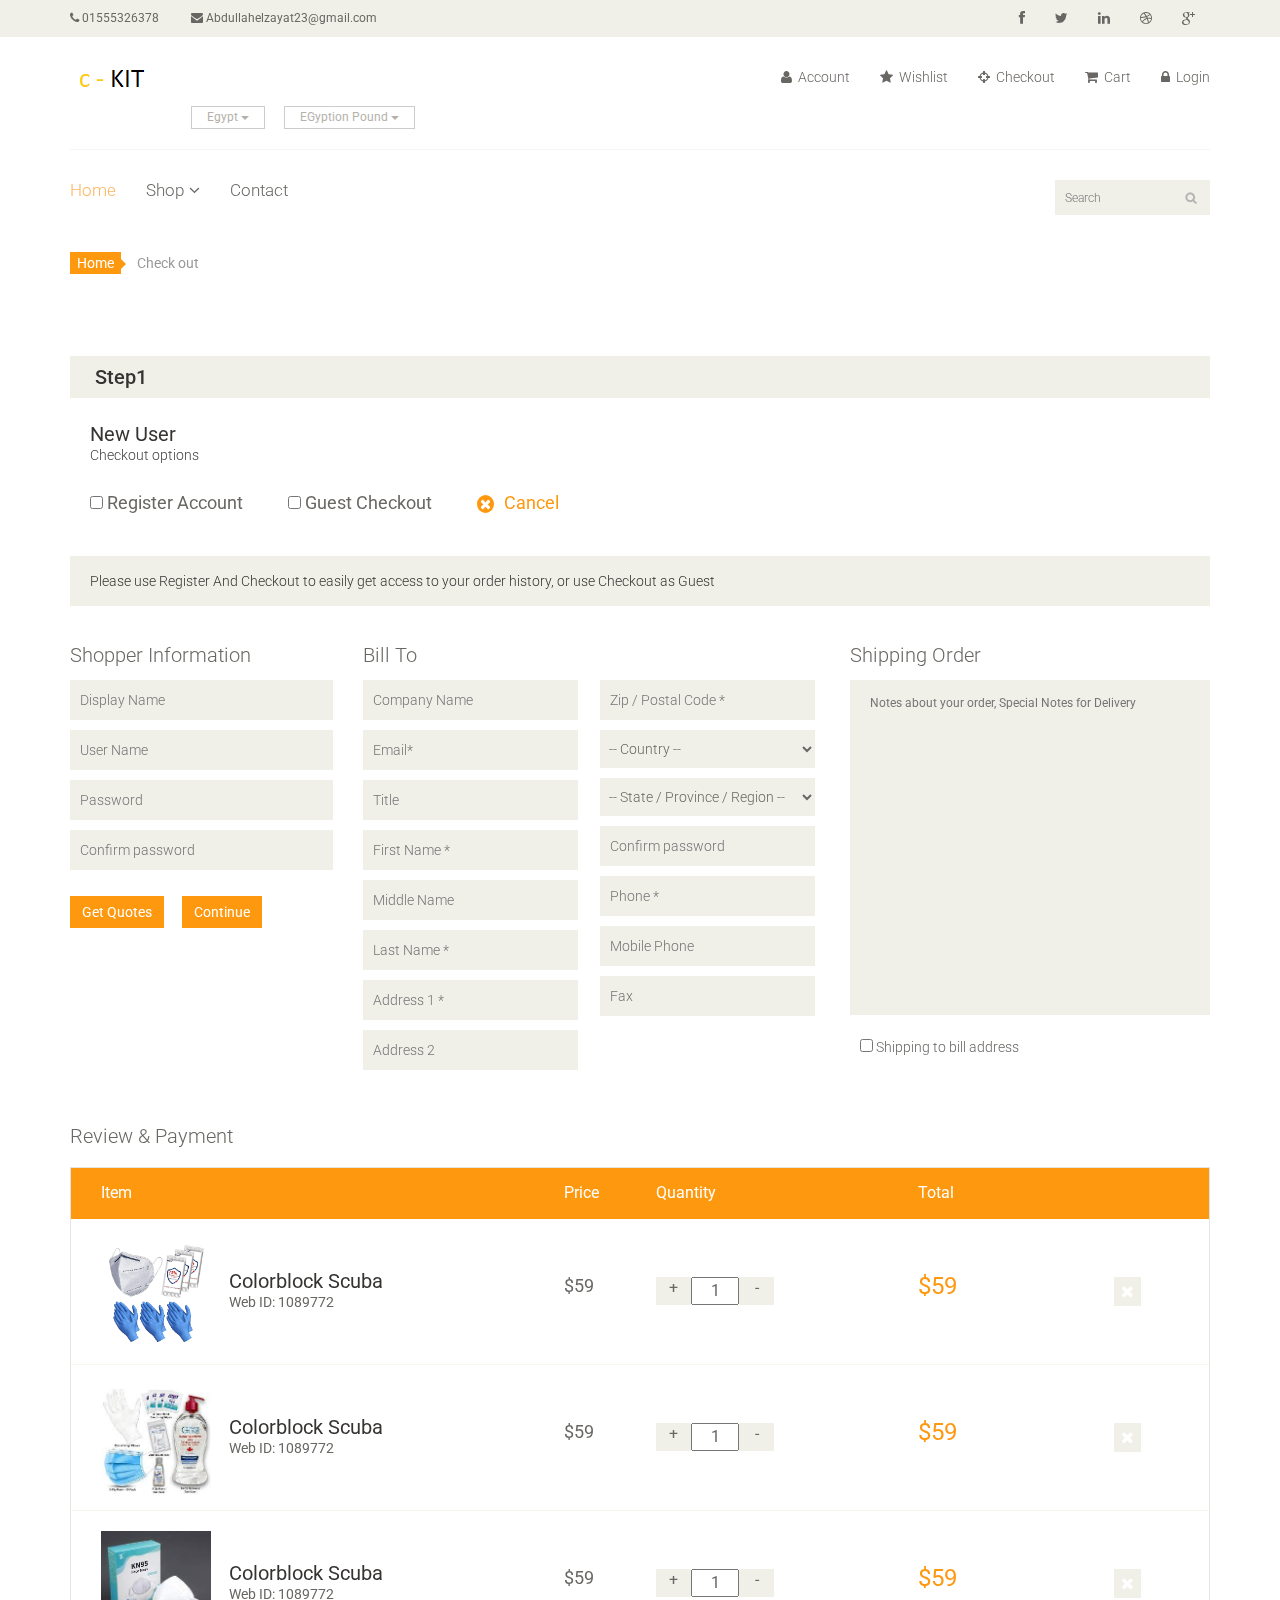
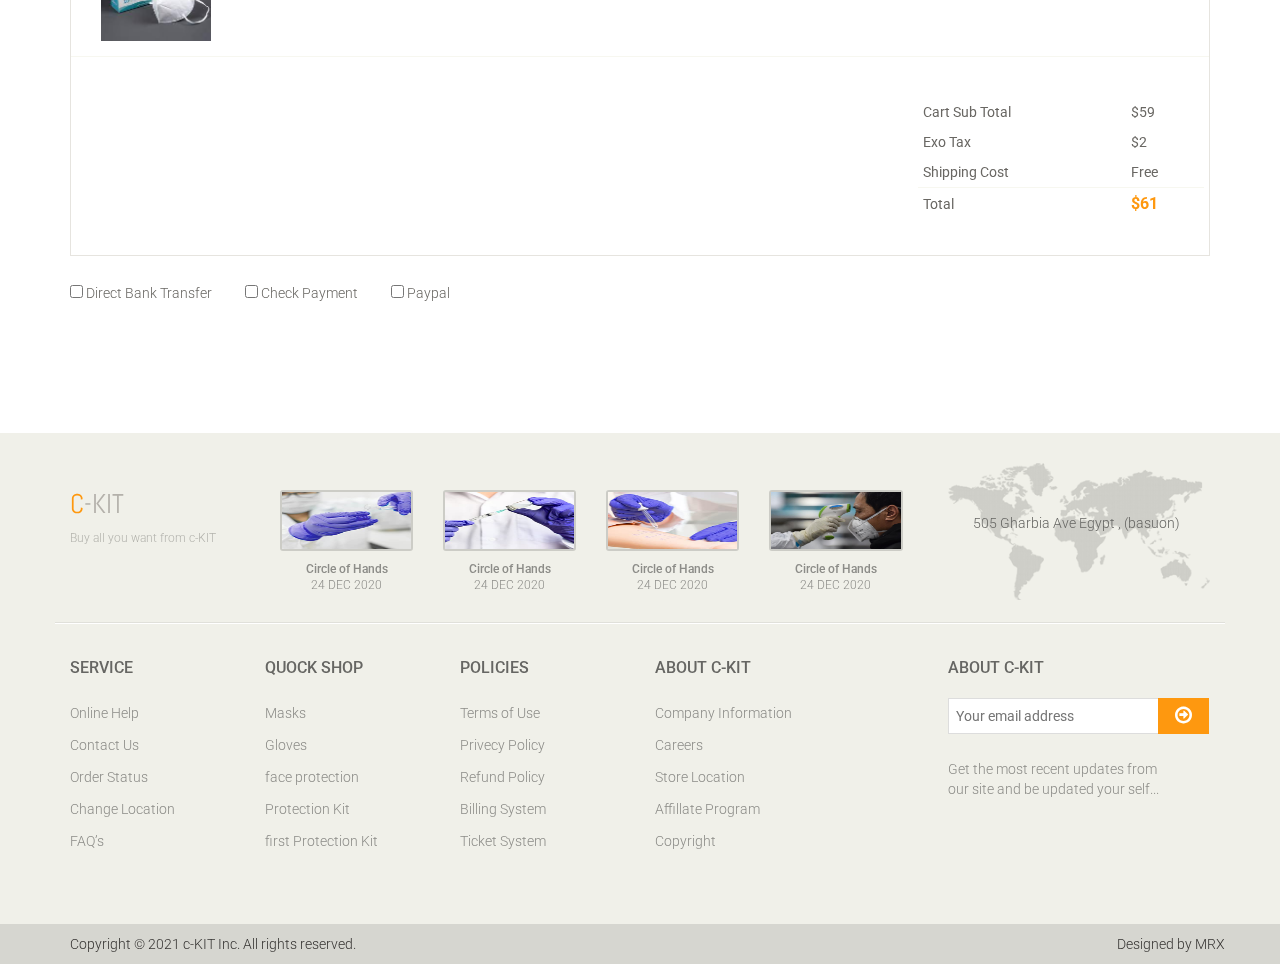
<file: cart.html>
<!DOCTYPE html>
<html lang="en">

<head>
    <meta charset="utf-8">
    <meta name="viewport" content="width=device-width, initial-scale=1.0">
    <meta name="description" content="">
    <meta name="author" content="">
    <title>Checkout | C-KIT</title>
    <link href="css/bootstrap.min.css" rel="stylesheet">
    <link href="css/font-awesome.min.css" rel="stylesheet">
    <link href="css/prettyPhoto.css" rel="stylesheet">
    <link href="css/price-range.css" rel="stylesheet">
    <link href="css/animate.css" rel="stylesheet">
    <link href="css/main.css" rel="stylesheet">
    <link href="css/responsive.css" rel="stylesheet">
    <link rel="shortcut icon" href="images/icon.jpg">

    <link rel="shortcut icon" href="images/ico/favicon.ico">
    <link rel="apple-touch-icon-precomposed" sizes="144x144" href="images/ico/apple-touch-icon-144-precomposed.png">
    <link rel="apple-touch-icon-precomposed" sizes="114x114" href="images/ico/apple-touch-icon-114-precomposed.png">
    <link rel="apple-touch-icon-precomposed" sizes="72x72" href="images/ico/apple-touch-icon-72-precomposed.png">
    <link rel="apple-touch-icon-precomposed" href="images/ico/apple-touch-icon-57-precomposed.png">
</head>
<!--/head-->

<body>
    <header id="header">
        <!--header-->
        <div class="header_top">
            <!--header_top-->
            <div class="container">
                <div class="row">
                    <div class="col-sm-6">
                        <div class="contactinfo">
                            <ul class="nav nav-pills">
                                <li><a href="#"><i class="fa fa-phone"></i> 01555326378</a></li>
                                <li><a href="#"><i class="fa fa-envelope"></i> Abdullahelzayat23@gmail.com</a></li>
                            </ul>
                        </div>
                    </div>
                    <div class="col-sm-6">
                        <div class="social-icons pull-right">
                            <ul class="nav navbar-nav">
                                <li><a href="https://www.facebook.com/xelzayat1/" target="_blank"><i class="fa fa-facebook"></i></a></li>
                                <li><a href="#"><i class="fa fa-twitter"></i></a></li>
                                <li><a href="#"><i class="fa fa-linkedin"></i></a></li>
                                <li><a href="#"><i class="fa fa-dribbble"></i></a></li>
                                <li><a href="#"><i class="fa fa-google-plus"></i></a></li>
                            </ul>
                        </div>
                    </div>
                </div>
            </div>
        </div>
        <!--/header_top-->

        <div class="header-middle">
            <!--header-middle-->
            <div class="container">
                <div class="row">
                    <div class="col-sm-4">
                        <div class="logo pull-left">
                            <a href="index.html"><img src="images/home/logo.png" alt="" /></a>
                        </div>
                        <div class="btn-group pull-right">
                            <div class="btn-group">
                                <button type="button" class="btn btn-default dropdown-toggle usa" data-toggle="dropdown">
									Egypt
									<span class="caret"></span>
								</button>
                                <ul class="dropdown-menu">
                                    <li><a href="#">Egypt</a></li>
                                    <li><a href="#">OutSite Egypt</a></li>
                                </ul>
                            </div>

                            <div class="btn-group">
                                <button type="button" class="btn btn-default dropdown-toggle usa" data-toggle="dropdown">
									EGyption Pound
									<span class="caret"></span>
								</button>
                                <ul class="dropdown-menu">
                                    <li><a href="#">EGyption Pound</a></li>
                                    <li><a href="#"> US Dollar</a></li>
                                </ul>
                            </div>
                        </div>
                    </div>
                    <div class="col-sm-8">
                        <div class="shop-menu pull-right">
                            <ul class="nav navbar-nav">
                                <li><a href="#"><i class="fa fa-user"></i> Account</a></li>
                                <li><a href="#"><i class="fa fa-star"></i> Wishlist</a></li>
                                <li><a href="checkout.html"><i class="fa fa-crosshairs"></i> Checkout</a></li>
                                <li><a href="cart.html"><i class="fa fa-shopping-cart"></i> Cart</a></li>
                                <li><a href="login.html"><i class="fa fa-lock"></i> Login</a></li>
                            </ul>
                        </div>
                    </div>
                </div>
            </div>
        </div>
        <!--/header-middle-->

        <div class="header-bottom">
            <!--header-bottom-->
            <div class="container">
                <div class="row">
                    <div class="col-sm-9">
                        <div class="navbar-header">
                            <button type="button" class="navbar-toggle" data-toggle="collapse" data-target=".navbar-collapse">
								<span class="sr-only">Toggle navigation</span>
								<span class="icon-bar"></span>
								<span class="icon-bar"></span>
								<span class="icon-bar"></span>
							</button>
                        </div>
                        <div class="mainmenu pull-left">
                            <ul class="nav navbar-nav collapse navbar-collapse">
                                <li><a href="index.html" class="active">Home</a></li>
                                <li class="dropdown"><a href="#">Shop<i class="fa fa-angle-down"></i></a>
                                    <ul role="menu" class="sub-menu">
                                        <li><a href="shop.html">Products</a></li>
                                        <li><a href="product-details.html">Product Details</a></li>
                                        <li><a href="checkout.html">Checkout</a></li>
                                        <li><a href="cart.html">Cart</a></li>
                                        <li><a href="login.html">Login</a></li>
                                    </ul>
                                </li>
                                <li><a href="contact-us.html">Contact</a></li>
                            </ul>
                        </div>
                    </div>
                    <div class="col-sm-3">
                        <div class="search_box pull-right">
                            <input type="text" placeholder="Search" />
                        </div>
                    </div>
                </div>
            </div>
        </div>
        <!--/header-bottom-->
    </header>
    <!--/header-->

    <section id="cart_items">
        <div class="container">
            <div class="breadcrumbs">
                <ol class="breadcrumb">
                    <li><a href="#">Home</a></li>
                    <li class="active">Check out</li>
                </ol>
            </div>
            <!--/breadcrums-->

            <div class="step-one">
                <h2 class="heading">Step1</h2>
            </div>
            <div class="checkout-options">
                <h3>New User</h3>
                <p>Checkout options</p>
                <ul class="nav">
                    <li>
                        <label><input type="checkbox"> Register Account</label>
                    </li>
                    <li>
                        <label><input type="checkbox"> Guest Checkout</label>
                    </li>
                    <li>
                        <a href=""><i class="fa fa-times"></i>Cancel</a>
                    </li>
                </ul>
            </div>
            <!--/checkout-options-->

            <div class="register-req">
                <p>Please use Register And Checkout to easily get access to your order history, or use Checkout as Guest</p>
            </div>
            <!--/register-req-->

            <div class="shopper-informations">
                <div class="row">
                    <div class="col-sm-3">
                        <div class="shopper-info">
                            <p>Shopper Information</p>
                            <form>
                                <input type="text" placeholder="Display Name">
                                <input type="text" placeholder="User Name">
                                <input type="password" placeholder="Password">
                                <input type="password" placeholder="Confirm password">
                            </form>
                            <a class="btn btn-primary" href="">Get Quotes</a>
                            <a class="btn btn-primary" href="">Continue</a>
                        </div>
                    </div>
                    <div class="col-sm-5 clearfix">
                        <div class="bill-to">
                            <p>Bill To</p>
                            <div class="form-one">
                                <form>
                                    <input type="text" placeholder="Company Name">
                                    <input type="text" placeholder="Email*">
                                    <input type="text" placeholder="Title">
                                    <input type="text" placeholder="First Name *">
                                    <input type="text" placeholder="Middle Name">
                                    <input type="text" placeholder="Last Name *">
                                    <input type="text" placeholder="Address 1 *">
                                    <input type="text" placeholder="Address 2">
                                </form>
                            </div>
                            <div class="form-two">
                                <form>
                                    <input type="text" placeholder="Zip / Postal Code *">
                                    <select>
										<option>-- Country --</option>
										<option>United States</option>
										<option>Bangladesh</option>
										<option>UK</option>
										<option>India</option>
										<option>Pakistan</option>
										<option>Ucrane</option>
										<option>Canada</option>
										<option>Dubai</option>
									</select>
                                    <select>
										<option>-- State / Province / Region --</option>
										<option>United States</option>
										<option>Bangladesh</option>
										<option>UK</option>
										<option>India</option>
										<option>Pakistan</option>
										<option>Ucrane</option>
										<option>Canada</option>
										<option>Dubai</option>
									</select>
                                    <input type="password" placeholder="Confirm password">
                                    <input type="text" placeholder="Phone *">
                                    <input type="text" placeholder="Mobile Phone">
                                    <input type="text" placeholder="Fax">
                                </form>
                            </div>
                        </div>
                    </div>
                    <div class="col-sm-4">
                        <div class="order-message">
                            <p>Shipping Order</p>
                            <textarea name="message" placeholder="Notes about your order, Special Notes for Delivery" rows="16"></textarea>
                            <label><input type="checkbox"> Shipping to bill address</label>
                        </div>
                    </div>
                </div>
            </div>
            <div class="review-payment">
                <h2>Review & Payment</h2>
            </div>

            <div class="table-responsive cart_info">
                <table class="table table-condensed">
                    <thead>
                        <tr class="cart_menu">
                            <td class="image">Item</td>
                            <td class="description"></td>
                            <td class="price">Price</td>
                            <td class="quantity">Quantity</td>
                            <td class="total">Total</td>
                            <td></td>
                        </tr>
                    </thead>
                    <tbody>
                        <tr>
                            <td class="cart_product">
                                <a href=""><img src="images/cart/one.png" alt=""></a>
                            </td>
                            <td class="cart_description">
                                <h4><a href="">Colorblock Scuba</a></h4>
                                <p>Web ID: 1089772</p>
                            </td>
                            <td class="cart_price">
                                <p>$59</p>
                            </td>
                            <td class="cart_quantity">
                                <div class="cart_quantity_button">
                                    <a class="cart_quantity_up" href=""> + </a>
                                    <input class="cart_quantity_input" type="text" name="quantity" value="1" autocomplete="off" size="2">
                                    <a class="cart_quantity_down" href=""> - </a>
                                </div>
                            </td>
                            <td class="cart_total">
                                <p class="cart_total_price">$59</p>
                            </td>
                            <td class="cart_delete">
                                <a class="cart_quantity_delete" href=""><i class="fa fa-times"></i></a>
                            </td>
                        </tr>

                        <tr>
                            <td class="cart_product">
                                <a href=""><img src="images/cart/two.png" alt=""></a>
                            </td>
                            <td class="cart_description">
                                <h4><a href="">Colorblock Scuba</a></h4>
                                <p>Web ID: 1089772</p>
                            </td>
                            <td class="cart_price">
                                <p>$59</p>
                            </td>
                            <td class="cart_quantity">
                                <div class="cart_quantity_button">
                                    <a class="cart_quantity_up" href=""> + </a>
                                    <input class="cart_quantity_input" type="text" name="quantity" value="1" autocomplete="off" size="2">
                                    <a class="cart_quantity_down" href=""> - </a>
                                </div>
                            </td>
                            <td class="cart_total">
                                <p class="cart_total_price">$59</p>
                            </td>
                            <td class="cart_delete">
                                <a class="cart_quantity_delete" href=""><i class="fa fa-times"></i></a>
                            </td>
                        </tr>
                        <tr>
                            <td class="cart_product">
                                <a href=""><img src="images/cart/three.png" alt=""></a>
                            </td>
                            <td class="cart_description">
                                <h4><a href="">Colorblock Scuba</a></h4>
                                <p>Web ID: 1089772</p>
                            </td>
                            <td class="cart_price">
                                <p>$59</p>
                            </td>
                            <td class="cart_quantity">
                                <div class="cart_quantity_button">
                                    <a class="cart_quantity_up" href=""> + </a>
                                    <input class="cart_quantity_input" type="text" name="quantity" value="1" autocomplete="off" size="2">
                                    <a class="cart_quantity_down" href=""> - </a>
                                </div>
                            </td>
                            <td class="cart_total">
                                <p class="cart_total_price">$59</p>
                            </td>
                            <td class="cart_delete">
                                <a class="cart_quantity_delete" href=""><i class="fa fa-times"></i></a>
                            </td>
                        </tr>
                        <tr>
                            <td colspan="4">&nbsp;</td>
                            <td colspan="2">
                                <table class="table table-condensed total-result">
                                    <tr>
                                        <td>Cart Sub Total</td>
                                        <td>$59</td>
                                    </tr>
                                    <tr>
                                        <td>Exo Tax</td>
                                        <td>$2</td>
                                    </tr>
                                    <tr class="shipping-cost">
                                        <td>Shipping Cost</td>
                                        <td>Free</td>
                                    </tr>
                                    <tr>
                                        <td>Total</td>
                                        <td><span>$61</span></td>
                                    </tr>
                                </table>
                            </td>
                        </tr>
                    </tbody>
                </table>
            </div>
            <div class="payment-options">
                <span>
						<label><input type="checkbox"> Direct Bank Transfer</label>
					</span>
                <span>
						<label><input type="checkbox"> Check Payment</label>
					</span>
                <span>
						<label><input type="checkbox"> Paypal</label>
					</span>
            </div>
        </div>
    </section>
    <!--/#cart_items-->



    <footer id="footer">
        <!--Footer-->
        <div class="footer-top">
            <div class="container">
                <div class="row">
                    <div class="col-sm-2">
                        <div class="companyinfo">
                            <h2><span>C</span>-KIT</h2>
                            <p>Buy all you want from c-KIT</p>
                        </div>
                    </div>
                    <div class="col-sm-7">
                        <div class="col-sm-3">
                            <div class="video-gallery text-center">
                                <a href="#">
                                    <div class="iframe-img">
                                        <img src="images/home/iframe1.png" alt="" />
                                    </div>
                                    <div class="overlay-icon">
                                        <i class="fa fa-play-circle-o"></i>
                                    </div>
                                </a>
                                <p>Circle of Hands</p>
                                <h2>24 DEC 2020</h2>
                            </div>
                        </div>

                        <div class="col-sm-3">
                            <div class="video-gallery text-center">
                                <a href="#">
                                    <div class="iframe-img">
                                        <img src="images/home/iframe2.png" alt="" />
                                    </div>
                                    <div class="overlay-icon">
                                        <i class="fa fa-play-circle-o"></i>
                                    </div>
                                </a>
                                <p>Circle of Hands</p>
                                <h2>24 DEC 2020</h2>
                            </div>
                        </div>

                        <div class="col-sm-3">
                            <div class="video-gallery text-center">
                                <a href="#">
                                    <div class="iframe-img">
                                        <img src="images/home/iframe3.png" alt="" />
                                    </div>
                                    <div class="overlay-icon">
                                        <i class="fa fa-play-circle-o"></i>
                                    </div>
                                </a>
                                <p>Circle of Hands</p>
                                <h2>24 DEC 2020</h2>
                            </div>
                        </div>

                        <div class="col-sm-3">
                            <div class="video-gallery text-center">
                                <a href="#">
                                    <div class="iframe-img">
                                        <img src="images/home/iframe4.png" alt="" />
                                    </div>
                                    <div class="overlay-icon">
                                        <i class="fa fa-play-circle-o"></i>
                                    </div>
                                </a>
                                <p>Circle of Hands</p>
                                <h2>24 DEC 2020</h2>
                            </div>
                        </div>
                    </div>
                    <div class="col-sm-3">
                        <div class="address">
                            <img src="images/home/map.png" alt="" />
                            <p>505 Gharbia Ave Egypt , (basuon)</p>
                        </div>
                    </div>
                </div>
            </div>
        </div>

        <div class="footer-widget">
            <div class="container">
                <div class="row">
                    <div class="col-sm-2">
                        <div class="single-widget">
                            <h2>Service</h2>
                            <ul class="nav nav-pills nav-stacked">
                                <li><a href="#">Online Help</a></li>
                                <li><a href="#">Contact Us</a></li>
                                <li><a href="#">Order Status</a></li>
                                <li><a href="#">Change Location</a></li>
                                <li><a href="#">FAQ’s</a></li>
                            </ul>
                        </div>
                    </div>
                    <div class="col-sm-2">
                        <div class="single-widget">
                            <h2>Quock Shop</h2>
                            <ul class="nav nav-pills nav-stacked">
                                <li><a href="#!">Masks</a></li>
                                <li><a href="#!">Gloves</a></li>
                                <li><a href="#!">face protection</a></li>
                                <li><a href="#!">Protection Kit </a></li>
                                <li><a href="#!"> first Protection Kit</a></li>
                            </ul>
                        </div>
                    </div>
                    <div class="col-sm-2">
                        <div class="single-widget">
                            <h2>Policies</h2>
                            <ul class="nav nav-pills nav-stacked">
                                <li><a href="#!">Terms of Use</a></li>
                                <li><a href="#!">Privecy Policy</a></li>
                                <li><a href="#!">Refund Policy</a></li>
                                <li><a href="#!">Billing System</a></li>
                                <li><a href="#!">Ticket System</a></li>
                            </ul>
                        </div>
                    </div>
                    <div class="col-sm-2">
                        <div class="single-widget">
                            <h2>About C-KIT</h2>
                            <ul class="nav nav-pills nav-stacked">
                                <li><a href="#!">Company Information</a></li>
                                <li><a href="#!">Careers</a></li>
                                <li><a href="#!">Store Location</a></li>
                                <li><a href="#!">Affillate Program</a></li>
                                <li><a href="#!">Copyright</a></li>
                            </ul>
                        </div>
                    </div>
                    <div class="col-sm-3 col-sm-offset-1">
                        <div class="single-widget">
                            <h2>About C-KIT</h2>
                            <form action="#" class="searchform">
                                <input type="text" placeholder="Your email address" />
                                <button type="submit" class="btn btn-default"><i class="fa fa-arrow-circle-o-right"></i></button>
                                <p>Get the most recent updates from <br />our site and be updated your self...</p>
                            </form>
                        </div>
                    </div>

                </div>
            </div>
        </div>

        <div class="footer-bottom">
            <div class="container">
                <div class="row">
                    <p class="pull-left">Copyright © 2021 c-KIT Inc. All rights reserved.</p>
                    <p class="pull-right">Designed by MRX</p>
                </div>
            </div>
        </div>

    </footer>
    <!--/Footer-->


    <script src="js/jquery.js"></script>
    <script src="js/bootstrap.min.js"></script>
    <script src="js/jquery.scrollUp.min.js"></script>
    <script src="js/jquery.prettyPhoto.js"></script>
    <script src="js/main.js"></script>
</body>

</html>
</file>
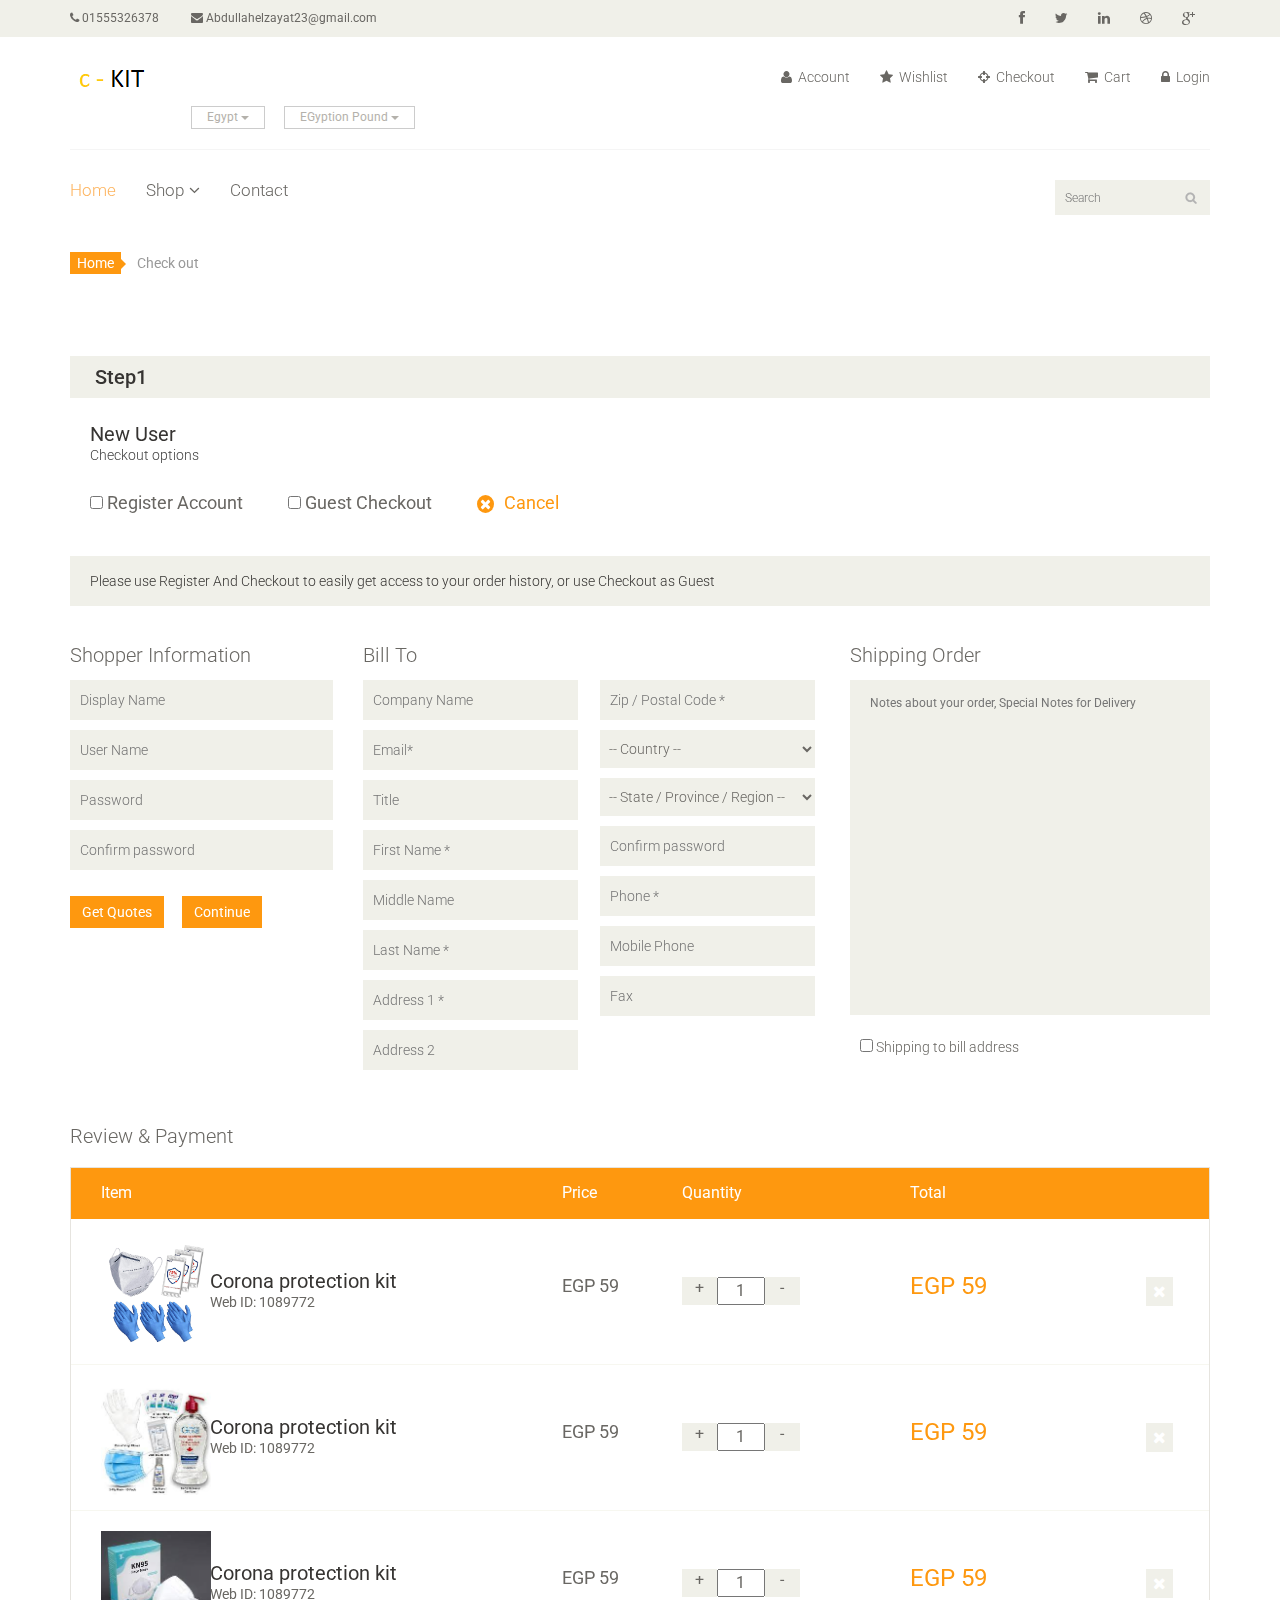
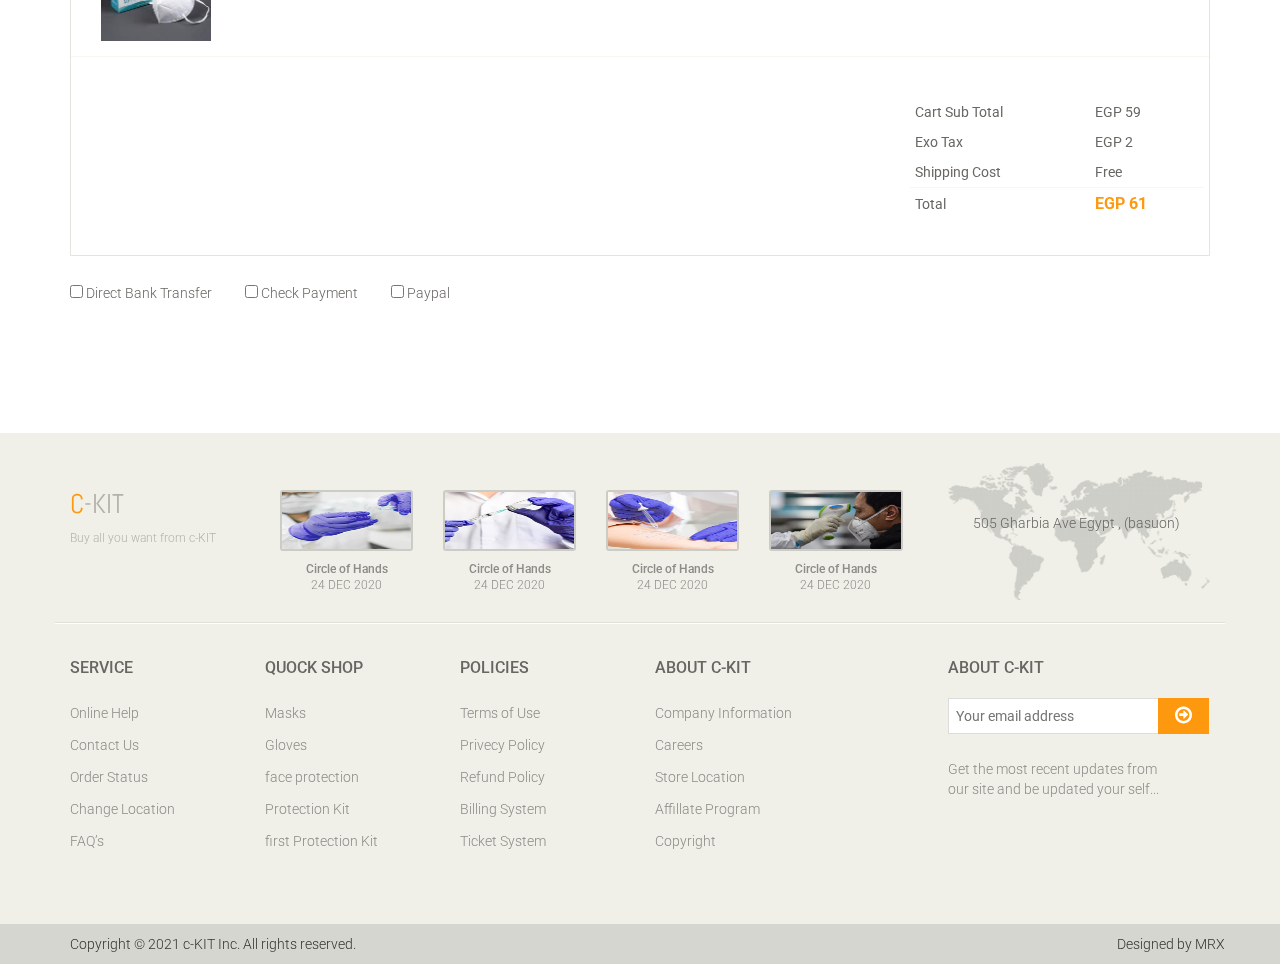
<file: checkout.html>
<!DOCTYPE html>
<html lang="en">

<head>
    <meta charset="utf-8">
    <meta name="viewport" content="width=device-width, initial-scale=1.0">
    <meta name="description" content="">
    <meta name="author" content="">
    <title>Checkout | C-KIT</title>
    <link href="css/bootstrap.min.css" rel="stylesheet">
    <link href="css/font-awesome.min.css" rel="stylesheet">
    <link href="css/prettyPhoto.css" rel="stylesheet">
    <link href="css/price-range.css" rel="stylesheet">
    <link href="css/animate.css" rel="stylesheet">
    <link href="css/main.css" rel="stylesheet">
    <link href="css/responsive.css" rel="stylesheet">
    <link rel="shortcut icon" href="images/icon.jpg">

    <link rel="shortcut icon" href="images/ico/favicon.ico">
    <link rel="apple-touch-icon-precomposed" sizes="144x144" href="images/ico/apple-touch-icon-144-precomposed.png">
    <link rel="apple-touch-icon-precomposed" sizes="114x114" href="images/ico/apple-touch-icon-114-precomposed.png">
    <link rel="apple-touch-icon-precomposed" sizes="72x72" href="images/ico/apple-touch-icon-72-precomposed.png">
    <link rel="apple-touch-icon-precomposed" href="images/ico/apple-touch-icon-57-precomposed.png">
</head>
<!--/head-->

<body>
    <header id="header">
        <!--header-->
        <div class="header_top">
            <!--header_top-->
            <div class="container">
                <div class="row">
                    <div class="col-sm-6">
                        <div class="contactinfo">
                            <ul class="nav nav-pills">
                                <li><a href="#"><i class="fa fa-phone"></i> 01555326378</a></li>
                                <li><a href="#"><i class="fa fa-envelope"></i> Abdullahelzayat23@gmail.com</a></li>
                            </ul>
                        </div>
                    </div>
                    <div class="col-sm-6">
                        <div class="social-icons pull-right">
                            <ul class="nav navbar-nav">
                                <li><a href="https://www.facebook.com/xelzayat1/" target="_blank"><i class="fa fa-facebook"></i></a></li>
                                <li><a href="#"><i class="fa fa-twitter"></i></a></li>
                                <li><a href="#"><i class="fa fa-linkedin"></i></a></li>
                                <li><a href="#"><i class="fa fa-dribbble"></i></a></li>
                                <li><a href="#"><i class="fa fa-google-plus"></i></a></li>
                            </ul>
                        </div>
                    </div>
                </div>
            </div>
        </div>
        <!--/header_top-->

        <div class="header-middle">
            <!--header-middle-->
            <div class="container">
                <div class="row">
                    <div class="col-sm-4">
                        <div class="logo pull-left">
                            <a href="index.html"><img src="images/home/logo.png" alt="" /></a>
                        </div>
                        <div class="btn-group pull-right">
                            <div class="btn-group">
                                <button type="button" class="btn btn-default dropdown-toggle usa" data-toggle="dropdown">
									Egypt
									<span class="caret"></span>
								</button>
                                <ul class="dropdown-menu">
                                    <li><a href="#">Egypt</a></li>
                                    <li><a href="#">OutSite Egypt</a></li>
                                </ul>
                            </div>

                            <div class="btn-group">
                                <button type="button" class="btn btn-default dropdown-toggle usa" data-toggle="dropdown">
									EGyption Pound
									<span class="caret"></span>
								</button>
                                <ul class="dropdown-menu">
                                    <li><a href="#">EGyption Pound</a></li>
                                    <li><a href="#"> US Dollar</a></li>
                                </ul>
                            </div>
                        </div>
                    </div>
                    <div class="col-sm-8">
                        <div class="shop-menu pull-right">
                            <ul class="nav navbar-nav">
                                <li><a href="#"><i class="fa fa-user"></i> Account</a></li>
                                <li><a href="#"><i class="fa fa-star"></i> Wishlist</a></li>
                                <li><a href="checkout.html"><i class="fa fa-crosshairs"></i> Checkout</a></li>
                                <li><a href="cart.html"><i class="fa fa-shopping-cart"></i> Cart</a></li>
                                <li><a href="login.html"><i class="fa fa-lock"></i> Login</a></li>
                            </ul>
                        </div>
                    </div>
                </div>
            </div>
        </div>
        <!--/header-middle-->

        <div class="header-bottom">
            <!--header-bottom-->
            <div class="container">
                <div class="row">
                    <div class="col-sm-9">
                        <div class="navbar-header">
                            <button type="button" class="navbar-toggle" data-toggle="collapse" data-target=".navbar-collapse">
								<span class="sr-only">Toggle navigation</span>
								<span class="icon-bar"></span>
								<span class="icon-bar"></span>
								<span class="icon-bar"></span>
							</button>
                        </div>
                        <div class="mainmenu pull-left">
                            <ul class="nav navbar-nav collapse navbar-collapse">
                                <li><a href="index.html" class="active">Home</a></li>
                                <li class="dropdown"><a href="#">Shop<i class="fa fa-angle-down"></i></a>
                                    <ul role="menu" class="sub-menu">
                                        <li><a href="shop.html">Products</a></li>
                                        <li><a href="product-details.html">Product Details</a></li>
                                        <li><a href="checkout.html">Checkout</a></li>
                                        <li><a href="cart.html">Cart</a></li>
                                        <li><a href="login.html">Login</a></li>
                                    </ul>
                                </li>
                                <li><a href="contact-us.html">Contact</a></li>
                            </ul>
                        </div>
                    </div>
                    <div class="col-sm-3">
                        <div class="search_box pull-right">
                            <input type="text" placeholder="Search" />
                        </div>
                    </div>
                </div>
            </div>
        </div>
        <!--/header-bottom-->
    </header>
    <!--/header-->
    <section id="cart_items">
        <div class="container">
            <div class="breadcrumbs">
                <ol class="breadcrumb">
                    <li><a href="#">Home</a></li>
                    <li class="active">Check out</li>
                </ol>
            </div>
            <!--/breadcrums-->

            <div class="step-one">
                <h2 class="heading">Step1</h2>
            </div>
            <div class="checkout-options">
                <h3>New User</h3>
                <p>Checkout options</p>
                <ul class="nav">
                    <li>
                        <label><input type="checkbox"> Register Account</label>
                    </li>
                    <li>
                        <label><input type="checkbox"> Guest Checkout</label>
                    </li>
                    <li>
                        <a href=""><i class="fa fa-times"></i>Cancel</a>
                    </li>
                </ul>
            </div>
            <!--/checkout-options-->

            <div class="register-req">
                <p>Please use Register And Checkout to easily get access to your order history, or use Checkout as Guest</p>
            </div>
            <!--/register-req-->

            <div class="shopper-informations">
                <div class="row">
                    <div class="col-sm-3">
                        <div class="shopper-info">
                            <p>Shopper Information</p>
                            <form>
                                <input type="text" placeholder="Display Name">
                                <input type="text" placeholder="User Name">
                                <input type="password" placeholder="Password">
                                <input type="password" placeholder="Confirm password">
                            </form>
                            <a class="btn btn-primary" href="">Get Quotes</a>
                            <a class="btn btn-primary" href="">Continue</a>
                        </div>
                    </div>
                    <div class="col-sm-5 clearfix">
                        <div class="bill-to">
                            <p>Bill To</p>
                            <div class="form-one">
                                <form>
                                    <input type="text" placeholder="Company Name">
                                    <input type="text" placeholder="Email*">
                                    <input type="text" placeholder="Title">
                                    <input type="text" placeholder="First Name *">
                                    <input type="text" placeholder="Middle Name">
                                    <input type="text" placeholder="Last Name *">
                                    <input type="text" placeholder="Address 1 *">
                                    <input type="text" placeholder="Address 2">
                                </form>
                            </div>
                            <div class="form-two">
                                <form>
                                    <input type="text" placeholder="Zip / Postal Code *">
                                    <select>
										<option>-- Country --</option>
										<option>Egypt</option>
										<option>Bangladesh</option>
										<option>UK</option>
										<option>India</option>
										<option>Pakistan</option>
										<option>Ucrane</option>
										<option>Canada</option>
										<option>Dubai</option>
									</select>
                                    <select>
										<option>-- State / Province / Region --</option>
										<option>Egypt</option>
										<option>Bangladesh</option>
										<option>UK</option>
										<option>India</option>
										<option>Pakistan</option>
										<option>Ucrane</option>
										<option>Canada</option>
										<option>Dubai</option>
									</select>
                                    <input type="password" placeholder="Confirm password">
                                    <input type="text" placeholder="Phone *">
                                    <input type="text" placeholder="Mobile Phone">
                                    <input type="text" placeholder="Fax">
                                </form>
                            </div>
                        </div>
                    </div>
                    <div class="col-sm-4">
                        <div class="order-message">
                            <p>Shipping Order</p>
                            <textarea name="message" placeholder="Notes about your order, Special Notes for Delivery" rows="16"></textarea>
                            <label><input type="checkbox"> Shipping to bill address</label>
                        </div>
                    </div>
                </div>
            </div>
            <div class="review-payment">
                <h2>Review & Payment</h2>
            </div>

            <div class="table-responsive cart_info">
                <table class="table table-condensed">
                    <thead>
                        <tr class="cart_menu">
                            <td class="image">Item</td>
                            <td class="description"></td>
                            <td class="price">Price</td>
                            <td class="quantity">Quantity</td>
                            <td class="total">Total</td>
                            <td></td>
                        </tr>
                    </thead>
                    <tbody>
                        <tr>
                            <td class="cart_product">
                                <a href=""><img src="images/cart/one.png" alt=""></a>
                            </td>
                            <td class="cart_description">
                                <h4><a href="">Corona protection kit</a></h4>
                                <p>Web ID: 1089772</p>
                            </td>
                            <td class="cart_price">
                                <p>EGP 59</p>
                            </td>
                            <td class="cart_quantity">
                                <div class="cart_quantity_button">
                                    <a class="cart_quantity_up" href=""> + </a>
                                    <input class="cart_quantity_input" type="text" name="quantity" value="1" autocomplete="off" size="2">
                                    <a class="cart_quantity_down" href=""> - </a>
                                </div>
                            </td>
                            <td class="cart_total">
                                <p class="cart_total_price">EGP 59</p>
                            </td>
                            <td class="cart_delete">
                                <a class="cart_quantity_delete" href=""><i class="fa fa-times"></i></a>
                            </td>
                        </tr>

                        <tr>
                            <td class="cart_product">
                                <a href=""><img src="images/cart/two.png" alt=""></a>
                            </td>
                            <td class="cart_description">
                                <h4><a href="">Corona protection kit</a></h4>
                                <p>Web ID: 1089772</p>
                            </td>
                            <td class="cart_price">
                                <p>EGP 59</p>
                            </td>
                            <td class="cart_quantity">
                                <div class="cart_quantity_button">
                                    <a class="cart_quantity_up" href=""> + </a>
                                    <input class="cart_quantity_input" type="text" name="quantity" value="1" autocomplete="off" size="2">
                                    <a class="cart_quantity_down" href=""> - </a>
                                </div>
                            </td>
                            <td class="cart_total">
                                <p class="cart_total_price">EGP 59</p>
                            </td>
                            <td class="cart_delete">
                                <a class="cart_quantity_delete" href=""><i class="fa fa-times"></i></a>
                            </td>
                        </tr>
                        <tr>
                            <td class="cart_product">
                                <a href=""><img src="images/cart/three.png" alt=""></a>
                            </td>
                            <td class="cart_description">
                                <h4><a href="">Corona protection kit</a></h4>
                                <p>Web ID: 1089772</p>
                            </td>
                            <td class="cart_price">
                                <p>EGP 59</p>
                            </td>
                            <td class="cart_quantity">
                                <div class="cart_quantity_button">
                                    <a class="cart_quantity_up" href=""> + </a>
                                    <input class="cart_quantity_input" type="text" name="quantity" value="1" autocomplete="off" size="2">
                                    <a class="cart_quantity_down" href=""> - </a>
                                </div>
                            </td>
                            <td class="cart_total">
                                <p class="cart_total_price">EGP 59</p>
                            </td>
                            <td class="cart_delete">
                                <a class="cart_quantity_delete" href=""><i class="fa fa-times"></i></a>
                            </td>
                        </tr>
                        <tr>
                            <td colspan="4">&nbsp;</td>
                            <td colspan="2">
                                <table class="table table-condensed total-result">
                                    <tr>
                                        <td>Cart Sub Total</td>
                                        <td>EGP 59</td>
                                    </tr>
                                    <tr>
                                        <td>Exo Tax</td>
                                        <td>EGP 2</td>
                                    </tr>
                                    <tr class="shipping-cost">
                                        <td>Shipping Cost</td>
                                        <td>Free</td>
                                    </tr>
                                    <tr>
                                        <td>Total</td>
                                        <td><span>EGP 61</span></td>
                                    </tr>
                                </table>
                            </td>
                        </tr>
                    </tbody>
                </table>
            </div>
            <div class="payment-options">
                <span>
						<label><input type="checkbox"> Direct Bank Transfer</label>
					</span>
                <span>
						<label><input type="checkbox"> Check Payment</label>
					</span>
                <span>
						<label><input type="checkbox"> Paypal</label>
					</span>
            </div>
        </div>
    </section>
    <!--/#cart_items-->



    <footer id="footer">
        <!--Footer-->
        <div class="footer-top">
            <div class="container">
                <div class="row">
                    <div class="col-sm-2">
                        <div class="companyinfo">
                            <h2><span>C</span>-KIT</h2>
                            <p>Buy all you want from c-KIT</p>
                        </div>
                    </div>
                    <div class="col-sm-7">
                        <div class="col-sm-3">
                            <div class="video-gallery text-center">
                                <a href="#">
                                    <div class="iframe-img">
                                        <img src="images/home/iframe1.png" alt="" />
                                    </div>
                                    <div class="overlay-icon">
                                        <i class="fa fa-play-circle-o"></i>
                                    </div>
                                </a>
                                <p>Circle of Hands</p>
                                <h2>24 DEC 2020</h2>
                            </div>
                        </div>

                        <div class="col-sm-3">
                            <div class="video-gallery text-center">
                                <a href="#">
                                    <div class="iframe-img">
                                        <img src="images/home/iframe2.png" alt="" />
                                    </div>
                                    <div class="overlay-icon">
                                        <i class="fa fa-play-circle-o"></i>
                                    </div>
                                </a>
                                <p>Circle of Hands</p>
                                <h2>24 DEC 2020</h2>
                            </div>
                        </div>

                        <div class="col-sm-3">
                            <div class="video-gallery text-center">
                                <a href="#">
                                    <div class="iframe-img">
                                        <img src="images/home/iframe3.png" alt="" />
                                    </div>
                                    <div class="overlay-icon">
                                        <i class="fa fa-play-circle-o"></i>
                                    </div>
                                </a>
                                <p>Circle of Hands</p>
                                <h2>24 DEC 2020</h2>
                            </div>
                        </div>

                        <div class="col-sm-3">
                            <div class="video-gallery text-center">
                                <a href="#">
                                    <div class="iframe-img">
                                        <img src="images/home/iframe4.png" alt="" />
                                    </div>
                                    <div class="overlay-icon">
                                        <i class="fa fa-play-circle-o"></i>
                                    </div>
                                </a>
                                <p>Circle of Hands</p>
                                <h2>24 DEC 2020</h2>
                            </div>
                        </div>
                    </div>
                    <div class="col-sm-3">
                        <div class="address">
                            <img src="images/home/map.png" alt="" />
                            <p>505 Gharbia Ave Egypt , (basuon)</p>
                        </div>
                    </div>
                </div>
            </div>
        </div>

        <div class="footer-widget">
            <div class="container">
                <div class="row">
                    <div class="col-sm-2">
                        <div class="single-widget">
                            <h2>Service</h2>
                            <ul class="nav nav-pills nav-stacked">
                                <li><a href="#">Online Help</a></li>
                                <li><a href="#">Contact Us</a></li>
                                <li><a href="#">Order Status</a></li>
                                <li><a href="#">Change Location</a></li>
                                <li><a href="#">FAQ’s</a></li>
                            </ul>
                        </div>
                    </div>
                    <div class="col-sm-2">
                        <div class="single-widget">
                            <h2>Quock Shop</h2>
                            <ul class="nav nav-pills nav-stacked">
                                <li><a href="#!">Masks</a></li>
                                <li><a href="#!">Gloves</a></li>
                                <li><a href="#!">face protection</a></li>
                                <li><a href="#!">Protection Kit </a></li>
                                <li><a href="#!"> first Protection Kit</a></li>
                            </ul>
                        </div>
                    </div>
                    <div class="col-sm-2">
                        <div class="single-widget">
                            <h2>Policies</h2>
                            <ul class="nav nav-pills nav-stacked">
                                <li><a href="#!">Terms of Use</a></li>
                                <li><a href="#!">Privecy Policy</a></li>
                                <li><a href="#!">Refund Policy</a></li>
                                <li><a href="#!">Billing System</a></li>
                                <li><a href="#!">Ticket System</a></li>
                            </ul>
                        </div>
                    </div>
                    <div class="col-sm-2">
                        <div class="single-widget">
                            <h2>About C-KIT</h2>
                            <ul class="nav nav-pills nav-stacked">
                                <li><a href="#!">Company Information</a></li>
                                <li><a href="#!">Careers</a></li>
                                <li><a href="#!">Store Location</a></li>
                                <li><a href="#!">Affillate Program</a></li>
                                <li><a href="#!">Copyright</a></li>
                            </ul>
                        </div>
                    </div>
                    <div class="col-sm-3 col-sm-offset-1">
                        <div class="single-widget">
                            <h2>About C-KIT</h2>
                            <form action="#" class="searchform">
                                <input type="text" placeholder="Your email address" />
                                <button type="submit" class="btn btn-default"><i class="fa fa-arrow-circle-o-right"></i></button>
                                <p>Get the most recent updates from <br />our site and be updated your self...</p>
                            </form>
                        </div>
                    </div>

                </div>
            </div>
        </div>

        <div class="footer-bottom">
            <div class="container">
                <div class="row">
                    <p class="pull-left">Copyright © 2021 c-KIT Inc. All rights reserved.</p>
                    <p class="pull-right">Designed by MRX</p>
                </div>
            </div>
        </div>

    </footer>
    <!--/Footer-->


    <script src="js/jquery.js"></script>
    <script src="js/bootstrap.min.js"></script>
    <script src="js/jquery.scrollUp.min.js"></script>
    <script src="js/jquery.prettyPhoto.js"></script>
    <script src="js/main.js"></script>
</body>

</html>
</file>
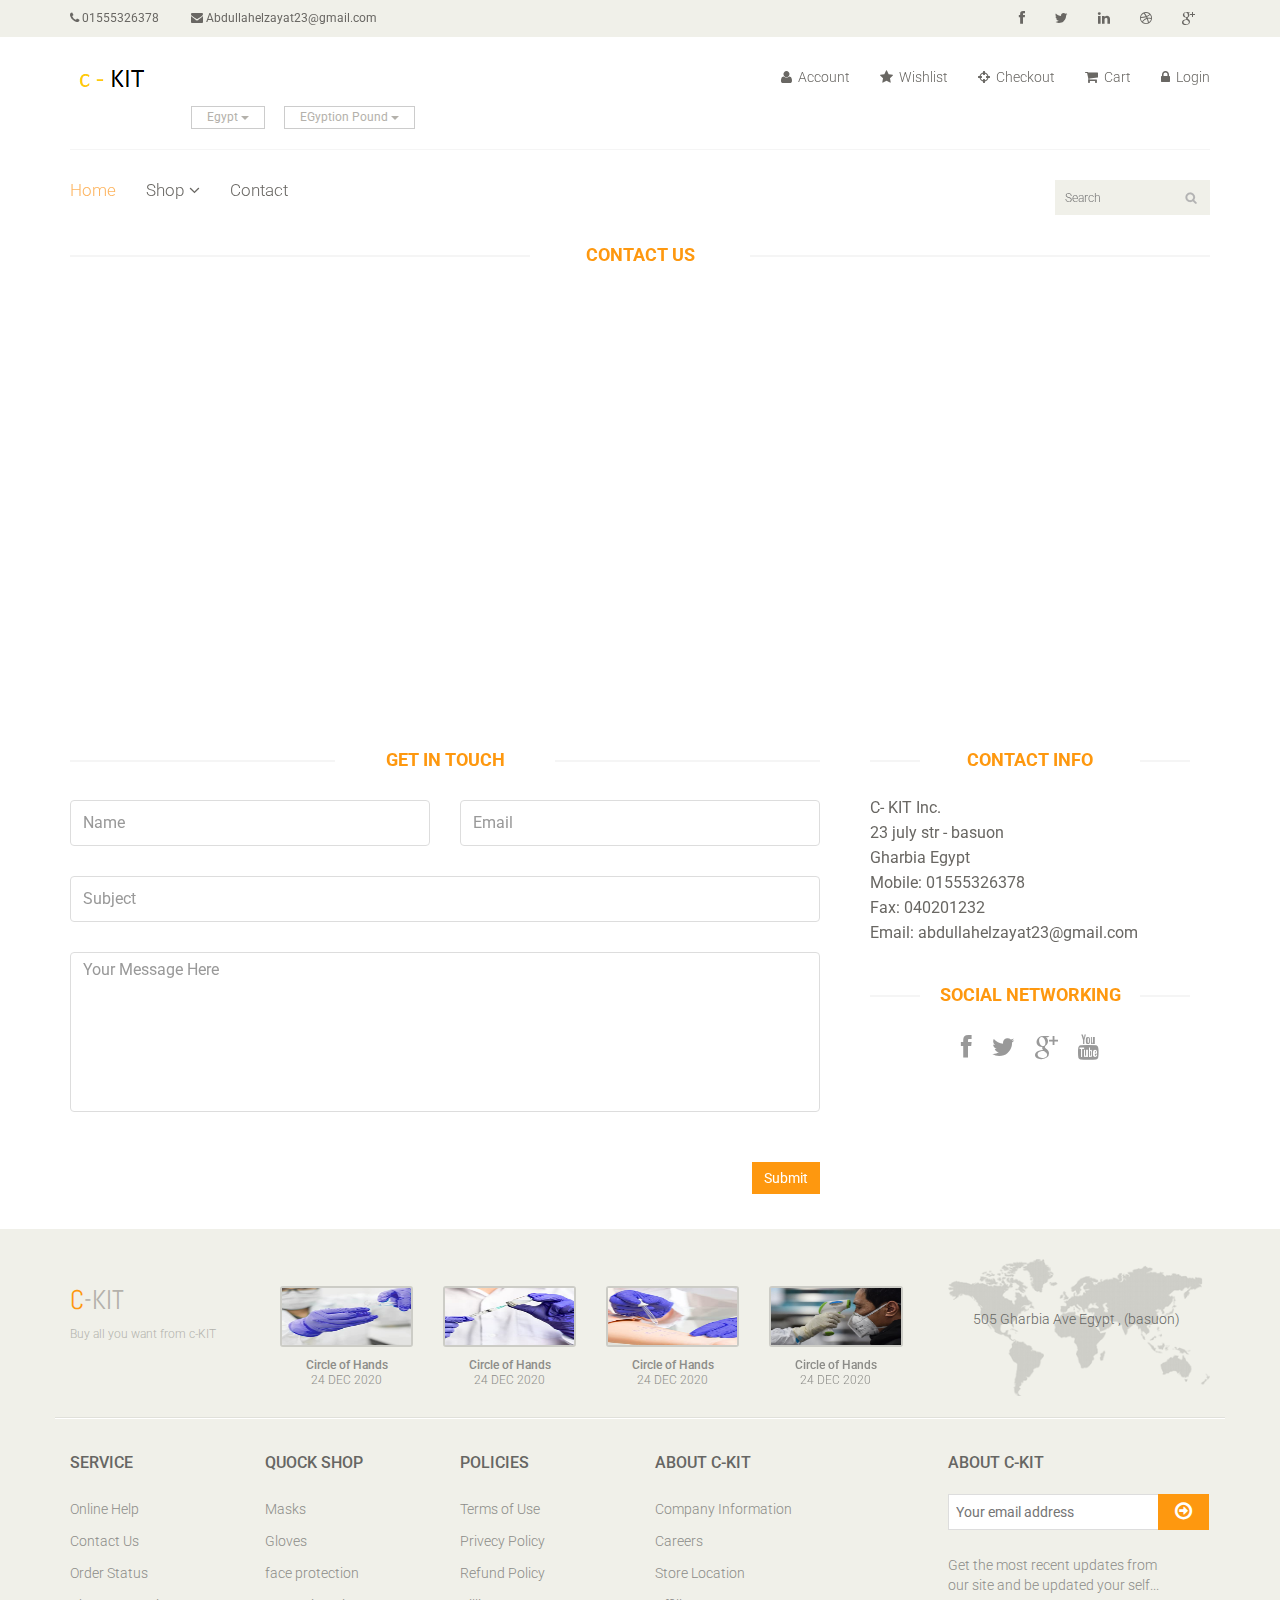
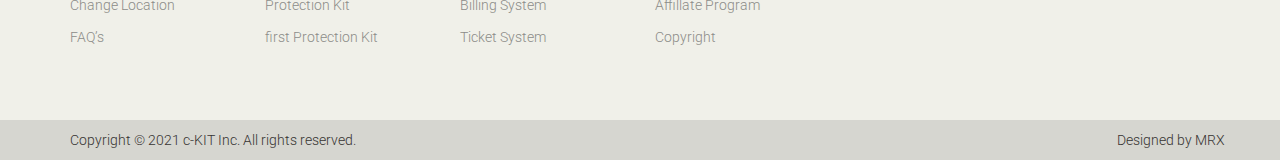
<file: contact-us.html>
<!DOCTYPE html>
<html lang="en">

<head>
    <meta charset="utf-8">
    <meta name="viewport" content="width=device-width, initial-scale=1.0">
    <meta name="description" content="">
    <meta name="author" content="">
    <title>Contact | C-KIT</title>
    <link href="css/bootstrap.min.css" rel="stylesheet">
    <link href="css/font-awesome.min.css" rel="stylesheet">
    <link href="css/prettyPhoto.css" rel="stylesheet">
    <link href="css/price-range.css" rel="stylesheet">
    <link href="css/animate.css" rel="stylesheet">
    <link href="css/main.css" rel="stylesheet">
    <link href="css/responsive.css" rel="stylesheet">
    <link rel="shortcut icon" href="images/icon.jpg">

    <link rel="shortcut icon" href="images/ico/favicon.ico">
    <link rel="apple-touch-icon-precomposed" sizes="144x144" href="images/ico/apple-touch-icon-144-precomposed.png">
    <link rel="apple-touch-icon-precomposed" sizes="114x114" href="images/ico/apple-touch-icon-114-precomposed.png">
    <link rel="apple-touch-icon-precomposed" sizes="72x72" href="images/ico/apple-touch-icon-72-precomposed.png">
    <link rel="apple-touch-icon-precomposed" href="images/ico/apple-touch-icon-57-precomposed.png">
</head>
<!--/head-->

<body>
    <header id="header">
        <!--header-->
        <div class="header_top">
            <!--header_top-->
            <div class="container">
                <div class="row">
                    <div class="col-sm-6">
                        <div class="contactinfo">
                            <ul class="nav nav-pills">
                                <li><a href="#"><i class="fa fa-phone"></i> 01555326378</a></li>
                                <li><a href="#"><i class="fa fa-envelope"></i> Abdullahelzayat23@gmail.com</a></li>
                            </ul>
                        </div>
                    </div>
                    <div class="col-sm-6">
                        <div class="social-icons pull-right">
                            <ul class="nav navbar-nav">
                                <li><a href="https://www.facebook.com/xelzayat1/" target="_blank"><i class="fa fa-facebook"></i></a></li>
                                <li><a href="#"><i class="fa fa-twitter"></i></a></li>
                                <li><a href="#"><i class="fa fa-linkedin"></i></a></li>
                                <li><a href="#"><i class="fa fa-dribbble"></i></a></li>
                                <li><a href="#"><i class="fa fa-google-plus"></i></a></li>
                            </ul>
                        </div>
                    </div>
                </div>
            </div>
        </div>
        <!--/header_top-->

        <div class="header-middle">
            <!--header-middle-->
            <div class="container">
                <div class="row">
                    <div class="col-sm-4">
                        <div class="logo pull-left">
                            <a href="index.html"><img src="images/home/logo.png" alt="" /></a>
                        </div>
                        <div class="btn-group pull-right">
                            <div class="btn-group">
                                <button type="button" class="btn btn-default dropdown-toggle usa" data-toggle="dropdown">
									Egypt
									<span class="caret"></span>
								</button>
                                <ul class="dropdown-menu">
                                    <li><a href="#">Egypt</a></li>
                                    <li><a href="#">OutSite Egypt</a></li>
                                </ul>
                            </div>

                            <div class="btn-group">
                                <button type="button" class="btn btn-default dropdown-toggle usa" data-toggle="dropdown">
									EGyption Pound
									<span class="caret"></span>
								</button>
                                <ul class="dropdown-menu">
                                    <li><a href="#">EGyption Pound</a></li>
                                    <li><a href="#"> US Dollar</a></li>
                                </ul>
                            </div>
                        </div>
                    </div>
                    <div class="col-sm-8">
                        <div class="shop-menu pull-right">
                            <ul class="nav navbar-nav">
                                <li><a href="#"><i class="fa fa-user"></i> Account</a></li>
                                <li><a href="#"><i class="fa fa-star"></i> Wishlist</a></li>
                                <li><a href="checkout.html"><i class="fa fa-crosshairs"></i> Checkout</a></li>
                                <li><a href="cart.html"><i class="fa fa-shopping-cart"></i> Cart</a></li>
                                <li><a href="login.html"><i class="fa fa-lock"></i> Login</a></li>
                            </ul>
                        </div>
                    </div>
                </div>
            </div>
        </div>
        <!--/header-middle-->

        <div class="header-bottom">
            <!--header-bottom-->
            <div class="container">
                <div class="row">
                    <div class="col-sm-9">
                        <div class="navbar-header">
                            <button type="button" class="navbar-toggle" data-toggle="collapse" data-target=".navbar-collapse">
								<span class="sr-only">Toggle navigation</span>
								<span class="icon-bar"></span>
								<span class="icon-bar"></span>
								<span class="icon-bar"></span>
							</button>
                        </div>
                        <div class="mainmenu pull-left">
                            <ul class="nav navbar-nav collapse navbar-collapse">
                                <li><a href="index.html" class="active">Home</a></li>
                                <li class="dropdown"><a href="#">Shop<i class="fa fa-angle-down"></i></a>
                                    <ul role="menu" class="sub-menu">
                                        <li><a href="shop.html">Products</a></li>
                                        <li><a href="product-details.html">Product Details</a></li>
                                        <li><a href="checkout.html">Checkout</a></li>
                                        <li><a href="cart.html">Cart</a></li>
                                        <li><a href="login.html">Login</a></li>
                                    </ul>
                                </li>
                                <li><a href="contact-us.html">Contact</a></li>
                            </ul>
                        </div>
                    </div>
                    <div class="col-sm-3">
                        <div class="search_box pull-right">
                            <input type="text" placeholder="Search" />
                        </div>
                    </div>
                </div>
            </div>
        </div>
        <!--/header-bottom-->
    </header>
    <!--/header-->

    <div id="contact-page" class="container">
        <div class="bg">
            <div class="row">
                <div class="col-sm-12">
                    <h2 class="title text-center">Contact <strong>Us</strong></h2>
                    <div id="gmap" class="contact-map">
                        <iframe src="https://www.google.com/maps/embed?pb=!1m18!1m12!1m3!1d13688.053995759736!2d30.80389023036277!3d30.94218750503222!2m3!1f0!2f0!3f0!3m2!1i1024!2i768!4f13.1!3m3!1m2!1s0x14f64bd27e9689fd%3A0xc08900843f7da394!2sBasioun%2C%20Basioun%20City%2C%20Basioun%2C%20Gharbia%20Governorate!5e0!3m2!1sen!2seg!4v1622128699570!5m2!1sen!2seg"
                            width="100%" height="450" style="border:0;" allowfullscreen="" loading="lazy"></iframe>
                    </div>
                </div>
            </div>
            <div class="row">
                <div class="col-sm-8">
                    <div class="contact-form">
                        <h2 class="title text-center">Get In Touch</h2>
                        <div class="status alert alert-success" style="display: none"></div>
                        <form id="main-contact-form" class="contact-form row" name="contact_form" method="post" onsubmit="return validateforminput()">
                            <div class="form-group col-md-6">
                                <input type="text" name="name" class="form-control" placeholder="Name">
                                <p id="nameerror"></p>
                            </div>
                            <div class="form-group col-md-6">
                                <input type="email" name="email" class="form-control" placeholder="Email">
                                <p id="emailerror"></p>
                            </div>
                            <div class="form-group col-md-12">
                                <input type="text" name="subject" class="form-control" placeholder="Subject">
                                <p id="subjecterror"></p>
                            </div>
                            <div class="form-group col-md-12">
                                <textarea name="message" id="message" class="form-control" rows="8" placeholder="Your Message Here"></textarea>
                                <p id="messageerror"></p>
                            </div>
                            <div class="form-group col-md-12">
                                <input type="submit" name="submit" class="btn btn-primary pull-right" value="Submit">
                            </div>
                        </form>
                    </div>
                </div>
                <div class="col-sm-4">
                    <div class="contact-info">
                        <h2 class="title text-center">Contact Info</h2>
                        <address>
	    					<p>C- KIT Inc.</p>
							<p>23 july str - basuon</p>
							<p>Gharbia Egypt</p>
							<p>Mobile: 01555326378</p>
							<p>Fax: 040201232</p>
							<p>Email: abdullahelzayat23@gmail.com</p>
	    				</address>
                        <div class="social-networks">
                            <h2 class="title text-center">Social Networking</h2>
                            <ul>
                                <li>
                                    <a href="#!"><i class="fa fa-facebook"></i></a>
                                </li>
                                <li>
                                    <a href="#!"><i class="fa fa-twitter"></i></a>
                                </li>
                                <li>
                                    <a href="#!"><i class="fa fa-google-plus"></i></a>
                                </li>
                                <li>
                                    <a href="#!"><i class="fa fa-youtube"></i></a>
                                </li>
                            </ul>
                        </div>
                    </div>
                </div>
            </div>
        </div>
    </div>
    <!--/#contact-page-->
    <footer id="footer">
        <!--Footer-->
        <div class="footer-top">
            <div class="container">
                <div class="row">
                    <div class="col-sm-2">
                        <div class="companyinfo">
                            <h2><span>C</span>-KIT</h2>
                            <p>Buy all you want from c-KIT</p>
                        </div>
                    </div>
                    <div class="col-sm-7">
                        <div class="col-sm-3">
                            <div class="video-gallery text-center">
                                <a href="#">
                                    <div class="iframe-img">
                                        <img src="images/home/iframe1.png" alt="" />
                                    </div>
                                    <div class="overlay-icon">
                                        <i class="fa fa-play-circle-o"></i>
                                    </div>
                                </a>
                                <p>Circle of Hands</p>
                                <h2>24 DEC 2020</h2>
                            </div>
                        </div>

                        <div class="col-sm-3">
                            <div class="video-gallery text-center">
                                <a href="#">
                                    <div class="iframe-img">
                                        <img src="images/home/iframe2.png" alt="" />
                                    </div>
                                    <div class="overlay-icon">
                                        <i class="fa fa-play-circle-o"></i>
                                    </div>
                                </a>
                                <p>Circle of Hands</p>
                                <h2>24 DEC 2020</h2>
                            </div>
                        </div>

                        <div class="col-sm-3">
                            <div class="video-gallery text-center">
                                <a href="#">
                                    <div class="iframe-img">
                                        <img src="images/home/iframe3.png" alt="" />
                                    </div>
                                    <div class="overlay-icon">
                                        <i class="fa fa-play-circle-o"></i>
                                    </div>
                                </a>
                                <p>Circle of Hands</p>
                                <h2>24 DEC 2020</h2>
                            </div>
                        </div>

                        <div class="col-sm-3">
                            <div class="video-gallery text-center">
                                <a href="#">
                                    <div class="iframe-img">
                                        <img src="images/home/iframe4.png" alt="" />
                                    </div>
                                    <div class="overlay-icon">
                                        <i class="fa fa-play-circle-o"></i>
                                    </div>
                                </a>
                                <p>Circle of Hands</p>
                                <h2>24 DEC 2020</h2>
                            </div>
                        </div>
                    </div>
                    <div class="col-sm-3">
                        <div class="address">
                            <img src="images/home/map.png" alt="" />
                            <p>505 Gharbia Ave Egypt , (basuon)</p>
                        </div>
                    </div>
                </div>
            </div>
        </div>

        <div class="footer-widget">
            <div class="container">
                <div class="row">
                    <div class="col-sm-2">
                        <div class="single-widget">
                            <h2>Service</h2>
                            <ul class="nav nav-pills nav-stacked">
                                <li><a href="#">Online Help</a></li>
                                <li><a href="#">Contact Us</a></li>
                                <li><a href="#">Order Status</a></li>
                                <li><a href="#">Change Location</a></li>
                                <li><a href="#">FAQ’s</a></li>
                            </ul>
                        </div>
                    </div>
                    <div class="col-sm-2">
                        <div class="single-widget">
                            <h2>Quock Shop</h2>
                            <ul class="nav nav-pills nav-stacked">
                                <li><a href="#!">Masks</a></li>
                                <li><a href="#!">Gloves</a></li>
                                <li><a href="#!">face protection</a></li>
                                <li><a href="#!">Protection Kit </a></li>
                                <li><a href="#!"> first Protection Kit</a></li>
                            </ul>
                        </div>
                    </div>
                    <div class="col-sm-2">
                        <div class="single-widget">
                            <h2>Policies</h2>
                            <ul class="nav nav-pills nav-stacked">
                                <li><a href="#!">Terms of Use</a></li>
                                <li><a href="#!">Privecy Policy</a></li>
                                <li><a href="#!">Refund Policy</a></li>
                                <li><a href="#!">Billing System</a></li>
                                <li><a href="#!">Ticket System</a></li>
                            </ul>
                        </div>
                    </div>
                    <div class="col-sm-2">
                        <div class="single-widget">
                            <h2>About C-KIT</h2>
                            <ul class="nav nav-pills nav-stacked">
                                <li><a href="#!">Company Information</a></li>
                                <li><a href="#!">Careers</a></li>
                                <li><a href="#!">Store Location</a></li>
                                <li><a href="#!">Affillate Program</a></li>
                                <li><a href="#!">Copyright</a></li>
                            </ul>
                        </div>
                    </div>
                    <div class="col-sm-3 col-sm-offset-1">
                        <div class="single-widget">
                            <h2>About C-KIT</h2>
                            <form action="#" class="searchform">
                                <input type="text" placeholder="Your email address" />
                                <button type="submit" class="btn btn-default"><i class="fa fa-arrow-circle-o-right"></i></button>
                                <p>Get the most recent updates from <br />our site and be updated your self...</p>
                            </form>
                        </div>
                    </div>

                </div>
            </div>
        </div>

        <div class="footer-bottom">
            <div class="container">
                <div class="row">
                    <p class="pull-left">Copyright © 2021 c-KIT Inc. All rights reserved.</p>
                    <p class="pull-right">Designed by MRX</p>
                </div>
            </div>
        </div>

    </footer>
    <!--/Footer-->

    <script src="js/jquery.js"></script>
    <script src="js/bootstrap.min.js"></script>
    <script type="text/javascript" src="http://maps.google.com/maps/api/js?sensor=true"></script>
    <script type="text/javascript" src="js/gmaps.js"></script>
    <script src="js/contact.js" type="text/javascript"></script>
    <script src="js/price-range.js"></script>
    <script src="js/jquery.scrollUp.min.js"></script>
    <script src="js/jquery.prettyPhoto.js"></script>
    <script src="js/main.js"></script>
    <script src="js/form.js"></script>
</body>

</html>
</file>
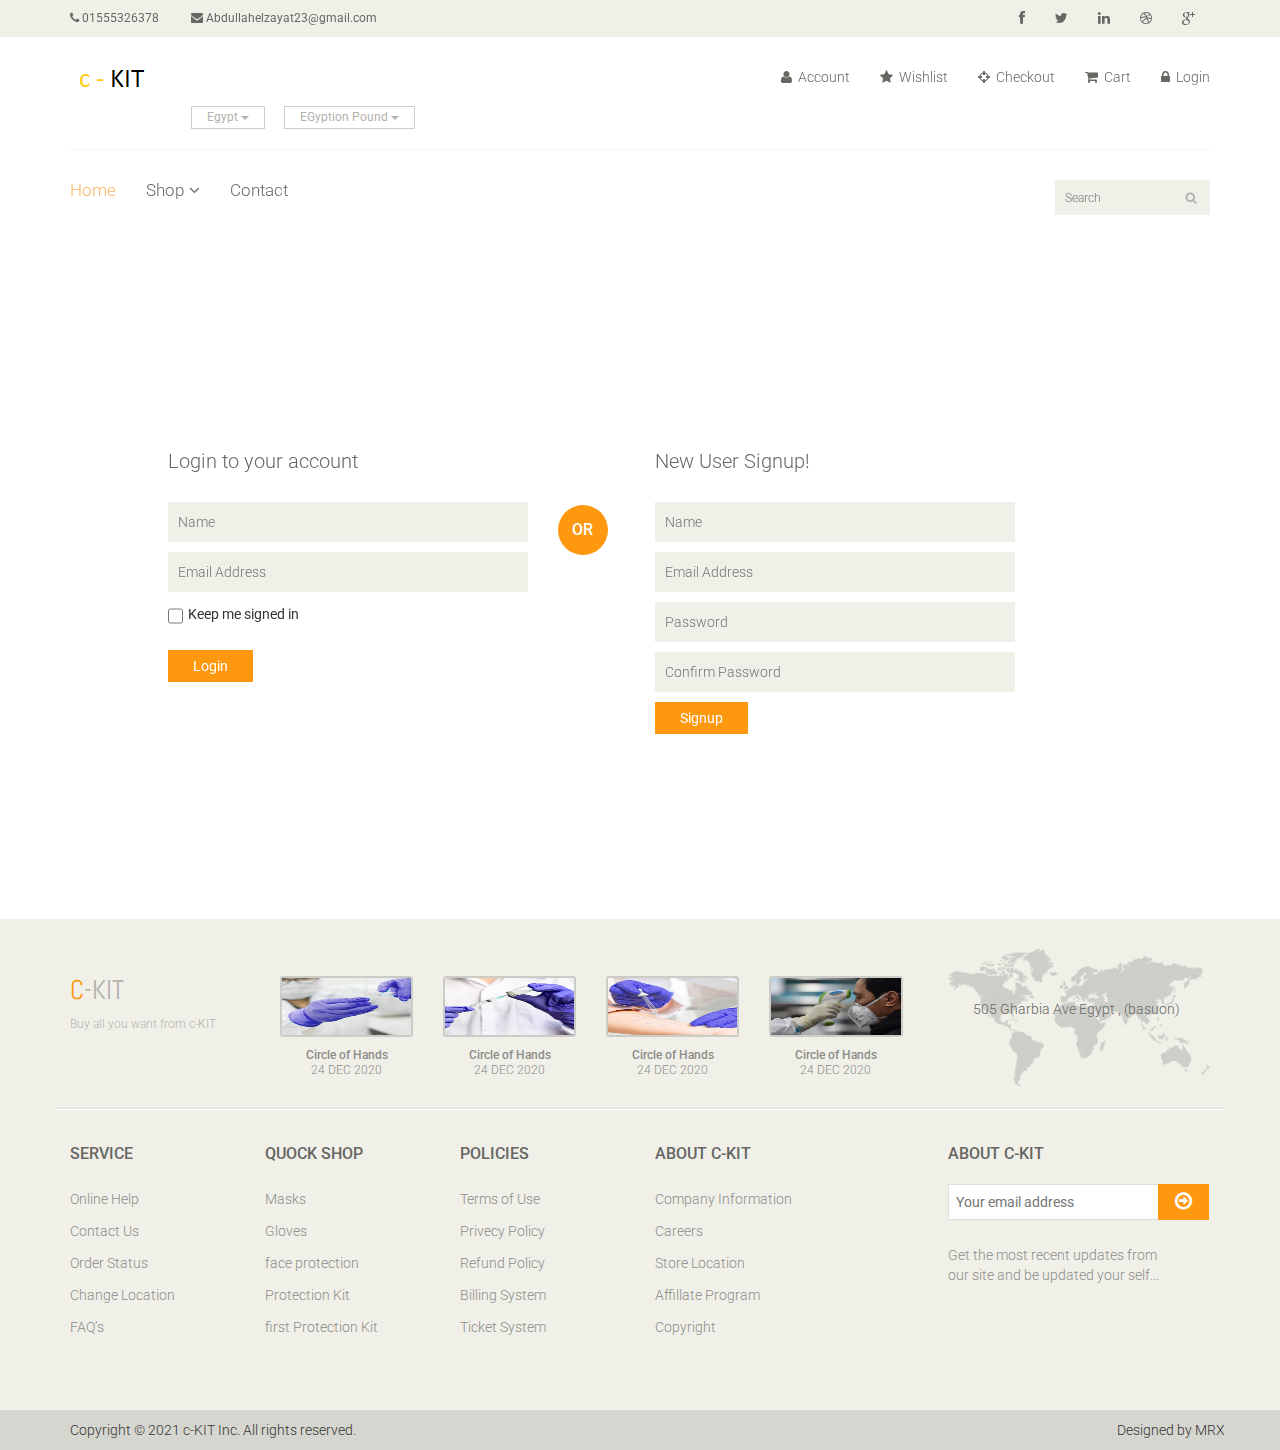
<file: login.html>
<!DOCTYPE html>
<html lang="en">

<head>
    <meta charset="utf-8">
    <meta name="viewport" content="width=device-width, initial-scale=1.0">
    <meta name="description" content="">
    <meta name="author" content="">
    <title>Login | C-KIT</title>
    <link href="css/bootstrap.min.css" rel="stylesheet">
    <link href="css/font-awesome.min.css" rel="stylesheet">
    <link href="css/prettyPhoto.css" rel="stylesheet">
    <link href="css/price-range.css" rel="stylesheet">
    <link href="css/animate.css" rel="stylesheet">
    <link href="css/main.css" rel="stylesheet">
    <link href="css/responsive.css" rel="stylesheet">
    <link rel="shortcut icon" href="images/icon.jpg">

    <link rel="shortcut icon" href="images/ico/favicon.ico">
    <link rel="apple-touch-icon-precomposed" sizes="144x144" href="images/ico/apple-touch-icon-144-precomposed.png">
    <link rel="apple-touch-icon-precomposed" sizes="114x114" href="images/ico/apple-touch-icon-114-precomposed.png">
    <link rel="apple-touch-icon-precomposed" sizes="72x72" href="images/ico/apple-touch-icon-72-precomposed.png">
    <link rel="apple-touch-icon-precomposed" href="images/ico/apple-touch-icon-57-precomposed.png">
</head>
<!--/head-->

<body>
    <header id="header">
        <!--header-->
        <div class="header_top">
            <!--header_top-->
            <div class="container">
                <div class="row">
                    <div class="col-sm-6">
                        <div class="contactinfo">
                            <ul class="nav nav-pills">
                                <li><a href="#"><i class="fa fa-phone"></i> 01555326378</a></li>
                                <li><a href="#"><i class="fa fa-envelope"></i> Abdullahelzayat23@gmail.com</a></li>
                            </ul>
                        </div>
                    </div>
                    <div class="col-sm-6">
                        <div class="social-icons pull-right">
                            <ul class="nav navbar-nav">
                                <li><a href="https://www.facebook.com/xelzayat1/" target="_blank"><i class="fa fa-facebook"></i></a></li>
                                <li><a href="#"><i class="fa fa-twitter"></i></a></li>
                                <li><a href="#"><i class="fa fa-linkedin"></i></a></li>
                                <li><a href="#"><i class="fa fa-dribbble"></i></a></li>
                                <li><a href="#"><i class="fa fa-google-plus"></i></a></li>
                            </ul>
                        </div>
                    </div>
                </div>
            </div>
        </div>
        <!--/header_top-->

        <div class="header-middle">
            <!--header-middle-->
            <div class="container">
                <div class="row">
                    <div class="col-sm-4">
                        <div class="logo pull-left">
                            <a href="index.html"><img src="images/home/logo.png" alt="" /></a>
                        </div>
                        <div class="btn-group pull-right">
                            <div class="btn-group">
                                <button type="button" class="btn btn-default dropdown-toggle usa" data-toggle="dropdown">
									Egypt
									<span class="caret"></span>
								</button>
                                <ul class="dropdown-menu">
                                    <li><a href="#">Egypt</a></li>
                                    <li><a href="#">OutSite Egypt</a></li>
                                </ul>
                            </div>

                            <div class="btn-group">
                                <button type="button" class="btn btn-default dropdown-toggle usa" data-toggle="dropdown">
									EGyption Pound
									<span class="caret"></span>
								</button>
                                <ul class="dropdown-menu">
                                    <li><a href="#">EGyption Pound</a></li>
                                    <li><a href="#"> US Dollar</a></li>
                                </ul>
                            </div>
                        </div>
                    </div>
                    <div class="col-sm-8">
                        <div class="shop-menu pull-right">
                            <ul class="nav navbar-nav">
                                <li><a href="#"><i class="fa fa-user"></i> Account</a></li>
                                <li><a href="#"><i class="fa fa-star"></i> Wishlist</a></li>
                                <li><a href="checkout.html"><i class="fa fa-crosshairs"></i> Checkout</a></li>
                                <li><a href="cart.html"><i class="fa fa-shopping-cart"></i> Cart</a></li>
                                <li><a href="login.html"><i class="fa fa-lock"></i> Login</a></li>
                            </ul>
                        </div>
                    </div>
                </div>
            </div>
        </div>
        <!--/header-middle-->

        <div class="header-bottom">
            <!--header-bottom-->
            <div class="container">
                <div class="row">
                    <div class="col-sm-9">
                        <div class="navbar-header">
                            <button type="button" class="navbar-toggle" data-toggle="collapse" data-target=".navbar-collapse">
								<span class="sr-only">Toggle navigation</span>
								<span class="icon-bar"></span>
								<span class="icon-bar"></span>
								<span class="icon-bar"></span>
							</button>
                        </div>
                        <div class="mainmenu pull-left">
                            <ul class="nav navbar-nav collapse navbar-collapse">
                                <li><a href="index.html" class="active">Home</a></li>
                                <li class="dropdown"><a href="#">Shop<i class="fa fa-angle-down"></i></a>
                                    <ul role="menu" class="sub-menu">
                                        <li><a href="shop.html">Products</a></li>
                                        <li><a href="product-details.html">Product Details</a></li>
                                        <li><a href="checkout.html">Checkout</a></li>
                                        <li><a href="cart.html">Cart</a></li>
                                        <li><a href="login.html">Login</a></li>
                                    </ul>
                                </li>
                                <li><a href="contact-us.html">Contact</a></li>
                            </ul>
                        </div>
                    </div>
                    <div class="col-sm-3">
                        <div class="search_box pull-right">
                            <input type="text" placeholder="Search" />
                        </div>
                    </div>
                </div>
            </div>
        </div>
        <!--/header-bottom-->
    </header>
    <!--/header-->

    <section id="form">
        <!--form-->
        <div class="container">
            <div class="row">
                <div class="col-sm-4 col-sm-offset-1">
                    <div class="login-form">
                        <!--login form-->
                        <h2>Login to your account</h2>
                        <form action="#" name="loginform" onsubmit="return loginvalidate()">
                            <input type="text" placeholder="Name" name="name" />
                            <p id="nameerror"></p>
                            <input type="email" placeholder="Email Address" name="email" />
                            <p id="emailerror"></p>
                            <span>
								<input type="checkbox" class="checkbox"> 
								Keep me signed in
							</span>
                            <button type="submit" class="btn btn-default">Login</button>
                        </form>
                    </div>
                    <!--/login form-->
                </div>
                <div class="col-sm-1">
                    <h2 class="or">OR</h2>
                </div>
                <div class="col-sm-4">
                    <div class="signup-form">
                        <!--sign up form-->
                        <h2>New User Signup!</h2>
                        <form action="#" name="logupform" onsubmit="return logupvalidate()">
                            <input type="text" placeholder="Name" name="name" />
                            <p id="nameerror1"></p>
                            <input type="email" placeholder="Email Address" name="email" />
                            <p id="emailerror1"></p>
                            <input type="password" placeholder="Password" name="password" />
                            <p id="passerror1"></p>
                            <input type="password" placeholder="Confirm Password" name="passwordconfirm" />
                            <p id="passerrorconfirm1"></p>
                            <button type="submit" class="btn btn-default">Signup</button>
                        </form>
                    </div>
                    <!--/sign up form-->
                </div>
            </div>
        </div>
    </section>
    <!--/form-->


    <footer id="footer">
        <!--Footer-->
        <div class="footer-top">
            <div class="container">
                <div class="row">
                    <div class="col-sm-2">
                        <div class="companyinfo">
                            <h2><span>C</span>-KIT</h2>
                            <p>Buy all you want from c-KIT</p>
                        </div>
                    </div>
                    <div class="col-sm-7">
                        <div class="col-sm-3">
                            <div class="video-gallery text-center">
                                <a href="#">
                                    <div class="iframe-img">
                                        <img src="images/home/iframe1.png" alt="" />
                                    </div>
                                    <div class="overlay-icon">
                                        <i class="fa fa-play-circle-o"></i>
                                    </div>
                                </a>
                                <p>Circle of Hands</p>
                                <h2>24 DEC 2020</h2>
                            </div>
                        </div>

                        <div class="col-sm-3">
                            <div class="video-gallery text-center">
                                <a href="#">
                                    <div class="iframe-img">
                                        <img src="images/home/iframe2.png" alt="" />
                                    </div>
                                    <div class="overlay-icon">
                                        <i class="fa fa-play-circle-o"></i>
                                    </div>
                                </a>
                                <p>Circle of Hands</p>
                                <h2>24 DEC 2020</h2>
                            </div>
                        </div>

                        <div class="col-sm-3">
                            <div class="video-gallery text-center">
                                <a href="#">
                                    <div class="iframe-img">
                                        <img src="images/home/iframe3.png" alt="" />
                                    </div>
                                    <div class="overlay-icon">
                                        <i class="fa fa-play-circle-o"></i>
                                    </div>
                                </a>
                                <p>Circle of Hands</p>
                                <h2>24 DEC 2020</h2>
                            </div>
                        </div>

                        <div class="col-sm-3">
                            <div class="video-gallery text-center">
                                <a href="#">
                                    <div class="iframe-img">
                                        <img src="images/home/iframe4.png" alt="" />
                                    </div>
                                    <div class="overlay-icon">
                                        <i class="fa fa-play-circle-o"></i>
                                    </div>
                                </a>
                                <p>Circle of Hands</p>
                                <h2>24 DEC 2020</h2>
                            </div>
                        </div>
                    </div>
                    <div class="col-sm-3">
                        <div class="address">
                            <img src="images/home/map.png" alt="" />
                            <p>505 Gharbia Ave Egypt , (basuon)</p>
                        </div>
                    </div>
                </div>
            </div>
        </div>

        <div class="footer-widget">
            <div class="container">
                <div class="row">
                    <div class="col-sm-2">
                        <div class="single-widget">
                            <h2>Service</h2>
                            <ul class="nav nav-pills nav-stacked">
                                <li><a href="#">Online Help</a></li>
                                <li><a href="#">Contact Us</a></li>
                                <li><a href="#">Order Status</a></li>
                                <li><a href="#">Change Location</a></li>
                                <li><a href="#">FAQ’s</a></li>
                            </ul>
                        </div>
                    </div>
                    <div class="col-sm-2">
                        <div class="single-widget">
                            <h2>Quock Shop</h2>
                            <ul class="nav nav-pills nav-stacked">
                                <li><a href="#!">Masks</a></li>
                                <li><a href="#!">Gloves</a></li>
                                <li><a href="#!">face protection</a></li>
                                <li><a href="#!">Protection Kit </a></li>
                                <li><a href="#!"> first Protection Kit</a></li>
                            </ul>
                        </div>
                    </div>
                    <div class="col-sm-2">
                        <div class="single-widget">
                            <h2>Policies</h2>
                            <ul class="nav nav-pills nav-stacked">
                                <li><a href="#!">Terms of Use</a></li>
                                <li><a href="#!">Privecy Policy</a></li>
                                <li><a href="#!">Refund Policy</a></li>
                                <li><a href="#!">Billing System</a></li>
                                <li><a href="#!">Ticket System</a></li>
                            </ul>
                        </div>
                    </div>
                    <div class="col-sm-2">
                        <div class="single-widget">
                            <h2>About C-KIT</h2>
                            <ul class="nav nav-pills nav-stacked">
                                <li><a href="#!">Company Information</a></li>
                                <li><a href="#!">Careers</a></li>
                                <li><a href="#!">Store Location</a></li>
                                <li><a href="#!">Affillate Program</a></li>
                                <li><a href="#!">Copyright</a></li>
                            </ul>
                        </div>
                    </div>
                    <div class="col-sm-3 col-sm-offset-1">
                        <div class="single-widget">
                            <h2>About C-KIT</h2>
                            <form action="#" class="searchform">
                                <input type="text" placeholder="Your email address" />
                                <button type="submit" class="btn btn-default"><i class="fa fa-arrow-circle-o-right"></i></button>
                                <p>Get the most recent updates from <br />our site and be updated your self...</p>
                            </form>
                        </div>
                    </div>

                </div>
            </div>
        </div>

        <div class="footer-bottom">
            <div class="container">
                <div class="row">
                    <p class="pull-left">Copyright © 2021 c-KIT Inc. All rights reserved.</p>
                    <p class="pull-right">Designed by MRX</p>
                </div>
            </div>
        </div>

    </footer>
    <!--/Footer-->


    <script src="js/jquery.js"></script>
    <script src="js/price-range.js"></script>
    <script src="js/jquery.scrollUp.min.js"></script>
    <script src="js/bootstrap.min.js"></script>
    <script src="js/jquery.prettyPhoto.js"></script>
    <script src="js/main.js"></script>
    <script src="js/form.js"></script>
</body>

</html>
</file>
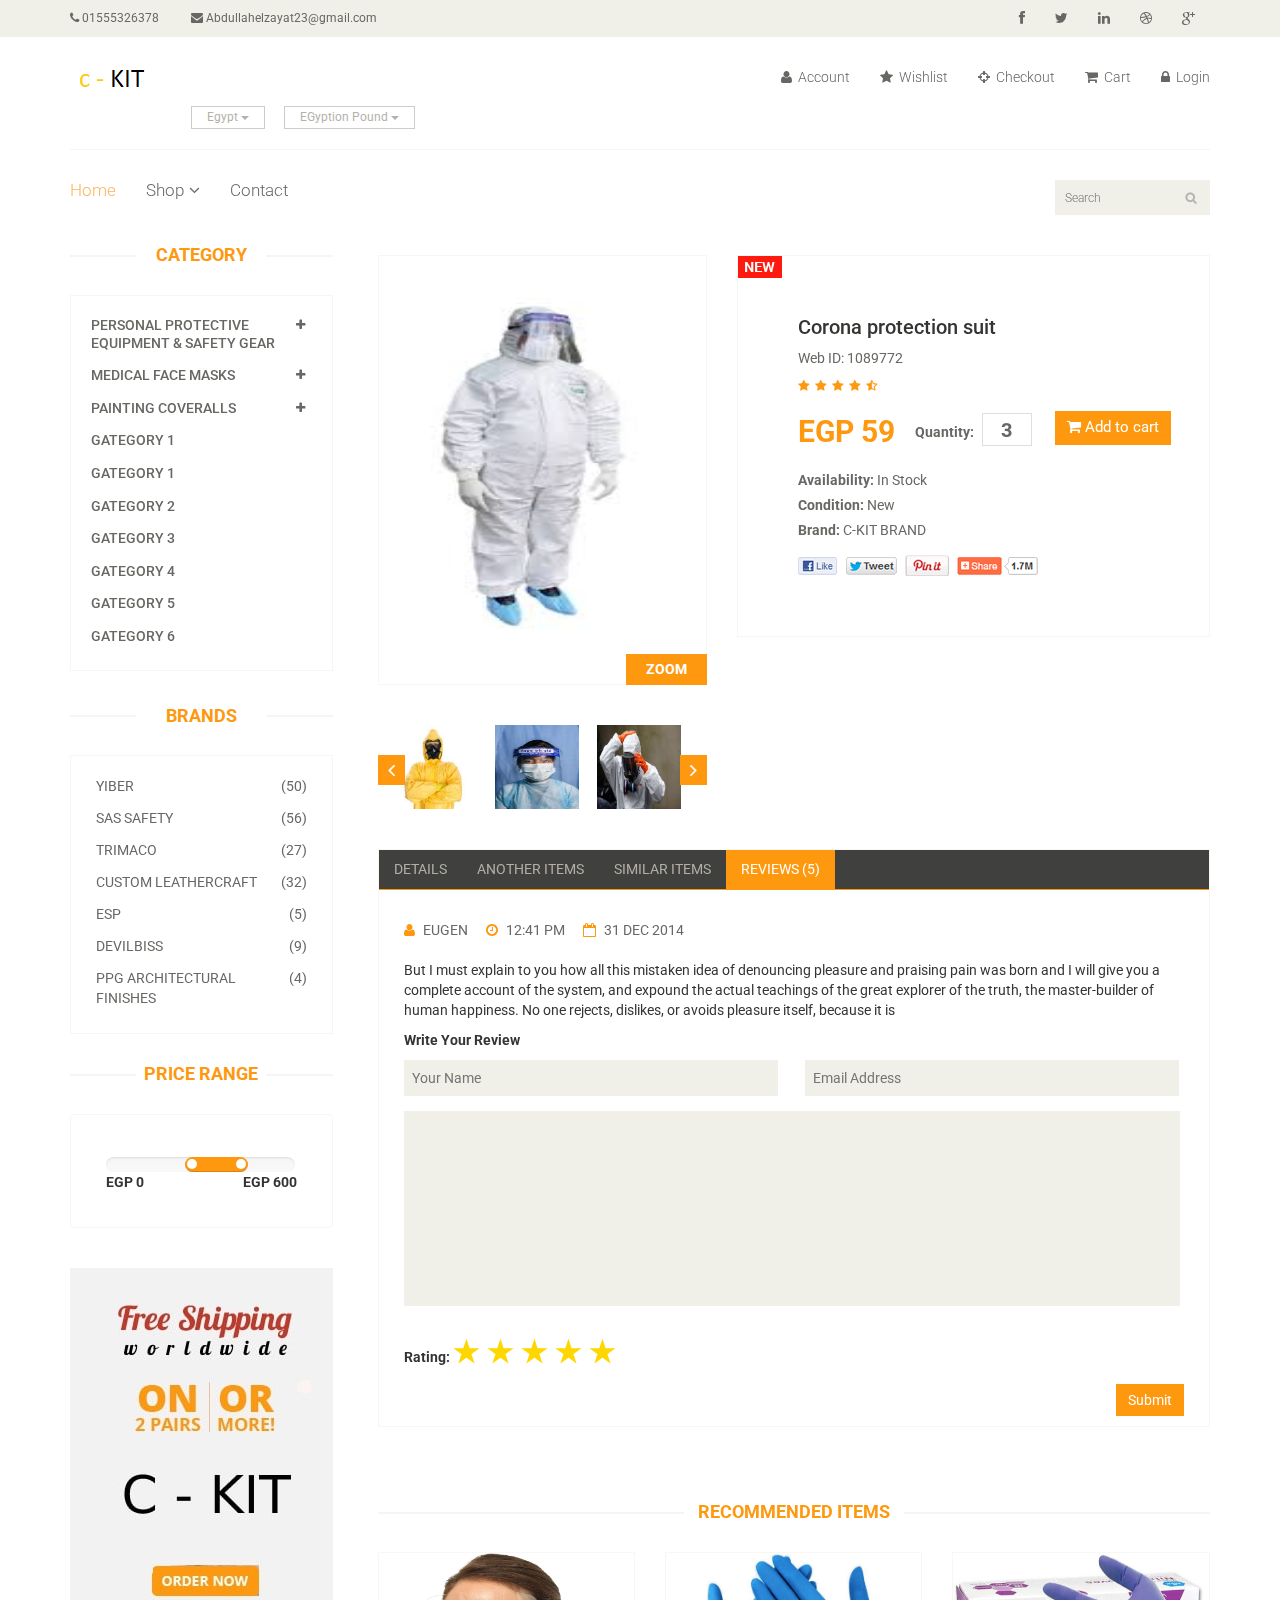
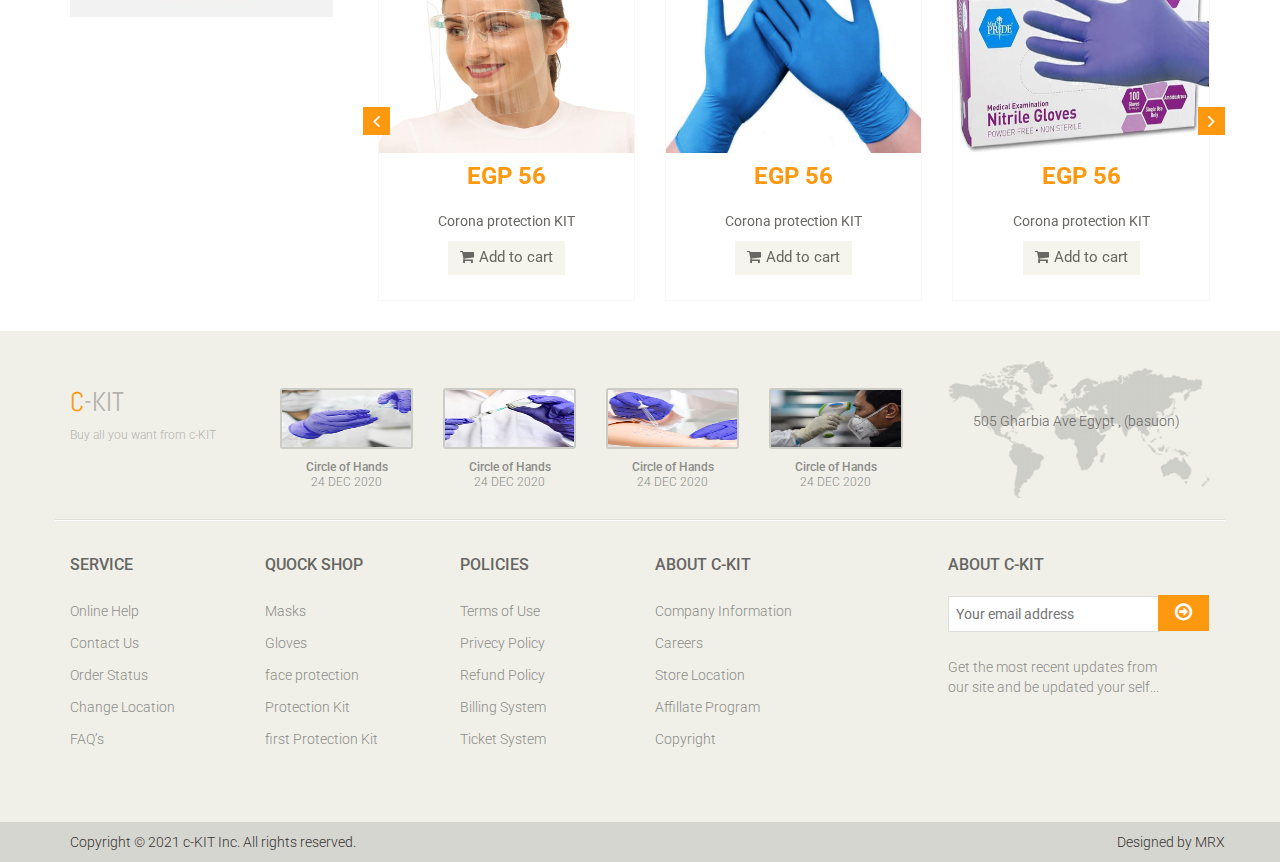
<file: product-details.html>
<!DOCTYPE html>
<html lang="en">

<head>
    <meta charset="utf-8">
    <meta name="viewport" content="width=device-width, initial-scale=1.0">
    <meta name="description" content="">
    <meta name="author" content="">
    <title>Product Details | C-KIT</title>
    <link href="css/bootstrap.min.css" rel="stylesheet">
    <link href="css/font-awesome.min.css" rel="stylesheet">
    <link href="css/prettyPhoto.css" rel="stylesheet">
    <link href="css/price-range.css" rel="stylesheet">
    <link href="css/animate.css" rel="stylesheet">
    <link href="css/main.css" rel="stylesheet">
    <link href="css/responsive.css" rel="stylesheet">
    <link rel="shortcut icon" href="images/icon.jpg">

    <link rel="shortcut icon" href="images/ico/favicon.ico">
    <link rel="apple-touch-icon-precomposed" sizes="144x144" href="images/ico/apple-touch-icon-144-precomposed.png">
    <link rel="apple-touch-icon-precomposed" sizes="114x114" href="images/ico/apple-touch-icon-114-precomposed.png">
    <link rel="apple-touch-icon-precomposed" sizes="72x72" href="images/ico/apple-touch-icon-72-precomposed.png">
    <link rel="apple-touch-icon-precomposed" href="images/ico/apple-touch-icon-57-precomposed.png">
</head>
<!--/head-->

<body>
    <header id="header">
        <!--header-->
        <div class="header_top">
            <!--header_top-->
            <div class="container">
                <div class="row">
                    <div class="col-sm-6">
                        <div class="contactinfo">
                            <ul class="nav nav-pills">
                                <li><a href="#"><i class="fa fa-phone"></i> 01555326378</a></li>
                                <li><a href="#"><i class="fa fa-envelope"></i> Abdullahelzayat23@gmail.com</a></li>
                            </ul>
                        </div>
                    </div>
                    <div class="col-sm-6">
                        <div class="social-icons pull-right">
                            <ul class="nav navbar-nav">
                                <li><a href="https://www.facebook.com/xelzayat1/" target="_blank"><i class="fa fa-facebook"></i></a></li>
                                <li><a href="#"><i class="fa fa-twitter"></i></a></li>
                                <li><a href="#"><i class="fa fa-linkedin"></i></a></li>
                                <li><a href="#"><i class="fa fa-dribbble"></i></a></li>
                                <li><a href="#"><i class="fa fa-google-plus"></i></a></li>
                            </ul>
                        </div>
                    </div>
                </div>
            </div>
        </div>
        <!--/header_top-->

        <div class="header-middle">
            <!--header-middle-->
            <div class="container">
                <div class="row">
                    <div class="col-sm-4">
                        <div class="logo pull-left">
                            <a href="index.html"><img src="images/home/logo.png" alt="" /></a>
                        </div>
                        <div class="btn-group pull-right">
                            <div class="btn-group">
                                <button type="button" class="btn btn-default dropdown-toggle usa" data-toggle="dropdown">
									Egypt
									<span class="caret"></span>
								</button>
                                <ul class="dropdown-menu">
                                    <li><a href="#">Egypt</a></li>
                                    <li><a href="#">OutSite Egypt</a></li>
                                </ul>
                            </div>

                            <div class="btn-group">
                                <button type="button" class="btn btn-default dropdown-toggle usa" data-toggle="dropdown">
									EGyption Pound
									<span class="caret"></span>
								</button>
                                <ul class="dropdown-menu">
                                    <li><a href="#">EGyption Pound</a></li>
                                    <li><a href="#"> US Dollar</a></li>
                                </ul>
                            </div>
                        </div>
                    </div>
                    <div class="col-sm-8">
                        <div class="shop-menu pull-right">
                            <ul class="nav navbar-nav">
                                <li><a href="#"><i class="fa fa-user"></i> Account</a></li>
                                <li><a href="#"><i class="fa fa-star"></i> Wishlist</a></li>
                                <li><a href="checkout.html"><i class="fa fa-crosshairs"></i> Checkout</a></li>
                                <li><a href="cart.html"><i class="fa fa-shopping-cart"></i> Cart</a></li>
                                <li><a href="login.html"><i class="fa fa-lock"></i> Login</a></li>
                            </ul>
                        </div>
                    </div>
                </div>
            </div>
        </div>
        <!--/header-middle-->

        <div class="header-bottom">
            <!--header-bottom-->
            <div class="container">
                <div class="row">
                    <div class="col-sm-9">
                        <div class="navbar-header">
                            <button type="button" class="navbar-toggle" data-toggle="collapse" data-target=".navbar-collapse">
								<span class="sr-only">Toggle navigation</span>
								<span class="icon-bar"></span>
								<span class="icon-bar"></span>
								<span class="icon-bar"></span>
							</button>
                        </div>
                        <div class="mainmenu pull-left">
                            <ul class="nav navbar-nav collapse navbar-collapse">
                                <li><a href="index.html" class="active">Home</a></li>
                                <li class="dropdown"><a href="#">Shop<i class="fa fa-angle-down"></i></a>
                                    <ul role="menu" class="sub-menu">
                                        <li><a href="shop.html">Products</a></li>
                                        <li><a href="product-details.html">Product Details</a></li>
                                        <li><a href="checkout.html">Checkout</a></li>
                                        <li><a href="cart.html">Cart</a></li>
                                        <li><a href="login.html">Login</a></li>
                                    </ul>
                                </li>
                                <li><a href="contact-us.html">Contact</a></li>
                            </ul>
                        </div>
                    </div>
                    <div class="col-sm-3">
                        <div class="search_box pull-right">
                            <input type="text" placeholder="Search" />
                        </div>
                    </div>
                </div>
            </div>
        </div>
        <!--/header-bottom-->
    </header>
    <!--/header-->

    <section>
        <div class="container">
            <div class="row">
                <div class="col-sm-3">
                    <div class="left-sidebar">
                        <h2>Category</h2>
                        <div class="panel-group category-products" id="accordian">
                            <!--category-productsr-->
                            <div class="panel panel-default">
                                <div class="panel-heading">
                                    <h4 class="panel-title">
                                        <a data-toggle="collapse" data-parent="#accordian" href="#sportswear">
                                            <span class="badge pull-right"><i class="fa fa-plus"></i></span> Personal Protective Equipment & Safety Gear
                                        </a>
                                    </h4>
                                </div>
                                <div id="sportswear" class="panel-collapse collapse">
                                    <div class="panel-body">
                                        <ul>
                                            <li><a href="#">Safety Apparel </a></li>
                                            <li><a href="#">Safety Masks & Respirators </a></li>
                                            <li><a href="#">Safety Goggles & Glasses </a></li>
                                            <li><a href="#">Medical Face Shields</a></li>
                                            <li><a href="#">Shields </a></li>
                                        </ul>
                                    </div>
                                </div>
                            </div>
                            <div class="panel panel-default">
                                <div class="panel-heading">
                                    <h4 class="panel-title">
                                        <a data-toggle="collapse" data-parent="#accordian" href="#mens">
                                            <span class="badge pull-right"><i class="fa fa-plus"></i></span> Medical Face Masks
                                        </a>
                                    </h4>
                                </div>
                                <div id="mens" class="panel-collapse collapse">
                                    <div class="panel-body">
                                        <ul>
                                            <li><a href="#">Medical Face Shields</a></li>
                                        </ul>
                                    </div>
                                </div>
                            </div>

                            <div class="panel panel-default">
                                <div class="panel-heading">
                                    <h4 class="panel-title">
                                        <a data-toggle="collapse" data-parent="#accordian" href="#womens">
                                            <span class="badge pull-right"><i class="fa fa-plus"></i></span> Painting Coveralls
                                        </a>
                                    </h4>
                                </div>
                                <div id="womens" class="panel-collapse collapse">
                                    <div class="panel-body">
                                        <ul>
                                            <li><a href="#">Painting Coveralls</a></li>
                                            <li><a href="#">Painting Coveralls</a></li>
                                            <li><a href="#">product 3</a></li>
                                            <li><a href="#">product 4</a></li>
                                        </ul>
                                    </div>
                                </div>
                            </div>
                            <div class="panel panel-default">
                                <div class="panel-heading">
                                    <h4 class="panel-title"><a href="#">Gategory 1</a></h4>
                                </div>
                            </div>
                            <div class="panel panel-default">
                                <div class="panel-heading">
                                    <h4 class="panel-title"><a href="#">Gategory 1</a></h4>
                                </div>
                            </div>
                            <div class="panel panel-default">
                                <div class="panel-heading">
                                    <h4 class="panel-title"><a href="#">Gategory 2</a></h4>
                                </div>
                            </div>
                            <div class="panel panel-default">
                                <div class="panel-heading">
                                    <h4 class="panel-title"><a href="#">Gategory 3</a></h4>
                                </div>
                            </div>
                            <div class="panel panel-default">
                                <div class="panel-heading">
                                    <h4 class="panel-title"><a href="#">Gategory 4</a></h4>
                                </div>
                            </div>
                            <div class="panel panel-default">
                                <div class="panel-heading">
                                    <h4 class="panel-title"><a href="#">Gategory 5</a></h4>
                                </div>
                            </div>
                            <div class="panel panel-default">
                                <div class="panel-heading">
                                    <h4 class="panel-title"><a href="#">Gategory 6</a></h4>
                                </div>
                            </div>
                        </div>
                        <!--/category-products-->

                        <div class="brands_products">
                            <!--brands_products-->
                            <h2>Brands</h2>
                            <div class="brands-name">
                                <ul class="nav nav-pills nav-stacked">
                                    <li>
                                        <a href="#"> <span class="pull-right">(50)</span>YIBER</a>
                                    </li>
                                    <li>
                                        <a href="#"> <span class="pull-right">(56)</span>SAS Safety</a>
                                    </li>
                                    <li>
                                        <a href="#"> <span class="pull-right">(27)</span>Trimaco</a>
                                    </li>
                                    <li>
                                        <a href="#"> <span class="pull-right">(32)</span> Custom Leathercraft</a>
                                    </li>
                                    <li>
                                        <a href="#"> <span class="pull-right">(5)</span>ESP</a>
                                    </li>
                                    <li>
                                        <a href="#"> <span class="pull-right">(9)</span>DeVilbiss</a>
                                    </li>
                                    <li>
                                        <a href="#"> <span class="pull-right">(4)</span>PPG Architectural Finishes</a>
                                    </li>
                                </ul>
                            </div>
                        </div>
                        <!--/brands_products-->

                        <div class="price-range">
                            <!--price-range-->
                            <h2>Price Range</h2>
                            <div class="well">
                                <input type="text" class="span2" value="" data-slider-min="0" data-slider-max="600" data-slider-step="5" data-slider-value="[250,450]" id="sl2"><br />
                                <b>EGP  0</b> <b class="pull-right">EGP  600</b>
                            </div>
                        </div>
                        <!--/price-range-->

                        <div class="shipping text-center">
                            <!--shipping-->
                            <img src="images/home/shipping.jpg" alt="" />
                        </div>
                        <!--/shipping-->

                    </div>
                </div>

                <div class="col-sm-9 padding-right">
                    <div class="product-details">
                        <!--product-details-->
                        <div class="col-sm-5">
                            <div class="view-product">
                                <img src="images/product-details/1.jpg" alt="" id="imagehover" />
                                <h3>ZOOM</h3>
                            </div>
                            <div id="similar-product" class="carousel slide" data-ride="carousel">

                                <!-- Wrapper for slides -->
                                <div class="carousel-inner">
                                    <div class="item active">
                                        <a href=""><img src="images/product-details/similar1.jpg" alt=""></a>
                                        <a href=""><img src="images/product-details/similar2.jpg" alt=""></a>
                                        <a href=""><img src="images/product-details/similar3.jpg" alt=""></a>
                                    </div>
                                    <div class="item">
                                        <a href=""><img src="images/product-details/similar1.jpg" alt=""></a>
                                        <a href=""><img src="images/product-details/similar2.jpg" alt=""></a>
                                        <a href=""><img src="images/product-details/similar3.jpg" alt=""></a>
                                    </div>
                                    <div class="item">
                                        <a href=""><img src="images/product-details/similar1.jpg" alt=""></a>
                                        <a href=""><img src="images/product-details/similar2.jpg" alt=""></a>
                                        <a href=""><img src="images/product-details/similar3.jpg" alt=""></a>
                                    </div>

                                </div>

                                <!-- Controls -->
                                <a class="left item-control" href="#similar-product" data-slide="prev">
                                    <i class="fa fa-angle-left"></i>
                                </a>
                                <a class="right item-control" href="#similar-product" data-slide="next">
                                    <i class="fa fa-angle-right"></i>
                                </a>
                            </div>

                        </div>
                        <div class="col-sm-7">
                            <div class="product-information">
                                <!--/product-information-->
                                <img src="images/product-details/new.jpg" class="newarrival" alt="" />
                                <h2>Corona protection suit</h2>
                                <p>Web ID: 1089772</p>
                                <img src="images/product-details/rating.png" alt="" />
                                <span>
									<span>EGP 59</span>
                                <label>Quantity:</label>
                                <input type="text" value="3" />
                                <button type="button" class="btn btn-fefault cart">
										<i class="fa fa-shopping-cart"></i>
										Add to cart
									</button>
                                </span>
                                <p><b>Availability:</b> In Stock</p>
                                <p><b>Condition:</b> New</p>
                                <p><b>Brand:</b> C-KIT BRAND</p>
                                <a href=""><img src="images/product-details/share.png" class="share img-responsive" alt="" /></a>
                            </div>
                            <!--/product-information-->
                        </div>
                    </div>
                    <!--/product-details-->

                    <div class="category-tab shop-details-tab">
                        <!--category-tab-->
                        <div class="col-sm-12">
                            <ul class="nav nav-tabs">
                                <li><a href="#details" data-toggle="tab">Details</a></li>
                                <li><a href="#companyprofile" data-toggle="tab">another items</a></li>
                                <li><a href="#tag" data-toggle="tab">Similar items</a></li>
                                <li class="active"><a href="#reviews" data-toggle="tab">Reviews (5)</a></li>
                            </ul>
                        </div>
                        <div class="tab-content">
                            <div class="tab-pane fade" id="details">
                                <div class="col-sm-3">
                                    <div class="product-image-wrapper">
                                        <div class="single-products">
                                            <div class="productinfo text-center">
                                                <img src="images/home/gallery1.jpg" alt="" />
                                                <h2>EGP 56</h2>
                                                <p>Corona protection KIT</p>
                                                <button type="button" class="btn btn-default add-to-cart"><i class="fa fa-shopping-cart"></i>Add to cart</button>
                                            </div>
                                        </div>
                                    </div>
                                </div>
                                <div class="col-sm-3">
                                    <div class="product-image-wrapper">
                                        <div class="single-products">
                                            <div class="productinfo text-center">
                                                <img src="images/home/gallery2.jpg" alt="" />
                                                <h2>EGP 56</h2>
                                                <p>Corona protection KIT</p>
                                                <button type="button" class="btn btn-default add-to-cart"><i class="fa fa-shopping-cart"></i>Add to cart</button>
                                            </div>
                                        </div>
                                    </div>
                                </div>
                                <div class="col-sm-3">
                                    <div class="product-image-wrapper">
                                        <div class="single-products">
                                            <div class="productinfo text-center">
                                                <img src="images/home/gallery3.jpg" alt="" />
                                                <h2>EGP 56</h2>
                                                <p>Corona protection KIT</p>
                                                <button type="button" class="btn btn-default add-to-cart"><i class="fa fa-shopping-cart"></i>Add to cart</button>
                                            </div>
                                        </div>
                                    </div>
                                </div>
                                <div class="col-sm-3">
                                    <div class="product-image-wrapper">
                                        <div class="single-products">
                                            <div class="productinfo text-center">
                                                <img src="images/home/gallery4.jpg" alt="" />
                                                <h2>EGP 56</h2>
                                                <p>Corona protection KIT</p>
                                                <button type="button" class="btn btn-default add-to-cart"><i class="fa fa-shopping-cart"></i>Add to cart</button>
                                            </div>
                                        </div>
                                    </div>
                                </div>
                            </div>

                            <div class="tab-pane fade" id="companyprofile">
                                <div class="col-sm-3">
                                    <div class="product-image-wrapper">
                                        <div class="single-products">
                                            <div class="productinfo text-center">
                                                <img src="images/home/gallery1.jpg" alt="" />
                                                <h2>EGP 56</h2>
                                                <p>Corona protection KIT</p>
                                                <button type="button" class="btn btn-default add-to-cart"><i class="fa fa-shopping-cart"></i>Add to cart</button>
                                            </div>
                                        </div>
                                    </div>
                                </div>
                                <div class="col-sm-3">
                                    <div class="product-image-wrapper">
                                        <div class="single-products">
                                            <div class="productinfo text-center">
                                                <img src="images/home/gallery3.jpg" alt="" />
                                                <h2>EGP 56</h2>
                                                <p>Corona protection KIT</p>
                                                <button type="button" class="btn btn-default add-to-cart"><i class="fa fa-shopping-cart"></i>Add to cart</button>
                                            </div>
                                        </div>
                                    </div>
                                </div>
                                <div class="col-sm-3">
                                    <div class="product-image-wrapper">
                                        <div class="single-products">
                                            <div class="productinfo text-center">
                                                <img src="images/home/gallery2.jpg" alt="" />
                                                <h2>EGP 56</h2>
                                                <p>Corona protection KIT</p>
                                                <button type="button" class="btn btn-default add-to-cart"><i class="fa fa-shopping-cart"></i>Add to cart</button>
                                            </div>
                                        </div>
                                    </div>
                                </div>
                                <div class="col-sm-3">
                                    <div class="product-image-wrapper">
                                        <div class="single-products">
                                            <div class="productinfo text-center">
                                                <img src="images/home/gallery4.jpg" alt="" />
                                                <h2>EGP 56</h2>
                                                <p>Corona protection KIT</p>
                                                <button type="button" class="btn btn-default add-to-cart"><i class="fa fa-shopping-cart"></i>Add to cart</button>
                                            </div>
                                        </div>
                                    </div>
                                </div>
                            </div>

                            <div class="tab-pane fade" id="tag">
                                <div class="col-sm-3">
                                    <div class="product-image-wrapper">
                                        <div class="single-products">
                                            <div class="productinfo text-center">
                                                <img src="images/home/gallery1.jpg" alt="" />
                                                <h2>EGP 56</h2>
                                                <p>Corona protection KIT</p>
                                                <button type="button" class="btn btn-default add-to-cart"><i class="fa fa-shopping-cart"></i>Add to cart</button>
                                            </div>
                                        </div>
                                    </div>
                                </div>
                                <div class="col-sm-3">
                                    <div class="product-image-wrapper">
                                        <div class="single-products">
                                            <div class="productinfo text-center">
                                                <img src="images/home/gallery2.jpg" alt="" />
                                                <h2>EGP 56</h2>
                                                <p>Corona protection KIT</p>
                                                <button type="button" class="btn btn-default add-to-cart"><i class="fa fa-shopping-cart"></i>Add to cart</button>
                                            </div>
                                        </div>
                                    </div>
                                </div>
                                <div class="col-sm-3">
                                    <div class="product-image-wrapper">
                                        <div class="single-products">
                                            <div class="productinfo text-center">
                                                <img src="images/home/gallery3.jpg" alt="" />
                                                <h2>EGP 56</h2>
                                                <p>Corona protection KIT</p>
                                                <button type="button" class="btn btn-default add-to-cart"><i class="fa fa-shopping-cart"></i>Add to cart</button>
                                            </div>
                                        </div>
                                    </div>
                                </div>
                                <div class="col-sm-3">
                                    <div class="product-image-wrapper">
                                        <div class="single-products">
                                            <div class="productinfo text-center">
                                                <img src="images/home/gallery4.jpg" alt="" />
                                                <h2>EGP 56</h2>
                                                <p>Corona protection KIT</p>
                                                <button type="button" class="btn btn-default add-to-cart"><i class="fa fa-shopping-cart"></i>Add to cart</button>
                                            </div>
                                        </div>
                                    </div>
                                </div>
                            </div>

                            <div class="tab-pane fade active in" id="reviews">
                                <div class="col-sm-12">
                                    <ul>
                                        <li><a href=""><i class="fa fa-user"></i>EUGEN</a></li>
                                        <li><a href=""><i class="fa fa-clock-o"></i>12:41 PM</a></li>
                                        <li><a href=""><i class="fa fa-calendar-o"></i>31 DEC 2014</a></li>
                                    </ul>
                                    <p>But I must explain to you how all this mistaken idea of denouncing pleasure and praising pain was born and I will give you a complete account of the system, and expound the actual teachings of the great explorer of
                                        the truth, the master-builder of human happiness. No one rejects, dislikes, or avoids pleasure itself, because it is</p>
                                    <p><b>Write Your Review</b></p>

                                    <form action="#">
                                        <span>
											<input type="text" placeholder="Your Name"/>
											<input type="email" placeholder="Email Address"/>
										</span>
                                        <textarea name=""></textarea>
                                        <b>Rating: <pid id="rate" style="font-size: 30px;color: gold;">★    ★  ★    ★  ★ </p>
                                        <button type="button" class="btn btn-default pull-right">
											Submit
										</button>
                                    </form>
                                </div>
                            </div>

                        </div>
                    </div>
                    <!--/category-tab-->

                    <div class="recommended_items">
                        <!--recommended_items-->
                        <h2 class="title text-center">recommended items</h2>

                        <div id="recommended-item-carousel" class="carousel slide" data-ride="carousel">
                            <div class="carousel-inner">
                                <div class="item active">
                                    <div class="col-sm-4">
                                        <div class="product-image-wrapper">
                                            <div class="single-products">
                                                <div class="productinfo text-center">
                                                    <img src="images/home/recommend1.jpg" alt="" />
                                                    <h2>EGP 56</h2>
                                                    <p>Corona protection KIT</p>
                                                    <button type="button" class="btn btn-default add-to-cart"><i class="fa fa-shopping-cart"></i>Add to cart</button>
                                                </div>
                                            </div>
                                        </div>
                                    </div>
                                    <div class="col-sm-4">
                                        <div class="product-image-wrapper">
                                            <div class="single-products">
                                                <div class="productinfo text-center">
                                                    <img src="images/home/recommend2.jpg" alt="" />
                                                    <h2>EGP 56</h2>
                                                    <p>Corona protection KIT</p>
                                                    <button type="button" class="btn btn-default add-to-cart"><i class="fa fa-shopping-cart"></i>Add to cart</button>
                                                </div>
                                            </div>
                                        </div>
                                    </div>
                                    <div class="col-sm-4">
                                        <div class="product-image-wrapper">
                                            <div class="single-products">
                                                <div class="productinfo text-center">
                                                    <img src="images/home/recommend3.jpg" alt="" />
                                                    <h2>EGP 56</h2>
                                                    <p>Corona protection KIT</p>
                                                    <button type="button" class="btn btn-default add-to-cart"><i class="fa fa-shopping-cart"></i>Add to cart</button>
                                                </div>
                                            </div>
                                        </div>
                                    </div>
                                </div>
                                <div class="item">
                                    <div class="col-sm-4">
                                        <div class="product-image-wrapper">
                                            <div class="single-products">
                                                <div class="productinfo text-center">
                                                    <img src="images/home/recommend1.jpg" alt="" />
                                                    <h2>EGP 56</h2>
                                                    <p>Corona protection KIT</p>
                                                    <button type="button" class="btn btn-default add-to-cart"><i class="fa fa-shopping-cart"></i>Add to cart</button>
                                                </div>
                                            </div>
                                        </div>
                                    </div>
                                    <div class="col-sm-4">
                                        <div class="product-image-wrapper">
                                            <div class="single-products">
                                                <div class="productinfo text-center">
                                                    <img src="images/home/recommend2.jpg" alt="" />
                                                    <h2>EGP 56</h2>
                                                    <p>Corona protection KIT</p>
                                                    <button type="button" class="btn btn-default add-to-cart"><i class="fa fa-shopping-cart"></i>Add to cart</button>
                                                </div>
                                            </div>
                                        </div>
                                    </div>
                                    <div class="col-sm-4">
                                        <div class="product-image-wrapper">
                                            <div class="single-products">
                                                <div class="productinfo text-center">
                                                    <img src="images/home/recommend3.jpg" alt="" />
                                                    <h2>EGP 56</h2>
                                                    <p>Corona protection KIT</p>
                                                    <button type="button" class="btn btn-default add-to-cart"><i class="fa fa-shopping-cart"></i>Add to cart</button>
                                                </div>
                                            </div>
                                        </div>
                                    </div>
                                </div>
                            </div>
                            <a class="left recommended-item-control" href="#recommended-item-carousel" data-slide="prev">
                                <i class="fa fa-angle-left"></i>
                            </a>
                            <a class="right recommended-item-control" href="#recommended-item-carousel" data-slide="next">
                                <i class="fa fa-angle-right"></i>
                            </a>
                        </div>
                    </div>
                    <!--/recommended_items-->

                </div>
            </div>
        </div>
    </section>

    <footer id="footer">
        <!--Footer-->
        <div class="footer-top">
            <div class="container">
                <div class="row">
                    <div class="col-sm-2">
                        <div class="companyinfo">
                            <h2><span>C</span>-KIT</h2>
                            <p>Buy all you want from c-KIT</p>
                        </div>
                    </div>
                    <div class="col-sm-7">
                        <div class="col-sm-3">
                            <div class="video-gallery text-center">
                                <a href="#">
                                    <div class="iframe-img">
                                        <img src="images/home/iframe1.png" alt="" />
                                    </div>
                                    <div class="overlay-icon">
                                        <i class="fa fa-play-circle-o"></i>
                                    </div>
                                </a>
                                <p>Circle of Hands</p>
                                <h2>24 DEC 2020</h2>
                            </div>
                        </div>

                        <div class="col-sm-3">
                            <div class="video-gallery text-center">
                                <a href="#">
                                    <div class="iframe-img">
                                        <img src="images/home/iframe2.png" alt="" />
                                    </div>
                                    <div class="overlay-icon">
                                        <i class="fa fa-play-circle-o"></i>
                                    </div>
                                </a>
                                <p>Circle of Hands</p>
                                <h2>24 DEC 2020</h2>
                            </div>
                        </div>

                        <div class="col-sm-3">
                            <div class="video-gallery text-center">
                                <a href="#">
                                    <div class="iframe-img">
                                        <img src="images/home/iframe3.png" alt="" />
                                    </div>
                                    <div class="overlay-icon">
                                        <i class="fa fa-play-circle-o"></i>
                                    </div>
                                </a>
                                <p>Circle of Hands</p>
                                <h2>24 DEC 2020</h2>
                            </div>
                        </div>

                        <div class="col-sm-3">
                            <div class="video-gallery text-center">
                                <a href="#">
                                    <div class="iframe-img">
                                        <img src="images/home/iframe4.png" alt="" />
                                    </div>
                                    <div class="overlay-icon">
                                        <i class="fa fa-play-circle-o"></i>
                                    </div>
                                </a>
                                <p>Circle of Hands</p>
                                <h2>24 DEC 2020</h2>
                            </div>
                        </div>
                    </div>
                    <div class="col-sm-3">
                        <div class="address">
                            <img src="images/home/map.png" alt="" />
                            <p>505 Gharbia Ave Egypt , (basuon)</p>
                        </div>
                    </div>
                </div>
            </div>
        </div>

        <div class="footer-widget">
            <div class="container">
                <div class="row">
                    <div class="col-sm-2">
                        <div class="single-widget">
                            <h2>Service</h2>
                            <ul class="nav nav-pills nav-stacked">
                                <li><a href="#">Online Help</a></li>
                                <li><a href="#">Contact Us</a></li>
                                <li><a href="#">Order Status</a></li>
                                <li><a href="#">Change Location</a></li>
                                <li><a href="#">FAQ’s</a></li>
                            </ul>
                        </div>
                    </div>
                    <div class="col-sm-2">
                        <div class="single-widget">
                            <h2>Quock Shop</h2>
                            <ul class="nav nav-pills nav-stacked">
                                <li><a href="#!">Masks</a></li>
                                <li><a href="#!">Gloves</a></li>
                                <li><a href="#!">face protection</a></li>
                                <li><a href="#!">Protection Kit </a></li>
                                <li><a href="#!"> first Protection Kit</a></li>
                            </ul>
                        </div>
                    </div>
                    <div class="col-sm-2">
                        <div class="single-widget">
                            <h2>Policies</h2>
                            <ul class="nav nav-pills nav-stacked">
                                <li><a href="#!">Terms of Use</a></li>
                                <li><a href="#!">Privecy Policy</a></li>
                                <li><a href="#!">Refund Policy</a></li>
                                <li><a href="#!">Billing System</a></li>
                                <li><a href="#!">Ticket System</a></li>
                            </ul>
                        </div>
                    </div>
                    <div class="col-sm-2">
                        <div class="single-widget">
                            <h2>About C-KIT</h2>
                            <ul class="nav nav-pills nav-stacked">
                                <li><a href="#!">Company Information</a></li>
                                <li><a href="#!">Careers</a></li>
                                <li><a href="#!">Store Location</a></li>
                                <li><a href="#!">Affillate Program</a></li>
                                <li><a href="#!">Copyright</a></li>
                            </ul>
                        </div>
                    </div>
                    <div class="col-sm-3 col-sm-offset-1">
                        <div class="single-widget">
                            <h2>About C-KIT</h2>
                            <form action="#" class="searchform">
                                <input type="text" placeholder="Your email address" />
                                <button type="submit" class="btn btn-default"><i class="fa fa-arrow-circle-o-right"></i></button>
                                <p>Get the most recent updates from <br />our site and be updated your self...</p>
                            </form>
                        </div>
                    </div>

                </div>
            </div>
        </div>

        <div class="footer-bottom">
            <div class="container">
                <div class="row">
                    <p class="pull-left">Copyright © 2021 c-KIT Inc. All rights reserved.</p>
                    <p class="pull-right">Designed by MRX</p>
                </div>
            </div>
        </div>

    </footer>
    <!--/Footer-->



    <script src="js/jquery.js"></script>
    <script src="js/price-range.js"></script>
    <script src="js/jquery.scrollUp.min.js"></script>
    <script src="js/bootstrap.min.js"></script>
    <script src="js/jquery.prettyPhoto.js"></script>
    <script src="js/main.js"></script>
</body>

</html>
</file>
<file: css/prettyPhoto.css>
div.pp_default .pp_top,
div.pp_default .pp_top .pp_middle,
div.pp_default .pp_top .pp_left,
div.pp_default .pp_top .pp_right,
div.pp_default .pp_bottom,
div.pp_default .pp_bottom .pp_left,
div.pp_default .pp_bottom .pp_middle,
div.pp_default .pp_bottom .pp_right {
    height: 13px
}

div.pp_default .pp_top .pp_left {
    background: url(../images/prettyPhoto/default/sprite.png) -78px -93px no-repeat
}

div.pp_default .pp_top .pp_middle {
    background: url(../images/prettyPhoto/default/sprite_x.png) top left repeat-x
}

div.pp_default .pp_top .pp_right {
    background: url(../images/prettyPhoto/default/sprite.png) -112px -93px no-repeat
}

div.pp_default .pp_content .ppt {
    color: #f8f8f8
}

div.pp_default .pp_content_container .pp_left {
    background: url(../images/prettyPhoto/default/sprite_y.png) -7px 0 repeat-y;
    padding-left: 13px
}

div.pp_default .pp_content_container .pp_right {
    background: url(../images/prettyPhoto/default/sprite_y.png) top right repeat-y;
    padding-right: 13px
}

div.pp_default .pp_next:hover {
    background: url(../images/prettyPhoto/default/sprite_next.png) center right no-repeat;
    cursor: pointer
}

div.pp_default .pp_previous:hover {
    background: url(../images/prettyPhoto/default/sprite_prev.png) center left no-repeat;
    cursor: pointer
}

div.pp_default .pp_expand {
    background: url(../images/prettyPhoto/default/sprite.png) 0 -29px no-repeat;
    cursor: pointer;
    width: 28px;
    height: 28px
}

div.pp_default .pp_expand:hover {
    background: url(../images/prettyPhoto/default/sprite.png) 0 -56px no-repeat;
    cursor: pointer
}

div.pp_default .pp_contract {
    background: url(../images/prettyPhoto/default/sprite.png) 0 -84px no-repeat;
    cursor: pointer;
    width: 28px;
    height: 28px
}

div.pp_default .pp_contract:hover {
    background: url(../images/prettyPhoto/default/sprite.png) 0 -113px no-repeat;
    cursor: pointer
}

div.pp_default .pp_close {
    width: 30px;
    height: 30px;
    background: url(../images/prettyPhoto/default/sprite.png) 2px 1px no-repeat;
    cursor: pointer
}

div.pp_default .pp_gallery ul li a {
    background: url(../images/prettyPhoto/default/default_thumb.png) center center #f8f8f8;
    border: 1px solid #aaa
}

div.pp_default .pp_social {
    margin-top: 7px
}

div.pp_default .pp_gallery a.pp_arrow_previous,
div.pp_default .pp_gallery a.pp_arrow_next {
    position: static;
    left: auto
}

div.pp_default .pp_nav .pp_play,
div.pp_default .pp_nav .pp_pause {
    background: url(../images/prettyPhoto/default/sprite.png) -51px 1px no-repeat;
    height: 30px;
    width: 30px
}

div.pp_default .pp_nav .pp_pause {
    background-position: -51px -29px
}

div.pp_default a.pp_arrow_previous,
div.pp_default a.pp_arrow_next {
    background: url(../images/prettyPhoto/default/sprite.png) -31px -3px no-repeat;
    height: 20px;
    width: 20px;
    margin: 4px 0 0
}

div.pp_default a.pp_arrow_next {
    left: 52px;
    background-position: -82px -3px
}

div.pp_default .pp_content_container .pp_details {
    margin-top: 5px
}

div.pp_default .pp_nav {
    clear: none;
    height: 30px;
    width: 110px;
    position: relative
}

div.pp_default .pp_nav .currentTextHolder {
    font-family: Georgia;
    font-style: italic;
    color: #999;
    font-size: 11px;
    left: 75px;
    line-height: 25px;
    position: absolute;
    top: 2px;
    margin: 0;
    padding: 0 0 0 10px
}

div.pp_default .pp_close:hover,
div.pp_default .pp_nav .pp_play:hover,
div.pp_default .pp_nav .pp_pause:hover,
div.pp_default .pp_arrow_next:hover,
div.pp_default .pp_arrow_previous:hover {
    opacity: 0.7
}

div.pp_default .pp_description {
    font-size: 11px;
    font-weight: 700;
    line-height: 14px;
    margin: 5px 50px 5px 0
}

div.pp_default .pp_bottom .pp_left {
    background: url(../images/prettyPhoto/default/sprite.png) -78px -127px no-repeat
}

div.pp_default .pp_bottom .pp_middle {
    background: url(../images/prettyPhoto/default/sprite_x.png) bottom left repeat-x
}

div.pp_default .pp_bottom .pp_right {
    background: url(../images/prettyPhoto/default/sprite.png) -112px -127px no-repeat
}

div.pp_default .pp_loaderIcon {
    background: url(../images/prettyPhoto/default/loader.gif) center center no-repeat
}

div.light_rounded .pp_top .pp_left {
    background: url(../images/prettyPhoto/light_rounded/sprite.png) -88px -53px no-repeat
}

div.light_rounded .pp_top .pp_right {
    background: url(../images/prettyPhoto/light_rounded/sprite.png) -110px -53px no-repeat
}

div.light_rounded .pp_next:hover {
    background: url(../images/prettyPhoto/light_rounded/btnNext.png) center right no-repeat;
    cursor: pointer
}

div.light_rounded .pp_previous:hover {
    background: url(../images/prettyPhoto/light_rounded/btnPrevious.png) center left no-repeat;
    cursor: pointer
}

div.light_rounded .pp_expand {
    background: url(../images/prettyPhoto/light_rounded/sprite.png) -31px -26px no-repeat;
    cursor: pointer
}

div.light_rounded .pp_expand:hover {
    background: url(../images/prettyPhoto/light_rounded/sprite.png) -31px -47px no-repeat;
    cursor: pointer
}

div.light_rounded .pp_contract {
    background: url(../images/prettyPhoto/light_rounded/sprite.png) 0 -26px no-repeat;
    cursor: pointer
}

div.light_rounded .pp_contract:hover {
    background: url(../images/prettyPhoto/light_rounded/sprite.png) 0 -47px no-repeat;
    cursor: pointer
}

div.light_rounded .pp_close {
    width: 75px;
    height: 22px;
    background: url(../images/prettyPhoto/light_rounded/sprite.png) -1px -1px no-repeat;
    cursor: pointer
}

div.light_rounded .pp_nav .pp_play {
    background: url(../images/prettyPhoto/light_rounded/sprite.png) -1px -100px no-repeat;
    height: 15px;
    width: 14px
}

div.light_rounded .pp_nav .pp_pause {
    background: url(../images/prettyPhoto/light_rounded/sprite.png) -24px -100px no-repeat;
    height: 15px;
    width: 14px
}

div.light_rounded .pp_arrow_previous {
    background: url(../images/prettyPhoto/light_rounded/sprite.png) 0 -71px no-repeat
}

div.light_rounded .pp_arrow_next {
    background: url(../images/prettyPhoto/light_rounded/sprite.png) -22px -71px no-repeat
}

div.light_rounded .pp_bottom .pp_left {
    background: url(../images/prettyPhoto/light_rounded/sprite.png) -88px -80px no-repeat
}

div.light_rounded .pp_bottom .pp_right {
    background: url(../images/prettyPhoto/light_rounded/sprite.png) -110px -80px no-repeat
}

div.dark_rounded .pp_top .pp_left {
    background: url(../images/prettyPhoto/dark_rounded/sprite.png) -88px -53px no-repeat
}

div.dark_rounded .pp_top .pp_right {
    background: url(../images/prettyPhoto/dark_rounded/sprite.png) -110px -53px no-repeat
}

div.dark_rounded .pp_content_container .pp_left {
    background: url(../images/prettyPhoto/dark_rounded/contentPattern.png) top left repeat-y
}

div.dark_rounded .pp_content_container .pp_right {
    background: url(../images/prettyPhoto/dark_rounded/contentPattern.png) top right repeat-y
}

div.dark_rounded .pp_next:hover {
    background: url(../images/prettyPhoto/dark_rounded/btnNext.png) center right no-repeat;
    cursor: pointer
}

div.dark_rounded .pp_previous:hover {
    background: url(../images/prettyPhoto/dark_rounded/btnPrevious.png) center left no-repeat;
    cursor: pointer
}

div.dark_rounded .pp_expand {
    background: url(../images/prettyPhoto/dark_rounded/sprite.png) -31px -26px no-repeat;
    cursor: pointer
}

div.dark_rounded .pp_expand:hover {
    background: url(../images/prettyPhoto/dark_rounded/sprite.png) -31px -47px no-repeat;
    cursor: pointer
}

div.dark_rounded .pp_contract {
    background: url(../images/prettyPhoto/dark_rounded/sprite.png) 0 -26px no-repeat;
    cursor: pointer
}

div.dark_rounded .pp_contract:hover {
    background: url(../images/prettyPhoto/dark_rounded/sprite.png) 0 -47px no-repeat;
    cursor: pointer
}

div.dark_rounded .pp_close {
    width: 75px;
    height: 22px;
    background: url(../images/prettyPhoto/dark_rounded/sprite.png) -1px -1px no-repeat;
    cursor: pointer
}

div.dark_rounded .pp_description {
    margin-right: 85px;
    color: #fff
}

div.dark_rounded .pp_nav .pp_play {
    background: url(../images/prettyPhoto/dark_rounded/sprite.png) -1px -100px no-repeat;
    height: 15px;
    width: 14px
}

div.dark_rounded .pp_nav .pp_pause {
    background: url(../images/prettyPhoto/dark_rounded/sprite.png) -24px -100px no-repeat;
    height: 15px;
    width: 14px
}

div.dark_rounded .pp_arrow_previous {
    background: url(../images/prettyPhoto/dark_rounded/sprite.png) 0 -71px no-repeat
}

div.dark_rounded .pp_arrow_next {
    background: url(../images/prettyPhoto/dark_rounded/sprite.png) -22px -71px no-repeat
}

div.dark_rounded .pp_bottom .pp_left {
    background: url(../images/prettyPhoto/dark_rounded/sprite.png) -88px -80px no-repeat
}

div.dark_rounded .pp_bottom .pp_right {
    background: url(../images/prettyPhoto/dark_rounded/sprite.png) -110px -80px no-repeat
}

div.dark_rounded .pp_loaderIcon {
    background: url(../images/prettyPhoto/dark_rounded/loader.gif) center center no-repeat
}

div.dark_square .pp_left,
div.dark_square .pp_middle,
div.dark_square .pp_right,
div.dark_square .pp_content {
    background: #000
}

div.dark_square .pp_description {
    color: #fff;
    margin: 0 85px 0 0
}

div.dark_square .pp_loaderIcon {
    background: url(../images/prettyPhoto/dark_square/loader.gif) center center no-repeat
}

div.dark_square .pp_expand {
    background: url(../images/prettyPhoto/dark_square/sprite.png) -31px -26px no-repeat;
    cursor: pointer
}

div.dark_square .pp_expand:hover {
    background: url(../images/prettyPhoto/dark_square/sprite.png) -31px -47px no-repeat;
    cursor: pointer
}

div.dark_square .pp_contract {
    background: url(../images/prettyPhoto/dark_square/sprite.png) 0 -26px no-repeat;
    cursor: pointer
}

div.dark_square .pp_contract:hover {
    background: url(../images/prettyPhoto/dark_square/sprite.png) 0 -47px no-repeat;
    cursor: pointer
}

div.dark_square .pp_close {
    width: 75px;
    height: 22px;
    background: url(../images/prettyPhoto/dark_square/sprite.png) -1px -1px no-repeat;
    cursor: pointer
}

div.dark_square .pp_nav {
    clear: none
}

div.dark_square .pp_nav .pp_play {
    background: url(../images/prettyPhoto/dark_square/sprite.png) -1px -100px no-repeat;
    height: 15px;
    width: 14px
}

div.dark_square .pp_nav .pp_pause {
    background: url(../images/prettyPhoto/dark_square/sprite.png) -24px -100px no-repeat;
    height: 15px;
    width: 14px
}

div.dark_square .pp_arrow_previous {
    background: url(../images/prettyPhoto/dark_square/sprite.png) 0 -71px no-repeat
}

div.dark_square .pp_arrow_next {
    background: url(../images/prettyPhoto/dark_square/sprite.png) -22px -71px no-repeat
}

div.dark_square .pp_next:hover {
    background: url(../images/prettyPhoto/dark_square/btnNext.png) center right no-repeat;
    cursor: pointer
}

div.dark_square .pp_previous:hover {
    background: url(../images/prettyPhoto/dark_square/btnPrevious.png) center left no-repeat;
    cursor: pointer
}

div.light_square .pp_expand {
    background: url(../images/prettyPhoto/light_square/sprite.png) -31px -26px no-repeat;
    cursor: pointer
}

div.light_square .pp_expand:hover {
    background: url(../images/prettyPhoto/light_square/sprite.png) -31px -47px no-repeat;
    cursor: pointer
}

div.light_square .pp_contract {
    background: url(../images/prettyPhoto/light_square/sprite.png) 0 -26px no-repeat;
    cursor: pointer
}

div.light_square .pp_contract:hover {
    background: url(../images/prettyPhoto/light_square/sprite.png) 0 -47px no-repeat;
    cursor: pointer
}

div.light_square .pp_close {
    width: 75px;
    height: 22px;
    background: url(../images/prettyPhoto/light_square/sprite.png) -1px -1px no-repeat;
    cursor: pointer
}

div.light_square .pp_nav .pp_play {
    background: url(../images/prettyPhoto/light_square/sprite.png) -1px -100px no-repeat;
    height: 15px;
    width: 14px
}

div.light_square .pp_nav .pp_pause {
    background: url(../images/prettyPhoto/light_square/sprite.png) -24px -100px no-repeat;
    height: 15px;
    width: 14px
}

div.light_square .pp_arrow_previous {
    background: url(../images/prettyPhoto/light_square/sprite.png) 0 -71px no-repeat
}

div.light_square .pp_arrow_next {
    background: url(../images/prettyPhoto/light_square/sprite.png) -22px -71px no-repeat
}

div.light_square .pp_next:hover {
    background: url(../images/prettyPhoto/light_square/btnNext.png) center right no-repeat;
    cursor: pointer
}

div.light_square .pp_previous:hover {
    background: url(../images/prettyPhoto/light_square/btnPrevious.png) center left no-repeat;
    cursor: pointer
}

div.facebook .pp_top .pp_left {
    background: url(../images/prettyPhoto/facebook/sprite.png) -88px -53px no-repeat
}

div.facebook .pp_top .pp_middle {
    background: url(../images/prettyPhoto/facebook/contentPatternTop.png) top left repeat-x
}

div.facebook .pp_top .pp_right {
    background: url(../images/prettyPhoto/facebook/sprite.png) -110px -53px no-repeat
}

div.facebook .pp_content_container .pp_left {
    background: url(../images/prettyPhoto/facebook/contentPatternLeft.png) top left repeat-y
}

div.facebook .pp_content_container .pp_right {
    background: url(../images/prettyPhoto/facebook/contentPatternRight.png) top right repeat-y
}

div.facebook .pp_expand {
    background: url(../images/prettyPhoto/facebook/sprite.png) -31px -26px no-repeat;
    cursor: pointer
}

div.facebook .pp_expand:hover {
    background: url(../images/prettyPhoto/facebook/sprite.png) -31px -47px no-repeat;
    cursor: pointer
}

div.facebook .pp_contract {
    background: url(../images/prettyPhoto/facebook/sprite.png) 0 -26px no-repeat;
    cursor: pointer
}

div.facebook .pp_contract:hover {
    background: url(../images/prettyPhoto/facebook/sprite.png) 0 -47px no-repeat;
    cursor: pointer
}

div.facebook .pp_close {
    width: 22px;
    height: 22px;
    background: url(../images/prettyPhoto/facebook/sprite.png) -1px -1px no-repeat;
    cursor: pointer
}

div.facebook .pp_description {
    margin: 0 37px 0 0
}

div.facebook .pp_loaderIcon {
    background: url(../images/prettyPhoto/facebook/loader.gif) center center no-repeat
}

div.facebook .pp_arrow_previous {
    background: url(../images/prettyPhoto/facebook/sprite.png) 0 -71px no-repeat;
    height: 22px;
    margin-top: 0;
    width: 22px
}

div.facebook .pp_arrow_previous.disabled {
    background-position: 0 -96px;
    cursor: default
}

div.facebook .pp_arrow_next {
    background: url(../images/prettyPhoto/facebook/sprite.png) -32px -71px no-repeat;
    height: 22px;
    margin-top: 0;
    width: 22px
}

div.facebook .pp_arrow_next.disabled {
    background-position: -32px -96px;
    cursor: default
}

div.facebook .pp_nav {
    margin-top: 0
}

div.facebook .pp_nav p {
    font-size: 15px;
    padding: 0 3px 0 4px
}

div.facebook .pp_nav .pp_play {
    background: url(../images/prettyPhoto/facebook/sprite.png) -1px -123px no-repeat;
    height: 22px;
    width: 22px
}

div.facebook .pp_nav .pp_pause {
    background: url(../images/prettyPhoto/facebook/sprite.png) -32px -123px no-repeat;
    height: 22px;
    width: 22px
}

div.facebook .pp_next:hover {
    background: url(../images/prettyPhoto/facebook/btnNext.png) center right no-repeat;
    cursor: pointer
}

div.facebook .pp_previous:hover {
    background: url(../images/prettyPhoto/facebook/btnPrevious.png) center left no-repeat;
    cursor: pointer
}

div.facebook .pp_bottom .pp_left {
    background: url(../images/prettyPhoto/facebook/sprite.png) -88px -80px no-repeat
}

div.facebook .pp_bottom .pp_middle {
    background: url(../images/prettyPhoto/facebook/contentPatternBottom.png) top left repeat-x
}

div.facebook .pp_bottom .pp_right {
    background: url(../images/prettyPhoto/facebook/sprite.png) -110px -80px no-repeat
}

div.pp_pic_holder a:focus {
    outline: none
}

div.pp_overlay {
    background: #000;
    display: none;
    left: 0;
    position: absolute;
    top: 0;
    width: 100%;
    z-index: 9500
}

div.pp_pic_holder {
    display: none;
    position: absolute;
    width: 100px;
    z-index: 10000
}

.pp_content {
    height: 40px;
    min-width: 40px
}

* html .pp_content {
    width: 40px
}

.pp_content_container {
    position: relative;
    text-align: left;
    width: 100%
}

.pp_content_container .pp_left {
    padding-left: 20px
}

.pp_content_container .pp_right {
    padding-right: 20px
}

.pp_content_container .pp_details {
    float: left;
    margin: 10px 0 2px
}

.pp_description {
    display: none;
    margin: 0
}

.pp_social {
    float: left;
    margin: 0
}

.pp_social .facebook {
    float: left;
    margin-left: 5px;
    width: 55px;
    overflow: hidden
}

.pp_social .twitter {
    float: left
}

.pp_nav {
    clear: right;
    float: left;
    margin: 3px 10px 0 0
}

.pp_nav p {
    float: left;
    white-space: nowrap;
    margin: 2px 4px
}

.pp_nav .pp_play,
.pp_nav .pp_pause {
    float: left;
    margin-right: 4px;
    text-indent: -10000px
}

a.pp_arrow_previous,
a.pp_arrow_next {
    display: block;
    float: left;
    height: 15px;
    margin-top: 3px;
    overflow: hidden;
    text-indent: -10000px;
    width: 14px
}

.pp_hoverContainer {
    position: absolute;
    top: 0;
    width: 100%;
    z-index: 2000
}

.pp_gallery {
    display: none;
    left: 50%;
    margin-top: -50px;
    position: absolute;
    z-index: 10000
}

.pp_gallery div {
    float: left;
    overflow: hidden;
    position: relative
}

.pp_gallery ul {
    float: left;
    height: 35px;
    position: relative;
    white-space: nowrap;
    margin: 0 0 0 5px;
    padding: 0
}

.pp_gallery ul a {
    border: 1px rgba(0, 0, 0, 0.5) solid;
    display: block;
    float: left;
    height: 33px;
    overflow: hidden
}

.pp_gallery ul a img {
    border: 0
}

.pp_gallery li {
    display: block;
    float: left;
    margin: 0 5px 0 0;
    padding: 0
}

.pp_gallery li.default a {
    background: url(../images/prettyPhoto/facebook/default_thumbnail.gif) 0 0 no-repeat;
    display: block;
    height: 33px;
    width: 50px
}

.pp_gallery .pp_arrow_previous,
.pp_gallery .pp_arrow_next {
    margin-top: 7px!important
}

a.pp_next {
    background: url(../images/prettyPhoto/light_rounded/btnNext.png) 10000px 10000px no-repeat;
    display: block;
    float: right;
    height: 100%;
    text-indent: -10000px;
    width: 49%
}

a.pp_previous {
    background: url(../images/prettyPhoto/light_rounded/btnNext.png) 10000px 10000px no-repeat;
    display: block;
    float: left;
    height: 100%;
    text-indent: -10000px;
    width: 49%
}

a.pp_expand,
a.pp_contract {
    cursor: pointer;
    display: none;
    height: 20px;
    position: absolute;
    right: 30px;
    text-indent: -10000px;
    top: 10px;
    width: 20px;
    z-index: 20000
}

a.pp_close {
    position: absolute;
    right: 0;
    top: 0;
    display: block;
    line-height: 22px;
    text-indent: -10000px
}

.pp_loaderIcon {
    display: block;
    height: 24px;
    left: 50%;
    position: absolute;
    top: 50%;
    width: 24px;
    margin: -12px 0 0 -12px
}

#pp_full_res {
    line-height: 1!important
}

#pp_full_res .pp_inline {
    text-align: left
}

#pp_full_res .pp_inline p {
    margin: 0 0 15px
}

div.ppt {
    color: #fff;
    display: none;
    font-size: 17px;
    z-index: 9999;
    margin: 0 0 5px 15px
}

div.pp_default .pp_content,
div.light_rounded .pp_content {
    background-color: #fff
}

div.pp_default #pp_full_res .pp_inline,
div.light_rounded .pp_content .ppt,
div.light_rounded #pp_full_res .pp_inline,
div.light_square .pp_content .ppt,
div.light_square #pp_full_res .pp_inline,
div.facebook .pp_content .ppt,
div.facebook #pp_full_res .pp_inline {
    color: #000
}

div.pp_default .pp_gallery ul li a:hover,
div.pp_default .pp_gallery ul li.selected a,
.pp_gallery ul a:hover,
.pp_gallery li.selected a {
    border-color: #fff
}

div.pp_default .pp_details,
div.light_rounded .pp_details,
div.dark_rounded .pp_details,
div.dark_square .pp_details,
div.light_square .pp_details,
div.facebook .pp_details {
    position: relative
}

div.light_rounded .pp_top .pp_middle,
div.light_rounded .pp_content_container .pp_left,
div.light_rounded .pp_content_container .pp_right,
div.light_rounded .pp_bottom .pp_middle,
div.light_square .pp_left,
div.light_square .pp_middle,
div.light_square .pp_right,
div.light_square .pp_content,
div.facebook .pp_content {
    background: #fff
}

div.light_rounded .pp_description,
div.light_square .pp_description {
    margin-right: 85px
}

div.light_rounded .pp_gallery a.pp_arrow_previous,
div.light_rounded .pp_gallery a.pp_arrow_next,
div.dark_rounded .pp_gallery a.pp_arrow_previous,
div.dark_rounded .pp_gallery a.pp_arrow_next,
div.dark_square .pp_gallery a.pp_arrow_previous,
div.dark_square .pp_gallery a.pp_arrow_next,
div.light_square .pp_gallery a.pp_arrow_previous,
div.light_square .pp_gallery a.pp_arrow_next {
    margin-top: 12px!important
}

div.light_rounded .pp_arrow_previous.disabled,
div.dark_rounded .pp_arrow_previous.disabled,
div.dark_square .pp_arrow_previous.disabled,
div.light_square .pp_arrow_previous.disabled {
    background-position: 0 -87px;
    cursor: default
}

div.light_rounded .pp_arrow_next.disabled,
div.dark_rounded .pp_arrow_next.disabled,
div.dark_square .pp_arrow_next.disabled,
div.light_square .pp_arrow_next.disabled {
    background-position: -22px -87px;
    cursor: default
}

div.light_rounded .pp_loaderIcon,
div.light_square .pp_loaderIcon {
    background: url(../images/prettyPhoto/light_rounded/loader.gif) center center no-repeat
}

div.dark_rounded .pp_top .pp_middle,
div.dark_rounded .pp_content,
div.dark_rounded .pp_bottom .pp_middle {
    background: url(../images/prettyPhoto/dark_rounded/contentPattern.png) top left repeat
}

div.dark_rounded .currentTextHolder,
div.dark_square .currentTextHolder {
    color: #c4c4c4
}

div.dark_rounded #pp_full_res .pp_inline,
div.dark_square #pp_full_res .pp_inline {
    color: #fff
}

.pp_top,
.pp_bottom {
    height: 20px;
    position: relative
}

* html .pp_top,
* html .pp_bottom {
    padding: 0 20px
}

.pp_top .pp_left,
.pp_bottom .pp_left {
    height: 20px;
    left: 0;
    position: absolute;
    width: 20px
}

.pp_top .pp_middle,
.pp_bottom .pp_middle {
    height: 20px;
    left: 20px;
    position: absolute;
    right: 20px
}

* html .pp_top .pp_middle,
* html .pp_bottom .pp_middle {
    left: 0;
    position: static
}

.pp_top .pp_right,
.pp_bottom .pp_right {
    height: 20px;
    left: auto;
    position: absolute;
    right: 0;
    top: 0;
    width: 20px
}

.pp_fade,
.pp_gallery li.default a img {
    display: none
}
</file>
<file: css/price-range.css>
.slider {
    display: inline-block;
    vertical-align: middle;
    position: relative;
}

.slider.slider-horizontal {
    width: 210px;
    height: 20px;
}

.slider.slider-horizontal .slider-track {
    height: 15px;
    left: 0;
    margin-top: -5px;
    top: 50%;
    width: 100%;
}

.slider.slider-horizontal .slider-selection {
    height: 100%;
    top: 0;
    bottom: 0;
}

.slider.slider-horizontal .slider-handle {
    margin-left: -12px;
    margin-top: 2px;
}

.left-round {
    margin-left: 2px !important;
}

.slider.slider-horizontal .slider-handle.triangle {
    border-width: 0 10px 10px 10px;
    width: 0;
    height: 0;
    border-bottom-color: #0480be;
    margin-top: 0;
}

.slider.slider-vertical {
    height: 210px;
    width: 20px;
}

.slider.slider-vertical .slider-track {
    width: 10px;
    height: 100%;
    margin-left: -5px;
    left: 50%;
    top: 0;
}

.slider.slider-vertical .slider-selection {
    width: 100%;
    left: 0;
    top: 0;
    bottom: 0;
}

.slider.slider-vertical .slider-handle {
    margin-left: -5px;
    margin-top: -10px;
}

.slider.slider-vertical .slider-handle.triangle {
    border-width: 10px 0 10px 10px;
    width: 1px;
    height: 1px;
    border-left-color: #0480be;
    margin-left: 0;
}

.slider input {
    display: none;
}

.slider .tooltip-inner {
    white-space: nowrap;
}

.slider-track {
    position: absolute;
    cursor: pointer;
    background-color: #f7f7f7;
    background-image: -moz-linear-gradient(top, #f5f5f5, #f9f9f9);
    background-image: -webkit-gradient(linear, 0 0, 0 100%, from(#f5f5f5), to(#f9f9f9));
    background-image: -webkit-linear-gradient(top, #f5f5f5, #f9f9f9);
    background-image: -o-linear-gradient(top, #f5f5f5, #f9f9f9);
    background-image: linear-gradient(to bottom, #f5f5f5, #f9f9f9);
    background-repeat: repeat-x;
    filter: progid: DXImageTransform.Microsoft.gradient(startColorstr='#fff5f5f5', endColorstr='#fff9f9f9', GradientType=0);
    -webkit-box-shadow: inset 0 1px 2px rgba(0, 0, 0, 0.1);
    -moz-box-shadow: inset 0 1px 2px rgba(0, 0, 0, 0.1);
    box-shadow: inset 0 1px 2px rgba(0, 0, 0, 0.1);
    -webkit-border-radius: 15px;
    -moz-border-radius: 15px;
    border-radius: 15px;
}

.slider-selection {
    -moz-box-sizing: border-box;
    background: none repeat scroll 0 0 #FE980F;
    border-radius: 15px;
    box-shadow: 0 -1px 0 rgba(0, 0, 0, 0.15) inset;
    position: absolute;
}

.slider-handle {
    background: #fff;
    box-shadow: none;
    height: 10px;
    opacity: 1;
    position: absolute;
    width: 10px;
}

.slider-handle.round {
    -webkit-border-radius: 20px;
    -moz-border-radius: 20px;
    border-radius: 20px;
}

.slider-handle.triangle {
    background: transparent none;
}
</file>
<file: css/main.css>
﻿@import url(http://fonts.googleapis.com/css?family=Roboto:400,300,400italic,500,700,100);
@import url(http://fonts.googleapis.com/css?family=Open+Sans:400,800,300,600,700);
@import url(http://fonts.googleapis.com/css?family=Abel);
body {
    font-family: 'Roboto', sans-serif;
    position: relative;
    font-weight: 400px;
}

.features_items img {
    height: 400px;
}

#similar-product img {
    height: 84px;
    width: 84px;
}

.table-condensed img {
    height: 110px;
    width: 110px;
}

ul li {
    list-style: none;
}

.category-tab img {
    height: 200px;
}

.recommended_items img {
    height: 200px;
}

a:hover {
    outline: none;
    text-decoration: none;
}

a:focus {
    outline: none;
    outline-offset: 0;
}

a {
    -webkit-transition: 300ms;
    -moz-transition: 300ms;
    -o-transition: 300ms;
    transition: 300ms;
}

h1,
h2,
h3,
h4,
h5,
h6 {
    font-family: 'Roboto', sans-serif;
}

.btn:hover,
.btn:focus {
    outline: none;
    box-shadow: none;
}

.navbar-toggle {
    background-color: #000;
}

a#scrollUp {
    bottom: 0px;
    right: 10px;
    padding: 5px 10px;
    background: #FE980F;
    color: #FFF;
    -webkit-animation: bounce 2s ease infinite;
    animation: bounce 2s ease infinite;
}

a#scrollUp i {
    font-size: 30px;
}


/*************************
*******Header CSS******
**************************/

.header_top {
    background: none repeat scroll 0 0 #F0F0E9;
}

.contactinfo ul li:first-child {
    margin-left: -15px;
}

.contactinfo ul li a {
    font-size: 12px;
    color: #696763;
    font-family: 'Roboto', sans-serif;
}

.contactinfo ul li a:hover {
    background: inherit;
}

.social-icons ul li a {
    border: 0 none;
    border-radius: 0;
    color: #696763;
    padding: 0px;
}

.social-icons ul li {
    display: inline-block;
}

.social-icons ul li a i {
    padding: 11px 15px;
    transition: all 0.9s ease 0s;
    -moz-transition: all 0.9s ease 0s;
    -webkit-transition: all 0.9s ease 0s;
    -o-transition: all 0.9s ease 0s;
}

.social-icons ul li a i:hover {
    color: #fff;
    transition: all 0.9s ease 0s;
    -moz-transition: all 0.9s ease 0s;
    -webkit-transition: all 0.9s ease 0s;
    -o-transition: all 0.9s ease 0s;
}

.fa-facebook:hover {
    background: #0083C9;
}

.fa-twitter:hover {
    background: #5BBCEC;
}

.fa-linkedin:hover {
    background: #FF4518;
}

.fa-dribbble:hover {
    background: #90C9DC;
}

.fa-google-plus:hover {
    background: #CE3C2D;
}

.header-middle .container .row {
    border-bottom: 1px solid #f5f5f5;
    margin-left: 0;
    margin-right: 0;
    padding-bottom: 20px;
    padding-top: 20px;
}

.header-middle .container .row .col-sm-4 {
    padding-left: 0;
}

.header-middle .container .row .col-sm-8 {
    padding-right: 0;
}

.usa {
    border-radius: 0;
    color: #B4B1AB;
    font-size: 12px;
    margin-right: 20px;
    padding: 2px 15px;
    margin-top: 10px;
}

.usa:hover {
    background: #FE980F;
    color: #fff;
    border-color: #FE980F;
}

.usa:active,
.usa.active {
    background: none repeat scroll 0 0 #FE980F;
    box-shadow: inherit;
    outline: 0 none;
}

.btn-group.open .dropdown-toggle {
    background: rgba(0, 0, 0, 0);
    box-shadow: none;
}

.dropdown-menu li a:hover,
.dropdown-menu li a:focus {
    background-color: #FE980F;
    color: #FFFFFF;
    font-family: 'Roboto', sans-serif;
    text-decoration: none;
}

.shop-menu ul li {
    display: inline-block;
    padding-left: 15px;
    padding-right: 15px;
}

.shop-menu ul li:last-child {
    padding-right: 0;
}

.shop-menu ul li a {
    background: #FFFFFF;
    color: #696763;
    font-family: 'Roboto', sans-serif;
    font-size: 14px;
    font-weight: 300;
    padding: 0;
    padding-right: 0;
    margin-top: 10px;
}

.shop-menu ul li a i {
    margin-right: 3px;
}

.shop-menu ul li a:hover {
    color: #fe980f;
    background: #fff;
}

.header-bottom {
    padding-bottom: 30px;
    padding-top: 30px;
}

.navbar-collapse.collapse {
    padding-left: 0;
}

.mainmenu ul li {
    padding-right: 15px;
    padding-left: 15px;
}

.mainmenu ul li:first-child {
    padding-left: 0px;
}

.mainmenu ul li a {
    color: #696763;
    font-family: 'Roboto', sans-serif;
    font-size: 17px;
    font-weight: 300;
    padding: 0;
    padding-bottom: 10px;
}

.mainmenu ul li a:hover,
.mainmenu ul li a.active,
.shop-menu ul li a.active {
    background: none;
    color: #fdb45e;
}

.search_box input {
    background: #F0F0E9;
    border: medium none;
    color: #B2B2B2;
    font-family: 'roboto';
    font-size: 12px;
    font-weight: 300;
    height: 35px;
    outline: medium none;
    padding-left: 10px;
    width: 155px;
    background-image: url(../images/home/searchicon.png);
    background-repeat: no-repeat;
    background-position: 130px;
}


/*  Dropdown menu*/

.navbar-header .navbar-toggle .icon-bar {
    background-color: #fff;
}

.nav.navbar-nav>li:hover>ul.sub-menu {
    display: block;
    -webkit-animation: fadeInUp 400ms;
    -moz-animation: fadeInUp 400ms;
    -ms-animation: fadeInUp 400ms;
    -o-animation: fadeInUp 400ms;
    animation: fadeInUp 400ms;
}

ul.sub-menu {
    position: absolute;
    top: 30px;
    left: 0;
    background: rgba(0, 0, 0, 0.6);
    list-style: none;
    padding: 0;
    margin: 0;
    width: 220px;
    -webkit-box-shadow: 0 3px 3px rgba(0, 0, 0, 0.1);
    box-shadow: 0 3px 3px rgba(0, 0, 0, 0.1);
    display: none;
    z-index: 999;
}

.dropdown ul.sub-menu li .active {
    color: #FDB45E;
    padding-left: 0;
}

.navbar-nav li ul.sub-menu li {
    padding: 10px 20px 0;
}

.navbar-nav li ul.sub-menu li:last-child {
    padding-bottom: 20px;
}

.navbar-nav li ul.sub-menu li a {
    color: #fff;
}

.navbar-nav li ul.sub-menu li a:hover {
    color: #FDB45E;
}

.fa-angle-down {
    padding-left: 5px;
}

@-webkit-keyframes fadeInUp {
    0% {
        opacity: 0;
        -webkit-transform: translateY(20px);
        transform: translateY(20px);
    }
    100% {
        opacity: 1;
        -webkit-transform: translateY(0);
        transform: translateY(0);
    }
}


/*************************
*******Footer CSS******
**************************/

#footer {
    background: #F0F0E9;
}

.footer-top .container {
    border-bottom: 1px solid #E0E0DA;
    padding-bottom: 20px;
}

.companyinfo {
    margin-top: 57px;
}

.companyinfo h2 {
    color: #B4B1AB;
    font-family: abel;
    font-size: 27px;
    text-transform: uppercase;
}

.companyinfo h2 span {
    color: #FE980F;
}

.companyinfo p {
    color: #B3B3AD;
    font-family: 'Roboto', sans-serif;
    font-size: 12px;
    font-weight: 300;
}

.footer-top .col-sm-3 {
    overflow: hidden;
}

.video-gallery {
    margin-top: 57px;
    position: inherit;
}

.video-gallery a img {
    height: 100%;
    width: 100%;
}

.iframe-img {
    position: relative;
    display: block;
    height: 61px;
    margin-bottom: 10px;
    border: 2px solid #CCCCC6;
    border-radius: 3px;
}

.overlay-icon {
    position: absolute;
    top: 0;
    width: 100%;
    height: 61px;
    background: #FE980F;
    border-radius: 3px;
    color: #FFF;
    font-size: 20px;
    line-height: 0;
    display: block;
    opacity: 0;
    -webkit-transition: 300ms;
    -moz-transition: 300ms;
    -o-transition: 300ms;
    transition: 300ms;
}

.overlay-icon i {
    position: relative;
    top: 50%;
    margin-top: -20px;
}

.video-gallery a:hover .overlay-icon {
    opacity: 1;
}

.video-gallery p {
    color: #8C8C88;
    font-family: 'Roboto', sans-serif;
    font-size: 12px;
    font-weight: 500;
    margin-bottom: 0px;
}

.video-gallery h2 {
    color: #8c8c88;
    font-family: 'Roboto', sans-serif;
    font-size: 12px;
    font-weight: 300;
    text-transform: uppercase;
    margin-top: 0px;
}

.address {
    margin-top: 30px;
    position: relative;
    overflow: hidden;
}

.address img {
    width: 100%;
}

.address p {
    color: #666663;
    font-family: 'Roboto', sans-serif;
    font-size: 14px;
    font-weight: 300;
    left: 25px;
    position: absolute;
    top: 50px;
}

.footer-widget {
    margin-bottom: 68px;
}

.footer-widget .container {
    border-top: 1px solid #FFFFFF;
    padding-top: 15px;
}

.single-widget h2 {
    color: #666663;
    font-family: 'Roboto', sans-serif;
    font-size: 16px;
    font-weight: 500;
    margin-bottom: 22px;
    text-transform: uppercase;
}

.single-widget h2 i {
    margin-right: 15px;
}

.single-widget ul li a {
    color: #8C8C88;
    font-family: 'Roboto', sans-serif;
    font-size: 14px;
    font-weight: 300;
    padding: 5px 0;
}

.single-widget ul li a i {
    margin-right: 18px;
}

.single-widget ul li a:hover {
    background: none;
    color: #FE980F;
}

.searchform input {
    border: 1px solid #DDDDDD;
    color: #CCCCC6;
    font-family: 'Roboto', sans-serif;
    font-size: 14px;
    margin-top: 0;
    outline: medium none;
    padding: 7px;
    width: 212px;
}

.searchform button {
    background: #FE980F;
    border: medium none;
    border-radius: 0;
    margin-left: -5px;
    margin-top: -3px;
    padding: 7px 17px;
}

.searchform button i {
    color: #FFFFFF;
    font-size: 20px;
}

.searchform button:hover,
.searchform button:focus {
    background-color: #FE980F;
}

.searchform p {
    color: #8C8C88;
    font-family: 'Roboto', sans-serif;
    font-size: 14px;
    font-weight: 300;
    margin-top: 25px;
}

.footer-bottom {
    background: #D6D6D0;
    padding-top: 10px;
}

.footer-bottom p {
    color: #363432;
    font-family: 'Roboto', sans-serif;
    font-weight: 300;
    margin-left: 15px;
}

.footer-bottom p span a {
    color: #FE980F;
    font-style: italic;
    text-decoration: underline;
}


/*************************
******* Home ******
**************************/

#slider {
    padding-bottom: 45px;
}

.carousel-indicators li {
    background: #C4C4BE;
}

.carousel-indicators li.active {
    background: #FE980F;
}

.item {
    padding-left: 100px;
}

.pricing {
    position: absolute;
    right: 40%;
    top: 52%;
}

.girl {
    margin-left: 0;
}

.item h1 {
    color: #B4B1AB;
    font-family: abel;
    font-size: 48px;
    margin-top: 115px;
}

.item h1 span {
    color: #FE980F;
}

.item h2 {
    color: #363432;
    font-family: 'Roboto', sans-serif;
    font-size: 28px;
    font-weight: 700;
    margin-bottom: 22px;
    margin-top: 10px;
}

.item p {
    color: #363432;
    font-size: 16px;
    font-weight: 300;
    font-family: 'Roboto', sans-serif;
}

.get {
    background: #FE980F;
    border: 0 none;
    border-radius: 0;
    color: #FFFFFF;
    font-family: 'Roboto', sans-serif;
    font-size: 16px;
    font-weight: 300;
    margin-top: 23px;
}

.item button:hover {
    background: #FE980F;
}

.control-carousel {
    position: absolute;
    top: 50%;
    font-size: 60px;
    color: #C2C2C1;
}

.control-carousel:hover {
    color: #FE980F;
}

.right {
    right: 0;
}

.category-products {
    border: 1px solid #F7F7F0;
    margin-bottom: 35px;
    padding-bottom: 20px;
    padding-top: 15px;
}

.left-sidebar h2,
.brands_products h2 {
    color: #FE980F;
    font-family: 'Roboto', sans-serif;
    font-size: 18px;
    font-weight: 700;
    margin: 0 auto 30px;
    text-align: center;
    text-transform: uppercase;
    position: relative;
    z-index: 3;
}

.left-sidebar h2:after,
h2.title:after {
    content: " ";
    position: absolute;
    border: 1px solid #f5f5f5;
    bottom: 8px;
    left: 0;
    width: 100%;
    height: 0;
    z-index: -2;
}

.left-sidebar h2:before {
    content: " ";
    position: absolute;
    background: #fff;
    bottom: -6px;
    width: 130px;
    height: 30px;
    z-index: -1;
    left: 50%;
    margin-left: -65px;
}

h2.title:before {
    content: " ";
    position: absolute;
    background: #fff;
    bottom: -6px;
    width: 220px;
    height: 30px;
    z-index: -1;
    left: 50%;
    margin-left: -110px;
}

.category-products .panel {
    background-color: #FFFFFF;
    border: 0px;
    border-radius: 0px;
    box-shadow: none;
    margin-bottom: 0px;
}

.category-products .panel-default .panel-heading {
    background-color: #FFFFFF;
    border: 0 none;
    color: #FFFFFF;
    padding: 5px 20px;
}

.category-products .panel-default .panel-heading .panel-title a {
    color: #696763;
    font-family: 'Roboto', sans-serif;
    font-size: 14px;
    text-decoration: none;
    text-transform: uppercase;
}

.panel-group .panel-heading+.panel-collapse .panel-body {
    border-top: 0 none;
}

.category-products .badge {
    background: none;
    border-radius: 10px;
    color: #696763;
    display: inline-block;
    font-size: 12px;
    font-weight: bold;
    line-height: 1;
    min-width: 10px;
    padding: 3px 7px;
    text-align: center;
    vertical-align: baseline;
    white-space: nowrap;
}

.panel-body ul {
    padding-left: 20px;
}

.panel-body ul li a {
    color: #696763;
    font-family: 'Roboto', sans-serif;
    font-size: 12px;
    text-transform: uppercase;
}

.brands-name {
    border: 1px solid #F7F7F0;
    padding-bottom: 20px;
    padding-top: 15px;
}

.brands-name .nav-stacked li a {
    background-color: #FFFFFF;
    color: #696763;
    font-family: 'Roboto', sans-serif;
    font-size: 14px;
    padding: 5px 25px;
    text-decoration: none;
    text-transform: uppercase;
}

.brands-name .nav-stacked li a:hover {
    background-color: #fff;
    color: #696763;
}

.shipping {
    background-color: #F2F2F2;
    margin-top: 40px;
    overflow: hidden;
    padding-top: 20px;
    position: relative;
}

.price-range {
    margin-top: 30px;
}

.well {
    background-color: #FFFFFF;
    border: 1px solid #F7F7F0;
    border-radius: 4px;
    box-shadow: none;
    margin-bottom: 20px;
    min-height: 20px;
    padding: 35px;
}

.tooltip-inner {
    background-color: #FE980F;
    border-radius: 4px;
    color: #FFFFFF;
    max-width: 200px;
    padding: 3px 8px;
    text-align: center;
    text-decoration: none;
}

.tooltip.top .tooltip-arrow {
    border-top-color: #FE980F;
    border-width: 5px 5px 0;
    bottom: 0;
    left: 50%;
    margin-left: -5px;
}

.padding-right {
    padding-right: 0;
}

.features_items {
    overflow: hidden;
}

h2.title {
    color: #FE980F;
    font-family: 'Roboto', sans-serif;
    font-size: 18px;
    font-weight: 700;
    margin: 0 15px;
    text-transform: uppercase;
    margin-bottom: 30px;
    position: relative;
}

.product-image-wrapper {
    border: 1px solid #F7F7F5;
    overflow: hidden;
    margin-bottom: 30px;
}

.single-products {
    position: relative;
}

.new,
.sale {
    position: absolute;
    top: 0;
    right: 0;
}

.productinfo h2 {
    color: #FE980F;
    font-family: 'Roboto', sans-serif;
    font-size: 24px;
    font-weight: 700;
}

.product-overlay h2 {
    color: #fff;
    font-family: 'Roboto', sans-serif;
    font-size: 24px;
    font-weight: 700;
}

.productinfo p {
    font-family: 'Roboto', sans-serif;
    font-size: 14px;
    font-weight: 400;
    color: #696763;
}

.productinfo img {
    width: 100%;
}

.productinfo {
    position: relative;
}

.product-overlay {
    background: #FE980F;
    top: 0;
    display: none;
    height: 0;
    position: absolute;
    transition: height 500ms ease 0s;
    width: 100%;
    display: block;
}

#imagehover:hover {
    transform: scale(1.9);
}

.single-products:hover .product-overlay {
    display: block;
    height: 100%;
}

.product-overlay .overlay-content {
    bottom: 0;
    position: absolute;
    bottom: 0;
    text-align: center;
    width: 100%;
}

.product-overlay .add-to-cart {
    background: #fff;
    border: 0 none;
    border-radius: 0;
    color: #FE980F;
    font-family: 'Roboto', sans-serif;
    font-size: 15px;
    margin-bottom: 25px;
}

.product-overlay .add-to-cart:hover {
    background: #fff;
    color: #FE980F;
}

.product-overlay p {
    font-family: 'Roboto', sans-serif;
    font-size: 14px;
    font-weight: 400;
    color: #fff;
}

.add-to-cart {
    background: #F5F5ED;
    border: 0 none;
    border-radius: 0;
    color: #696763;
    font-family: 'Roboto', sans-serif;
    font-size: 15px;
    margin-bottom: 25px;
}

.add-to-cart:hover {
    background: #FE980F;
    border: 0 none;
    border-radius: 0;
    color: #FFFFFF;
}

.add-to {
    margin-bottom: 10px;
}

.add-to-cart i {
    margin-right: 5px;
}

.add-to-cart:hover {
    background: #FE980F;
    color: #FFFFFF;
}

.choose {
    border-top: 1px solid #F7F7F0;
}

.choose ul li a {
    color: #B3AFA8;
    font-family: 'Roboto', sans-serif;
    font-size: 13px;
    padding-left: 0;
    padding-right: 0;
}

.choose ul li a i {
    margin-right: 5px;
}

.choose ul li a:hover {
    background: none;
    color: #FE980F;
}

.category-tab {
    overflow: hidden;
}

.category-tab ul {
    background: #40403E;
    border-bottom: 1px solid #FE980F;
    list-style: none outside none;
    margin: 0 0 30px;
    padding: 0;
    width: 100%;
}

.category-tab ul li a {
    border: 0 none;
    border-radius: 0;
    color: #B3AFA8;
    display: block;
    font-family: 'Roboto', sans-serif;
    font-size: 14px;
    text-transform: uppercase;
}

.category-tab ul li a:hover {
    background: #FE980F;
    color: #fff;
}

.nav-tabs li.active a,
.nav-tabs li.active a:hover,
.nav-tabs li.active a:focus {
    -moz-border-bottom-colors: none;
    -moz-border-left-colors: none;
    -moz-border-right-colors: none;
    -moz-border-top-colors: none;
    background-color: #FE980F;
    border: 0px;
    color: #FFFFFF;
    cursor: default;
    margin-right: 0;
    margin-left: 0;
}

.nav-tabs li a {
    border: 1px solid rgba(0, 0, 0, 0);
    border-radius: 4px 4px 0 0;
    line-height: 1.42857;
    margin-right: 0;
}

.recommended_items {
    overflow: hidden;
}

#recommended-item-carousel .carousel-inner .item {
    padding-left: 0;
}

.recommended-item-control {
    position: absolute;
    top: 41%;
}

.recommended-item-control i {
    background: none repeat scroll 0 0 #FE980F;
    color: #FFFFFF;
    font-size: 20px;
    padding: 4px 10px;
}

.recommended-item-control i:hover {
    background: #ccccc6;
}

.recommended_items h2 {}

.our_partners {
    overflow: hidden;
}

.our_partners ul {
    background: #F7F7F0;
    margin-bottom: 50px;
}

.our_partners ul li a:hover {
    background: none;
}


/*************************
*******Shop CSS******
**************************/

#advertisement {
    padding-bottom: 45px;
}

#advertisement img {
    width: 100%;
}

.pagination {
    display: inline-block;
    margin-bottom: 25px;
    margin-top: 0;
    padding-left: 15px;
}

.pagination li:first-child a,
.pagination li:first-child span {
    border-bottom-left-radius: 0;
    border-top-left-radius: 0;
    margin-left: 0;
}

.pagination li:last-child a,
.pagination li:last-child span {
    border-bottom-right-radius: 0;
    border-top-right-radius: 0;
}

.pagination .active a,
.pagination .active span,
.pagination .active a:hover,
.pagination .active span:hover,
.pagination .active a:focus,
.pagination .active span:focus {
    background-color: #FE980F;
    border-color: #FE980F;
    color: #FFFFFF;
    cursor: default;
    z-index: 2;
}

.pagination li a,
.pagination li span {
    background-color: #f0f0e9;
    border: 0;
    float: left;
    line-height: 1.42857;
    margin-left: -1px;
    padding: 6px 12px;
    position: relative;
    text-decoration: none;
    margin-right: 5px;
    color: #000;
}

.pagination li a:hover {
    background: #FE980F;
    color: #fff;
}


/*************************
*******Product Details CSS******
**************************/

.product-details {
    overflow: hidden;
}

#similar-product {
    margin-top: 40px;
}

#reviews {
    padding-left: 25px;
    padding-right: 25px;
}

.product-details {
    margin-bottom: 40px;
    overflow: hidden;
    margin-top: 10px;
}

.view-product {
    position: relative;
}

.view-product img {
    border: 1px solid #F7F7F0;
    height: 430px;
    width: 100%;
}

.view-product h3 {
    background: #FE980F;
    bottom: 0;
    color: #FFFFFF;
    font-family: 'Roboto', sans-serif;
    font-size: 14px;
    font-weight: 700;
    margin-bottom: 0;
    padding: 8px 20px;
    position: absolute;
    right: 0;
}

#similar-product .carousel-inner .item {
    padding-left: 0px;
}

#similar-product .carousel-inner .item img {
    display: inline-block;
    margin-left: 15px;
}

.item-control {
    position: absolute;
    top: 35%;
}

.item-control i {
    background: #FE980F;
    color: #FFFFFF;
    font-size: 20px;
    padding: 5px 10px;
}

.item-control i:hover {
    background: #ccccc6;
}

.product-information {
    border: 1px solid #F7F7F0;
    overflow: hidden;
    padding-bottom: 60px;
    padding-left: 60px;
    padding-top: 60px;
    position: relative;
}

.newarrival {
    position: absolute;
    top: 0;
    left: 0
}

.product-information h2 {
    color: #363432;
    font-family: 'Roboto', sans-serif;
    font-size: 20px;
    margin-top: 0;
}

.product-information p {
    color: #696763;
    font-family: 'Roboto', sans-serif;
    margin-bottom: 5px;
}

.product-information span {
    display: inline-block;
    margin-bottom: 8px;
    margin-top: 18px;
}

.product-information span span {
    color: #FE980F;
    float: left;
    font-family: 'Roboto', sans-serif;
    font-size: 30px;
    font-weight: 700;
    margin-right: 20px;
    margin-top: 0px;
}

.product-information span input {
    border: 1px solid #DEDEDC;
    color: #696763;
    font-family: 'Roboto', sans-serif;
    font-size: 20px;
    font-weight: 700;
    height: 33px;
    outline: medium none;
    text-align: center;
    width: 50px;
}

.product-information span label {
    color: #696763;
    font-family: 'Roboto', sans-serif;
    font-weight: 700;
    margin-right: 5px;
}

.share {
    margin-top: 15px;
}

.cart {
    background: #FE980F;
    border: 0 none;
    border-radius: 0;
    color: #FFFFFF;
    font-family: 'Roboto', sans-serif;
    font-size: 15px;
    margin-bottom: 10px;
    margin-left: 20px;
}

.shop-details-tab {
    border: 1px solid #F7F7F0;
    margin-bottom: 75px;
    margin-left: 15px;
    margin-right: 15px;
    padding-bottom: 10px;
}

.shop-details-tab .col-sm-12 {
    padding-left: 0;
    padding-right: 0;
}

#reviews ul {
    background: #FFFFFF;
    border: 0 none;
    list-style: none outside none;
    margin: 0 0 20px;
    padding: 0;
}

#reviews ul li {
    display: inline-block;
}

#reviews ul li a {
    color: #696763;
    display: block;
    font-family: 'Roboto', sans-serif;
    font-size: 14px;
    padding-right: 15px;
}

#reviews ul li a i {
    color: #FE980F;
    padding-right: 8px;
}

#reviews ul li a:hover {
    background: #fff;
    color: #FE980F;
}

#reviews p {
    color: #363432;
}

#reviews form span {
    display: block;
}

#reviews form span input {
    background: #F0F0E9;
    border: 0 none;
    color: #A6A6A1;
    font-family: 'Roboto', sans-serif;
    font-size: 14px;
    outline: medium none;
    padding: 8px;
    width: 48%;
}

#reviews form span input:last-child {
    margin-left: 3%;
}

#reviews textarea {
    background: #F0F0E9;
    border: medium none;
    color: #A6A6A1;
    height: 195px;
    margin-bottom: 25px;
    margin-top: 15px;
    outline: medium none;
    padding-left: 10px;
    padding-top: 15px;
    resize: none;
    width: 99.5%;
}

#reviews button {
    background: #FE980F;
    border: 0 none;
    border-radius: 0;
    color: #FFFFFF;
    font-family: 'Roboto', sans-serif;
    font-size: 14px;
}


/*************************
*******404 CSS******
**************************/

.logo-404 {
    margin-top: 60px;
}

.content-404 h1 {
    color: #363432;
    font-family: 'Roboto', sans-serif;
    font-size: 41px;
    font-weight: 300;
}

.content-404 img {
    margin: 0 auto;
}

.content-404 p {
    color: #363432;
    font-family: 'Roboto', sans-serif;
    font-size: 18px;
}

.content-404 h2 {
    margin-top: 50px;
}

.content-404 h2 a {
    background: #FE980F;
    color: #FFFFFF;
    font-family: 'Roboto', sans-serif;
    font-size: 44px;
    font-weight: 300;
    padding: 8px 40px;
}


/*************************
*******login page CSS******
**************************/

#form {
    display: block;
    margin-bottom: 185px;
    margin-top: 185px;
    overflow: hidden;
}

.login-form {}

.signup-form {}

.login-form h2,
.signup-form h2 {
    color: #696763;
    font-family: 'Roboto', sans-serif;
    font-size: 20px;
    font-weight: 300;
    margin-bottom: 30px;
}

.login-form form input,
.signup-form form input {
    background: #F0F0E9;
    border: medium none;
    color: #696763;
    display: block;
    font-family: 'Roboto', sans-serif;
    font-size: 14px;
    font-weight: 300;
    height: 40px;
    margin-bottom: 10px;
    outline: medium none;
    padding-left: 10px;
    width: 100%;
}

.login-form form span {
    line-height: 25px;
}

.login-form form span input {
    width: 15px;
    float: left;
    height: 15px;
    margin-right: 5px;
}

.login-form form button {
    margin-top: 23px;
}

.login-form form button,
.signup-form form button {
    background: #FE980F;
    border: medium none;
    border-radius: 0;
    color: #FFFFFF;
    display: block;
    font-family: 'Roboto', sans-serif;
    padding: 6px 25px;
}

.login-form label {}

.login-form label input {
    border: medium none;
    display: inline-block;
    height: 0;
    margin-bottom: 0;
    outline: medium none;
    padding-left: 0;
}

.or {
    background: #FE980F;
    border-radius: 40px;
    color: #FFFFFF;
    font-family: 'Roboto', sans-serif;
    font-size: 16px;
    height: 50px;
    line-height: 50px;
    margin-top: 75px;
    text-align: center;
    width: 50px;
}


/*************************
*******Cart CSS******
**************************/

#do_action {
    margin-bottom: 50px;
}

.breadcrumbs {
    position: relative;
}

.breadcrumbs .breadcrumb {
    background: transparent;
    margin-bottom: 75px;
    padding-left: 0;
}

.breadcrumbs .breadcrumb li a {
    background: #FE980F;
    color: #FFFFFF;
    padding: 3px 7px;
}

.breadcrumbs .breadcrumb li a:after {
    content: "";
    height: auto;
    width: auto;
    border-width: 8px;
    border-style: solid;
    border-color: transparent transparent transparent #FE980F;
    position: absolute;
    top: 11px;
    left: 48px;
}

.breadcrumbs .breadcrumb>li+li:before {
    content: " ";
}

#cart_items .cart_info {
    border: 1px solid #E6E4DF;
    margin-bottom: 50px
}

#cart_items .cart_info .cart_menu {
    background: #FE980F;
    color: #fff;
    font-size: 16px;
    font-family: 'Roboto', sans-serif;
    font-weight: normal;
}

#cart_items .cart_info .table.table-condensed thead tr {
    height: 51px;
}

#cart_items .cart_info .table.table-condensed tr {
    border-bottom: 1px solid#F7F7F0
}

#cart_items .cart_info .table.table-condensed tr:last-child {
    border-bottom: 0
}

.cart_info table tr td {
    border-top: 0 none;
    vertical-align: inherit;
}

#cart_items .cart_info .image {
    padding-left: 30px;
}

#cart_items .cart_info .cart_description h4 {
    margin-bottom: 0
}

#cart_items .cart_info .cart_description h4 a {
    color: #363432;
    font-family: 'Roboto', sans-serif;
    font-size: 20px;
    font-weight: normal;
}

#cart_items .cart_info .cart_description p {
    color: #696763
}

#cart_items .cart_info .cart_price p {
    color: #696763;
    font-size: 18px
}

#cart_items .cart_info .cart_total_price {
    color: #FE980F;
    font-size: 24px;
}

.cart_product {
    display: block;
    margin: 15px -70px 10px 25px;
}

.cart_quantity_button a {
    background: #F0F0E9;
    color: #696763;
    display: inline-block;
    font-size: 16px;
    height: 28px;
    overflow: hidden;
    text-align: center;
    width: 35px;
    float: left;
}

.cart_quantity_input {
    color: #696763;
    float: left;
    font-size: 16px;
    text-align: center;
    font-family: 'Roboto', sans-serif;
}

.cart_delete {
    display: block;
    margin-right: -12px;
    overflow: hidden;
}

.cart_delete a {
    background: #F0F0E9;
    color: #FFFFFF;
    padding: 5px 7px;
    font-size: 16px
}

.cart_delete a:hover {
    background: #FE980F
}

.bg h2.title {
    margin-right: 0;
    margin-left: 0;
    margin-top: 0;
}

.heading h3 {
    color: #363432;
    font-size: 20px;
    font-family: 'Roboto', sans-serif;
}

.heading p {
    color: #434343;
    font-size: 16px;
    font-weight: 300;
}

#do_action .total_area {
    padding-bottom: 18px !important;
}

#do_action .total_area,
#do_action .chose_area {
    border: 1px solid #E6E4DF;
    color: #696763;
    padding: 30px 25px 30px 0;
    margin-bottom: 80px;
}

.total_area span {
    float: right;
}

.total_area ul li {
    background: #E6E4DF;
    color: #696763;
    margin-top: 10px;
    padding: 7px 20px;
}

.user_option label {
    color: #696763;
    font-weight: normal;
    margin-left: 10px;
}

.user_info {
    display: block;
    margin-bottom: 15px;
    margin-top: 20px;
    overflow: hidden;
}

.user_info label {
    color: #696763;
    display: block;
    font-size: 15px;
    font-weight: normal;
}

.user_info .single_field {
    width: 31%
}

.user_info .single_field.zip-field input {
    background: transparent;
    border: 1px solid#F0F0E9
}

.user_info>li {
    float: left;
    margin-right: 10px
}

.user_info>li>span {}

.user_info input,
select,
textarea {
    background: #F0F0E9;
    border: 0;
    color: #696763;
    padding: 5px;
    width: 100%;
    border-radius: 0;
    resize: none
}

.user_info select:focus {
    border: 0
}

.chose_area .update {
    margin-left: 40px;
}

.update,
.check_out {
    background: #FE980F;
    border-radius: 0;
    color: #FFFFFF;
    margin-top: 18px;
    border: none;
    padding: 5px 15px;
}

.update {
    margin-left: 40px;
}

.check_out {
    margin-left: 20px
}


/*************************
*******checkout CSS******
**************************/

.step-one {
    margin-bottom: -10px
}

.register-req,
.step-one .heading {
    background: none repeat scroll 0 0 #F0F0E9;
    color: #363432;
    font-size: 20px;
    margin-bottom: 35px;
    padding: 10px 25px;
    font-family: 'Roboto', sans-serif;
}

.checkout-options {
    padding-left: 20px
}

.checkout-options h3 {
    color: #363432;
    font-size: 20px;
    margin-bottom: 0;
    font-weight: normal;
    font-family: 'Roboto', sans-serif;
}

.checkout-options p {
    color: #434343;
    font-weight: 300;
    margin-bottom: 25px;
}

.checkout-options .nav li {
    float: left;
    margin-right: 45px;
    color: #696763;
    font-size: 18px;
    font-family: 'Roboto', sans-serif;
    font-weight: normal;
}

.checkout-options .nav label {
    font-weight: normal;
}

.checkout-options .nav li a {
    color: #FE980F;
    font-size: 18px;
    font-weight: normal;
    padding: 0
}

.checkout-options .nav li a:hover {
    background: inherit;
}

.checkout-options .nav i {
    margin-right: 10px;
    border-radius: 50%;
    padding: 5px;
    background: #FE980F;
    color: #fff;
    font-size: 14px;
    padding: 2px 3px;
}

.register-req {
    font-size: 14px;
    font-weight: 300;
    padding: 15px 20px;
    margin-top: 35px;
}

.register-req p {
    margin-bottom: 0
}

.shopper-info p,
.bill-to p,
.order-message p {
    color: #696763;
    font-size: 20px;
    font-weight: 300
}

.shopper-info .btn-primary {
    background: #FE980F;
    border: 0 none;
    border-radius: 0;
    margin-right: 15px;
    margin-top: 20px;
}

.form-two,
.form-one {
    float: left;
    width: 47%
}

.shopper-info>form>input,
.form-two>form>select,
.form-two>form>input,
.form-one>form>input {
    background: #F0F0E9;
    border: 0 none;
    margin-bottom: 10px;
    padding: 10px;
    width: 100%;
    font-weight: 300
}

.form-two>form>select {
    padding: 10px 5px
}

.form-two {
    margin-left: 5%
}

.order-message textarea {
    font-size: 12px;
    height: 335px;
    margin-bottom: 20px;
    padding: 15px 20px;
}

.order-message label {
    font-weight: 300;
    color: #696763;
    font-family: 'Roboto', sans-serif;
    margin-left: 10px;
    font-size: 14px
}

.review-payment h2 {
    color: #696763;
    font-size: 20px;
    font-weight: 300;
    margin-top: 45px;
    margin-bottom: 20px
}

.payment-options {
    margin-bottom: 125px;
    margin-top: -25px
}

.payment-options span label {
    color: #696763;
    font-size: 14px;
    font-weight: 300;
    margin-right: 30px;
}

#cart_items .cart_info .table.table-condensed.total-result {
    margin-bottom: 10px;
    margin-top: 35px;
    color: #696763
}

#cart_items .cart_info .table.table-condensed.total-result tr {
    border-bottom: 0
}

#cart_items .cart_info .table.table-condensed.total-result span {
    color: #FE980F;
    font-weight: 700;
    font-size: 16px
}

#cart_items .cart_info .table.table-condensed.total-result .shipping-cost {
    border-bottom: 1px solid #F7F7F0;
}


/*************************
*******Blog CSS******
**************************/

.blog-post-area .single-blog-post h3 {
    color: #696763;
    font-size: 16px;
    font-family: 'Roboto', sans-serif;
    text-transform: uppercase;
    font-weight: 500;
    margin-bottom: 17px;
}

.single-blog-post>a {}

.blog-post-area .single-blog-post a img {
    border: 1px solid #F7F7F0;
    width: 100%;
    margin-bottom: 30px
}

.blog-post-area .single-blog-post p {
    color: #363432
}

.blog-post-area .post-meta {
    display: block;
    margin-bottom: 25px;
    overflow: hidden;
}

.blog-post-area .post-meta ul {
    padding: 0;
    display: inline;
}

.blog-post-area .post-meta ul li {
    background: #F0F0E9;
    float: left;
    margin-right: 10px;
    padding: 0 5px;
    font-size: 11px;
    color: #393b3b;
    position: relative;
}

.blog-post-area .post-meta ul li i {
    background: #FE980F;
    color: #FFFFFF;
    margin-left: -4px;
    margin-right: 7px;
    padding: 4px 7px;
}

.sinlge-post-meta li i:after,
.blog-post-area .post-meta ul li i:after {
    content: "";
    position: absolute;
    width: auto;
    height: auto;
    border-color: transparent transparent transparent #FE980F;
    border-width: 4px;
    border-style: solid;
    top: 6px;
    left: 24px
}

.blog-post-area .post-meta ul span {
    float: right;
    color: #FE980F
}

.post-meta span {
    float: right;
}

.post-meta span i {
    color: #FE980F
}

.blog-post-area .single-blog-post .btn-primary {
    background: #FE980F;
    border: medium none;
    border-radius: 0;
    color: #FFFFFF;
    margin-top: 17px;
}

.pagination-area {
    margin-bottom: 45px;
    margin-top: 45px
}

.pagination-area .pagination li a {
    background: #F0F0E9;
    border: 0 none;
    border-radius: 0;
    color: #696763;
    margin-right: 5px;
    padding: 4px 12px;
}

.pagination-area .pagination li a:hover,
.pagination-area .pagination li .active {
    background: #FE980F;
    color: #fff
}


/*************************
*******Blog Single CSS******
**************************/

.pager-area {
    overflow: hidden;
}

.pager-area .pager li a {
    background: #F0F0E9;
    border: 0 none;
    border-radius: 0;
    color: #696763;
    font-size: 12px;
    font-weight: 700;
    padding: 4px;
    text-transform: uppercase;
    width: 57px;
}

.pager-area .pager li a:hover {
    background: #FE980F;
    color: #fff
}

.rating-area {
    border: 1px solid #F7F7F0;
    direction: block;
    overflow: hidden;
}

.rating-area ul li {
    float: left;
    padding: 5px;
    font-size: 12px
}

.rating-area .ratings {
    float: left;
    padding-left: 0;
    margin-bottom: 0
}

.rating-area .ratings li i {
    color: #CCCCCC
}

.rating-area .rate-this {
    color: #363432;
    font-size: 12px;
    font-weight: 700;
    text-transform: uppercase;
}

.rating-area .ratings .color,
.rating-area .color {
    color: #FE980F
}

.rating-area .tag {
    float: right;
    margin-bottom: 0;
    margin-right: 10px;
}

.rating-area .tag li {
    padding: 5px 2px;
}

.rating-area .tag li span {
    color: #363432;
}

.socials-share {
    margin-bottom: 30px;
    margin-top: 18px;
}

.commnets .media-object {
    margin-right: 15px;
    width: 100%;
}

.commnets {
    border: 1px solid #F7F7F0;
    padding: 18px 18px 18px 0;
    margin-bottom: 50px
}

.commnets .pull-left {
    margin-right: 22px
}

.commnets p,
.response-area p,
.replay-box p {
    font-size: 12px
}

.media-heading {
    color: #363432;
    font-size: 14px;
    font-weight: 700;
    font-family: 'Roboto', sans-serif;
    margin-bottom: 15px
}

.blog-socials {
    margin-bottom: -9px;
    margin-top: 14px;
}

.blog-socials ul {
    padding-left: 0;
    overflow: hidden;
    float: left;
}

.blog-socials .btn.btn-primary {
    margin-top: 0;
}

.blog-socials ul li {
    float: left;
    height: 17px;
    margin-right: 5px;
    text-align: center;
    width: 17px;
}

.blog-socials ul li a {
    color: #393B3B;
    display: block;
    font-size: 10px;
    padding: 1px;
    background: #F0F0E9;
}

.blog-socials ul li a:hover {
    color: #fff;
    background: #FE980F
}

.media-list .btn-primary,
.commnets .btn-primary {
    background: #FC9A11;
    border: 0 none;
    border-radius: 0;
    color: #FFFFFF;
    float: left;
    font-size: 10px;
    padding: 1px 7px;
    text-transform: uppercase;
}

.response-area h2 {
    color: #363432;
    font-size: 20px;
    font-weight: 700;
}

.response-area .media {
    border: 1px solid #F7F7F0;
    padding: 18px 18px 18px 0;
    margin-bottom: 27px
}

.response-area .media img {
    height: 102px;
    width: 100%;
}

.response-area .media .pull-left {
    margin-right: 25px
}

.response-area .second-media {
    margin-left: 5%;
    width: 95%;
}

.sinlge-post-meta {
    overflow: hidden;
    padding-left: 0;
    margin-bottom: 15px
}

.sinlge-post-meta li {
    background: #F0F0E9;
    color: #363432;
    float: left;
    font-size: 10px;
    font-weight: 700;
    margin-right: 10px;
    padding: 0 10px 0 0;
    position: relative;
    text-transform: uppercase;
}

.sinlge-post-meta li i {
    background: #FE980F;
    color: #FFFFFF;
    margin-right: 10px;
    padding: 8px 10px;
}

.sinlge-post-meta li i:after {
    top: 7px;
    border-width: 6px;
    left: 27px;
}

.replay-box {
    margin-bottom: 107px;
    margin-top: 55px;
}

.replay-box h2 {
    font-weight: 700;
    font-size: 20px;
    color: #363432;
    margin-top: 0;
    margin-bottom: 45px
}

.replay-box label {
    background: #FE980F;
    color: #FFFFFF;
    margin-bottom: 15px;
    padding: 3px 15px;
    float: left;
    font-weight: 400;
}

.replay-box span {
    color: #FE980F;
    float: right;
    font-weight: 700;
    margin-top: 21px;
}

.replay-box form input {
    border: 1px solid #F7F7F0;
    color: #ADB2B2;
    font-size: 12px;
    margin-bottom: 22px;
    padding: 8px;
    width: 100%;
}

.replay-box form input:hover,
.text-area textarea:hover {
    border: 1px solid #FE980F;
}

.text-area {
    margin-top: 66px
}

.text-area textarea {
    background: transparent;
    border: 1px solid#F7F7F0
}

.btn.btn-primary {
    background: #FE980F;
    border: 0 none;
    border-radius: 0;
    margin-top: 16px;
}

.blank-arrow {
    position: relative;
}

.blank-arrow label:after {
    content: "";
    position: absolute;
    width: auto;
    height: auto;
    border-style: solid;
    border-width: 8px;
    border-color: #FE980F transparent transparent transparent;
    top: 25px;
    left: 5px
}


/*************************
******* Contact CSS ********
**************************/

.contact-map {
    width: 100%;
    height: 385px;
    margin-bottom: 70px
}

.contact-info .heading,
.contact-form .heading {
    text-transform: capitalize;
}

.contact-form .form-group {
    margin-bottom: 20px;
}

#contact-page .form-control::-moz-placeholder {
    color: #8D8D8D;
}

#contact-page .form-control {
    background-color: #fff;
    border: 1px solid #ddd;
    color: #696763;
    height: 46px;
    padding: 6px 12px;
    width: 100%;
    font-size: 16px;
    border-radius: 4px;
    box-shadow: inherit;
}

#contact-page #message {
    height: 160px;
    resize: none;
}

#main-contact-form .btn-primary {
    margin-bottom: 15px;
    margin-top: 20px;
}

#contact-page .form-control:focus,
#contact-page .form-control:hover {
    box-shadow: inherit;
    border-color: #FDB45E;
}

#contact-page .contact-info {
    padding: 0 20px;
}

#contact-page .contact-info address {
    margin-bottom: 40px;
    margin-top: -5px;
}

#contact-page .contact-info p {
    margin-bottom: 0;
    color: #696763;
    font-size: 16px;
    line-height: 25px;
}

.social-networks {
    overflow: hidden;
    text-align: center;
}

.social-networks ul {
    margin-top: -5px;
    padding: 0;
    display: inline-block;
}

.social-networks ul li {
    float: left;
    text-decoration: none;
    list-style: none;
    margin-right: 20px;
}

.social-networks ul li:last-child {
    margin-right: 0;
}

.social-networks ul li a {
    color: #999;
    font-size: 25px;
}

.contact-info .social-networks ul li a i {
    background: none;
}

.contact-info .social-networks ul li a:hover {
    color: #FE980F;
}
</file>
<file: css/responsive.css>
@media (min-width: 1200px) {}

@media (min-width: 992px) and (max-width: 1199px) {
    .usa {
        margin-right: 0;
    }
    .shipping img {
        width: 100%;
    }
    .searchform input {
        width: 160px;
    }
    .product-information span span {
        width: 100%;
    }
    #similar-product .carousel-inner .item img {
        width: 65px;
    }
    #cart_items .cart_info .cart_description h4,
    #cart_items .cart_info .cart_description p {
        text-align: center;
    }
}


/* sm */

@media (min-width: 768px) and (max-width: 991px) {
    .shop-menu ul li a {
        padding-left: 0;
    }
    #slider-carousel .item {
        padding-left: 30px;
    }
    .item h2 {
        font-size: 24px;
    }
    .girl {
        margin-left: 0;
    }
    .pricing {
        width: 100px;
    }
    .shipping img {
        width: 100%;
    }
    .slider.slider-horizontal {
        width: 100% !important;
    }
    .tab-pane .col-sm-3,
    .features_items .col-sm-4 {
        width: 50%;
    }
    .footer-widget .col-sm-2 {
        width: 33%;
        display: inline-block;
        margin-bottom: 50px;
    }
    .footer-widget .col-sm-3 {
        display: inline-block;
        width: 40%;
    }
    #similar-product .carousel-inner .item img {
        width: 60px;
        margin-left: 0;
    }
    .product-information span span {
        display: block;
        width: 100%;
    }
    .product-information .cart {
        margin-left: 0;
        margin-top: 15px;
    }
    .item-control i {
        font-size: 12px;
        padding: 5px 6px;
    }
    #cart_items .cart_info .cart_description h4,
    #cart_items .cart_info .cart_description p {
        text-align: center;
    }
    .companyinfo h2 {
        font-size: 20px;
    }
    .address {
        margin-top: 48px;
        margin-left: 20px;
    }
    .address p {
        font-size: 12px;
        top: 5px;
    }
}


/* xs */

@media (max-width: 767px) {
    .header_top .col-sm-6:first-child {
        display: inline-block;
        float: left;
    }
    .header_top .col-sm-6:last-child {
        display: inline-block;
        float: right;
    }
    .header-middle .col-sm-4 {
        display: inline-block;
        overflow: inherit;
        width: 100%;
    }
    .social-icons ul li a i {
        padding: 8px 10px;
    }
    .shop-menu.pull-right {
        float: none !important;
    }
    .shop-menu .nav.navbar-nav {
        margin-left: -30px;
    }
    .header-bottom .col-sm-9 {
        display: inline-block;
        width: 100%;
    }
    .mainmenu {
        width: 100%;
    }
    .mainmenu ul li {
        background: rgba(0, 0, 0, 0.5);
        padding-top: 15px;
        padding-bottom: 0;
    }
    .mainmenu ul li:last-child {
        padding-bottom: 15px;
    }
    .mainmenu ul li a {
        color: #fff;
    }
    .navbar-collapse.in {
        overflow: inherit;
    }
    .mainmenu ul li a.active {
        padding-left: 15px;
    }
    .dropdown .fa-angle-down {
        display: none;
    }
    ul.sub-menu {
        position: relative;
        width: auto;
        display: block;
        background: transparent;
        box-shadow: none;
        top: 0;
    }
    .sub-menu li {
        background: transparent;
    }
    .mainmenu .navbar-nav li ul.sub-menu li {
        background: transparent;
        padding-bottom: 0;
    }
    .nav.navbar-nav>li:hover>ul.sub-menu {
        -webkit-animation: none;
        -moz-animation: none;
        -ms-animation: none;
        -o-animation: none;
        animation: none;
        box-shadow: none;
    }
    .header-bottom {
        position: relative;
    }
    .header-bottom .col-sm-3 {
        display: inline-block;
        position: absolute;
        left: 0;
        top: 38px;
    }
    #slider-carousel .item {
        padding-left: 0;
    }
    .shipping {
        margin-bottom: 25px;
    }
    .pricing {
        width: 100px;
    }
    .footer-top .col-sm-7 .col-sm-3 {
        width: 50%;
        float: left;
    }
    .footer-widget .col-sm-2 {
        width: 28%;
        display: flex;
        margin-bottom: 50px;
        margin-top: 0;
        float: left;
        margin-left: 30px;
    }
    .companyinfo {
        text-align: center;
    }
    .footer-widget .col-sm-3 {
        display: inline-block;
    }
    .single-widget {}
    .product-information span {
        display: block;
    }
    #similar-product {
        margin-bottom: 40px;
    }
    .well {
        display: inline-block;
    }
}


/* XS Portrait */

@media (max-width: 480px) {
    .contactinfo {
        text-align: center;
    }
    .contactinfo ul li a {
        padding-right: 15px;
        padding-left: 0;
    }
    .social-icons.pull-right {
        float: none !important;
        text-align: center;
    }
    .btn-group.pull-right,
    .footer-bottom .pull-left,
    .footer-bottom .pull-right,
    .mainmenu.pull-left,
    .media.commnets .pull-left,
    .media-list .pull-left {
        float: none !important;
    }
    .header_top .col-sm-6:first-child {
        display: block;
        float: none;
    }
    .header_top .col-sm-6:last-child {
        display: block;
        float: none;
    }
    .contactinfo .nav.nav-pills,
    .social-icons .nav.navbar-nav {
        display: inline-block;
    }
    .logo {
        text-align: center;
        width: 100%;
    }
    .shop-menu ul li {
        padding: 0;
    }
    .header-middle .col-sm-4 {
        text-align: center;
        overflow: inherit;
    }
    .shop-menu .nav.navbar-nav {
        margin-left: 0;
    }
    .btn-group>.btn-group:last-child>.btn:first-child {
        margin-right: 0;
    }
    .header-bottom .col-sm-9 {
        display: inline-block;
        width: 100%;
    }
    .mainmenu {
        width: 100%;
    }
    .mainmenu ul li {
        background: rgba(0, 0, 0, 0.5);
        padding-top: 15px;
        padding-bottom: 0;
    }
    .mainmenu ul li:last-child {
        padding-bottom: 15px;
    }
    .mainmenu ul li a {
        color: #FFF;
        padding-bottom: 0;
    }
    .navbar-collapse.in {
        overflow: inherit;
    }
    .mainmenu ul li a.active {
        padding-left: 15px;
    }
    .dropdown .fa-angle-down {
        display: none;
    }
    ul.sub-menu {
        position: relative;
        width: auto;
        display: block;
        background: transparent;
        box-shadow: none;
        top: 0;
    }
    .mainmenu .navbar-nav li ul.sub-menu li {
        background: transparent;
        padding-bottom: 0;
    }
    .nav.navbar-nav>li:hover>ul.sub-menu {
        -webkit-animation: none;
        -moz-animation: none;
        -ms-animation: none;
        -o-animation: none;
        animation: none;
        box-shadow: none;
    }
    .item {
        padding-left: 0;
    }
    .item h1 {
        font-size: 30px;
        margin-top: 0;
    }
    .item h2 {
        font-size: 20px;
    }
    .pricing {
        width: 70px;
    }
    .category-tab ul li a {
        font-size: 12px;
    }
    .companyinfo h2,
    .companyinfo p {
        text-align: center;
    }
    .video-gallery {
        margin-top: 30px;
    }
    .footer-bottom p {
        font-size: 13px;
        text-align: center;
    }
    .footer-widget .col-sm-2 {
        width: 50%;
        display: flex;
        margin-bottom: 50px;
        margin-top: 0;
        float: left;
        padding-right: 0;
        padding-left: 30px;
        margin-left: 0;
    }
    .single-widget {
        padding-left: 0;
    }
    .features_items {
        margin-top: 30px;
    }
    .category-tab .nav-tabs li {
        float: none;
    }
    #similar-product .carousel-inner .item img {
        margin-left: 4px;
    }
    .product-information {
        margin-top: 40px;
    }
    #reviews p,
    .blog-post-area .single-blog-post p {
        text-align: justify;
    }
    #reviews form span input {
        width: 100%;
        margin-bottom: 20px;
    }
    #reviews form span input:last-child {
        margin-left: 0;
    }
    .blog-post-area .single-blog-post h3 {
        font-size: 14px;
    }
    .blog-post-area .post-meta ul li {
        margin-right: 7px;
    }
    .shipping {
        margin-bottom: 20px;
    }
    .commnets {
        padding: 0;
    }
    .content-404 h1 {
        font-size: 30px;
    }
    .content-404 h2 a {
        font-size: 20px;
    }
    .order-message {
        display: inline-block;
    }
    .response-area .media img {
        width: auto;
    }
    .sinlge-post-meta li {
        margin-bottom: 10px;
    }
    .product-information {
        padding-left: 0;
        text-align: center;
    }
    .product-information span span {
        float: none;
    }
}
</file>
